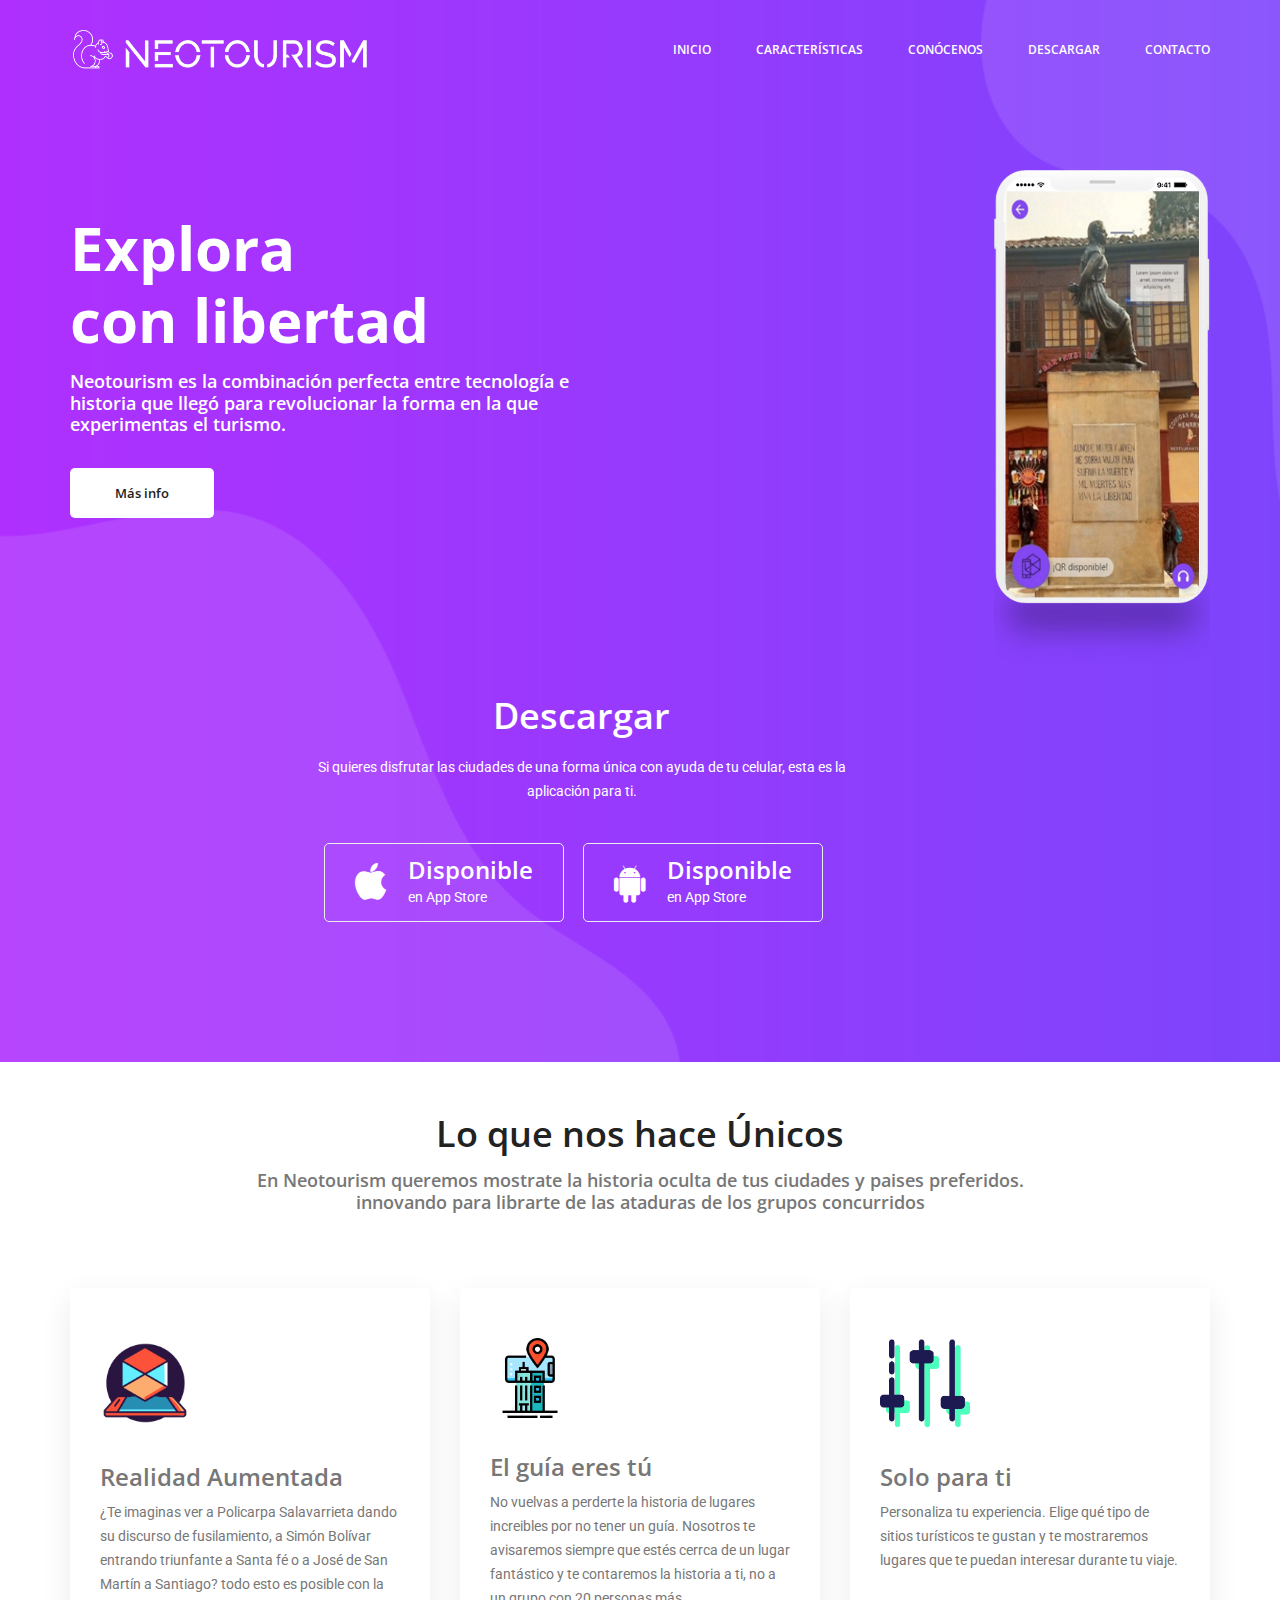
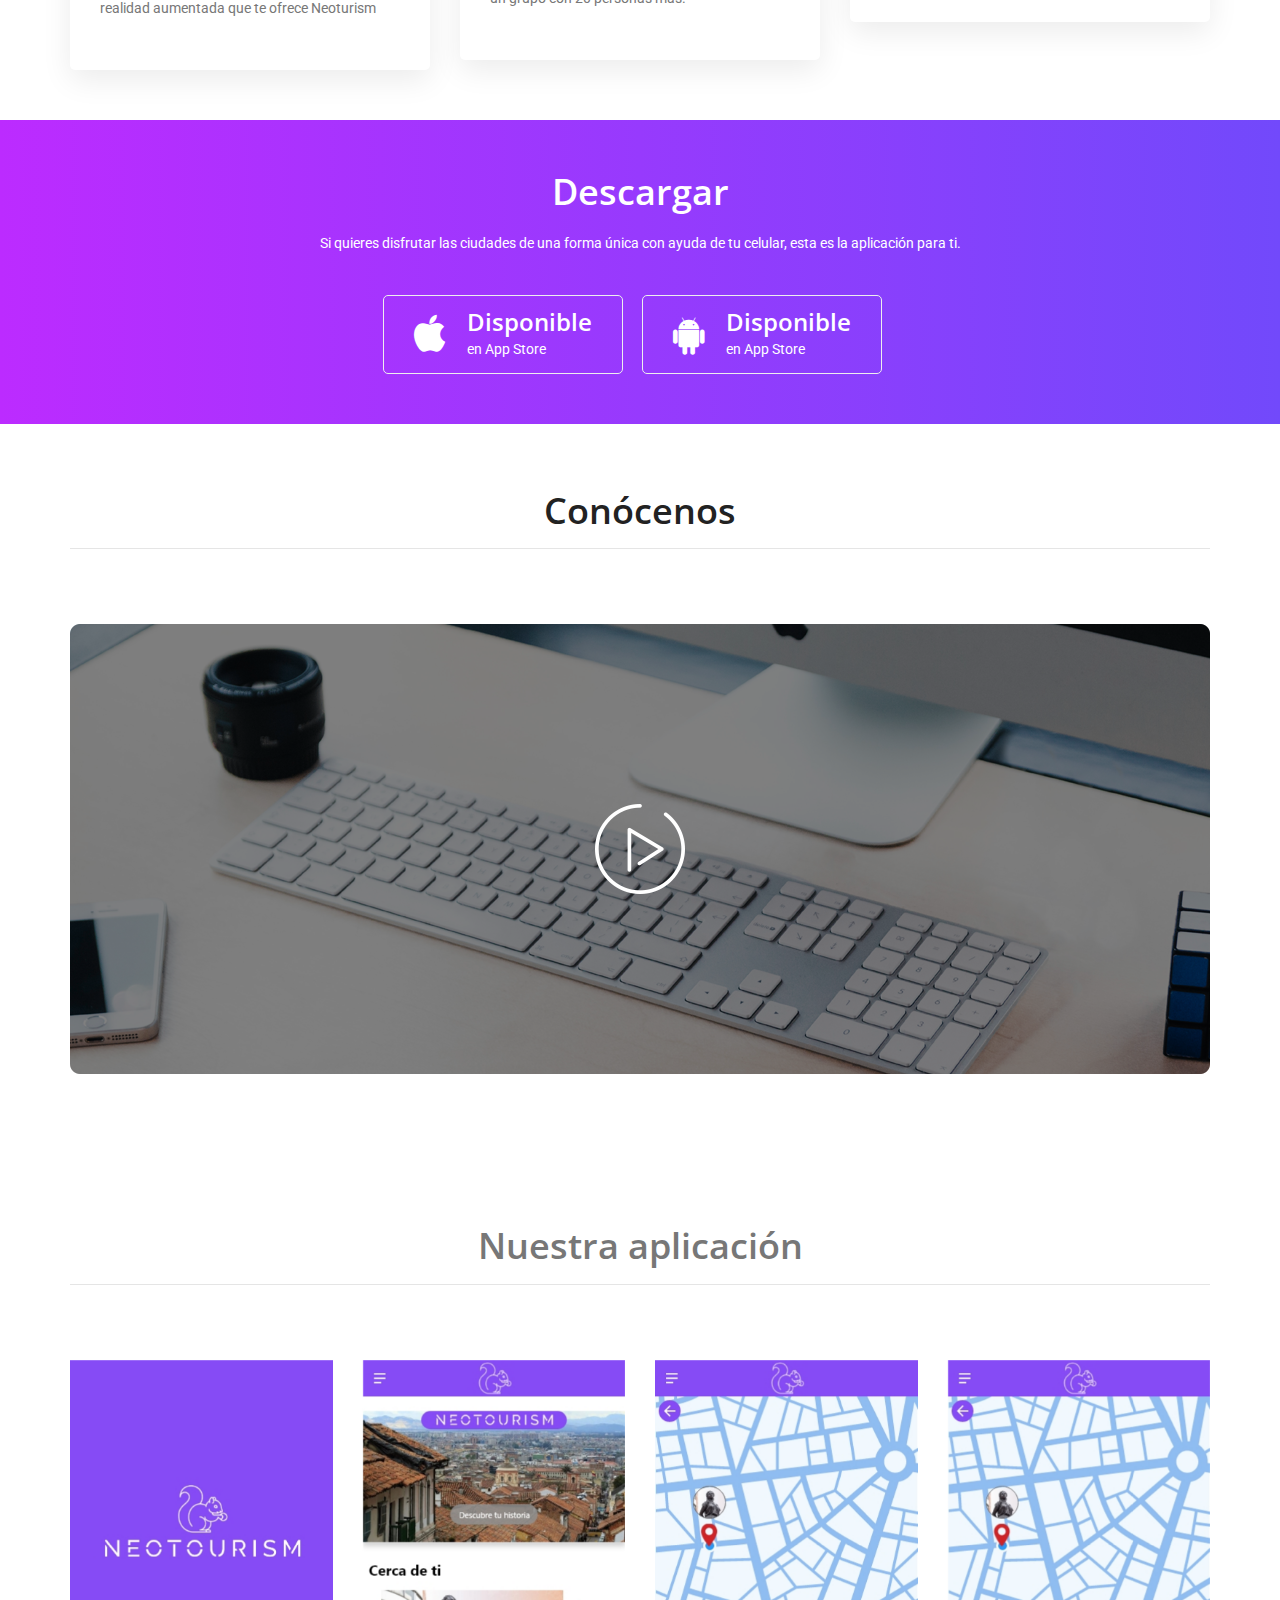
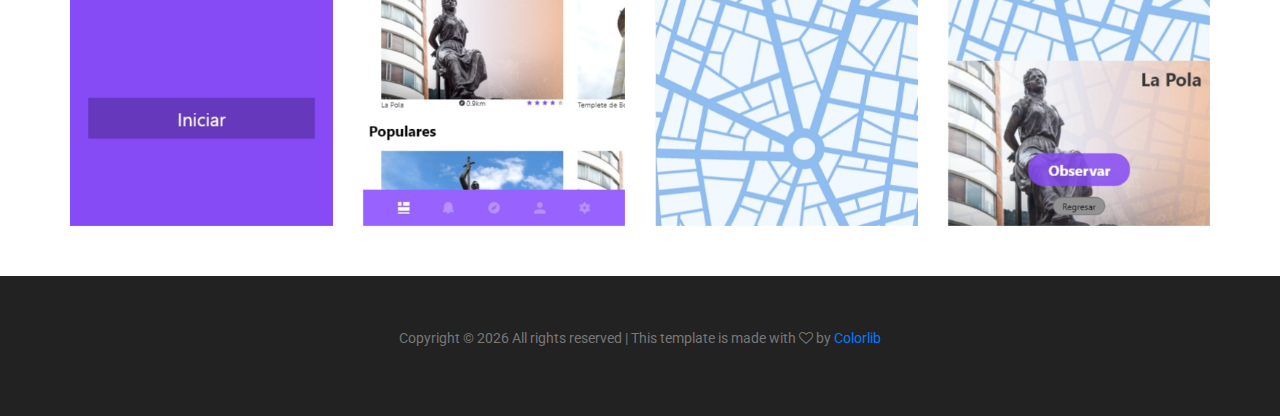
<file: index.html>
<!doctype html>
<html lang="en">

<head>
	<!-- Global site tag (gtag.js) - Google Analytics -->
<script async src="https://www.googletagmanager.com/gtag/js?id=UA-162203321-1"></script>
<script>
  window.dataLayer = window.dataLayer || [];
  function gtag(){dataLayer.push(arguments);}
  gtag('js', new Date());

  gtag('config', 'UA-162203321-1');
</script>

	<!-- Required meta tags -->
	<meta charset="utf-8">
	<meta name="viewport" content="width=device-width, initial-scale=1, shrink-to-fit=no">
	<link rel="icon" href="img/ardillita.png" type="image/png">
	<title>NeoTourism</title>
	<!-- Bootstrap CSS -->
	<link rel="stylesheet" href="css/bootstrap.css">
	<link rel="stylesheet" href="vendors/linericon/style.css">
	<link rel="stylesheet" href="css/font-awesome.min.css">
	<link rel="stylesheet" href="vendors/owl-carousel/owl.carousel.min.css">
	<link rel="stylesheet" href="vendors/lightbox/simpleLightbox.css">
	<link rel="stylesheet" href="vendors/nice-select/css/nice-select.css">
	<link rel="stylesheet" href="vendors/animate-css/animate.css">
	<link rel="stylesheet" href="vendors/popup/magnific-popup.css">
	<!-- main css -->
	<link rel="stylesheet" href="css/style.css">
	<link rel="stylesheet" href="css/responsive.css">
</head>

<body data-spy="scroll" data-target="#mainNav" data-offset="70">

	<!--================Header Menu Area =================-->
	<header class="header_area">
		<div class="main_menu" id="mainNav">
			<nav class="navbar navbar-expand-lg navbar-light">
				<div class="container">
					<!-- Brand and toggle get grouped for better mobile display -->
					<a class="navbar-brand logo_h" href="index.html"><img src="img/sf1.png" alt="" height=40px></a>
					<button class="navbar-toggler" type="button" data-toggle="collapse"
						data-target="#navbarSupportedContent" aria-controls="navbarSupportedContent"
						aria-expanded="false" aria-label="Toggle navigation">
						<span class="icon-bar"></span>
						<span class="icon-bar"></span>
						<span class="icon-bar"></span>
					</button>
					<!-- Collect the nav links, forms, and other content for toggling -->
					<div class="collapse navbar-collapse offset" id="navbarSupportedContent">
						<ul class="nav navbar-nav menu_nav ml-auto">
							<li class="nav-item active"><a class="nav-link" href="#home">INICIO</a></li>
							<li class="nav-item"><a class="nav-link" href="#feature">CARACTERÍSTICAS</a></li>
							<li class="nav-item"><a class="nav-link" href="#video">CONÓCENOS</a>
							<li class="nav-item"><a class="nav-link" href="descargar.html">DESCARGAR</a></li>
							<li class="nav-item"><a class="nav-link" href="contact.html">CONTACTO</a></li>
						</ul>
					</div>
				</div>
			</nav>
		</div>
	</header>
	<!--================Header Menu Area =================-->

	<!--================Home Banner Area =================-->
	<section class="home_banner_area" id="home">
		<div class="banner_inner">
			<div class="container">
				<img id="imagenpola" src="img/pola2.png" alt="" style="max-height: 500px; max-width: auto;">
				<div class="row banner_content">
					<div class="col-lg-6">
						<br><br><br>
						<h2>Explora <br />con libertad</h2>
						<h4>Neotourism es la combinación perfecta entre tecnología e historia que llegó para
							revolucionar la forma en la que experimentas el turismo.</h4>
						<br>
						<a class="banner_btn" href="contact.html">Más info</a>
					</div>
					<div class="col-lg-6">
						<div class="banner_map_img">
							<img class="img-fluid" src="img/pola2.png" alt=""
								style="max-height: 500px; max-width: auto;">
						</div>
					</div>
				</div>
				<div class="app_inner">
					<br>
					<div class="col-md-10">
						<h2>Descargar</h2>
						<p>Si quieres disfrutar las ciudades de una forma única con ayuda de tu celular, esta es la
							aplicación para ti.</p>
						<div class="app_btn_area">
							<div class="app_btn">
								<div class="media">
									<div class="d-flex">
										<i class="fa fa-apple" aria-hidden="true"></i>
									</div>
									<div class="media-body">
										<a href="contactDescargas.html">
											<h4>Disponible</h4>
										</a>
										<p>en App Store</p>
									</div>
								</div>
							</div>
							<div class="app_btn">
								<div class="media">
									<div class="d-flex">
										<i class="fa fa-android" aria-hidden="true"></i>
									</div>
									<div class="media-body">
										<a href="contactDescargas.html">
											<h4>Disponible</h4>
										</a>
										<p>en App Store</p>
									</div>
								</div>
							</div>
						</div>
					</div>
				</div>
			</div>
		</div>
	</section>
	<!--================End Home Banner Area =================-->


	<!--================Feature Area =================-->
	<section class="feature_area p_120" id="feature">
		<div class="container">
			<div class="main_title">
				<h2>Lo que nos hace Únicos</h2>
				<h4>En Neotourism queremos mostrate la historia oculta de tus ciudades y paises preferidos.<br>
					innovando para librarte de las ataduras de los grupos concurridos </h4>
			</div>
			<div class="feature_inner row">
				<div class="col-lg-4 col-md-6">
					<div class="feature_item">
						<img src="img/icon/ARIcon2.png" alt="" style="height: 90px; width: 90px;">
						<h3>Realidad Aumentada</h3>
						<p>¿Te imaginas ver a Policarpa Salavarrieta dando su discurso de fusilamiento, a Simón Bolívar
							entrando triunfante a Santa fé o a José de San Martín a Santiago?
							todo esto es posible con la realidad aumentada que te ofrece Neoturism
						</p>
					</div>
				</div>
				<div class="col-lg-4 col-md-6">
					<div class="feature_item">
						<img src="img/icon/buildingTagIcon.png" alt="" style="height: 80px; width: 80px;color: black;">
						<h3>El guía eres tú</h3>
						<p>No vuelvas a perderte la historia de lugares increibles por no tener un guía.
							Nosotros te avisaremos siempre que estés cerrca de un lugar fantástico y te contaremos la
							historia a ti, no a un grupo con 20 personas más. </p>
					</div>
				</div>
				<div class="col-lg-4 col-md-6">
					<div class="feature_item">
						<img src="img/icon/levels.png" alt="" style="height: 90px; width: 90px;">
						<h3>Solo para ti</h3>
						<p>Personaliza tu experiencia. Elige qué tipo de sitios turísticos te gustan y te mostraremos
							lugares que te puedan interesar durante tu viaje. </p>
					</div>
				</div>
			</div>
		</div>
	</section>
	<!--================End Feature Area =================-->

	<!--================Download App Area =================-->
	<section class="download_app_area p_120">
		<div class="container">
			<div class="app_inner">
				<h2>Descargar</h2>
				<p>Si quieres disfrutar las ciudades de una forma única con ayuda de tu celular, esta es la aplicación
					para ti.</p>
				<div class="app_btn_area">
					<div class="app_btn">
						<div class="media">
							<div class="d-flex">
								<i class="fa fa-apple" aria-hidden="true"></i>
							</div>
							<div class="media-body">
								<a href="contactDescargas.html">
									<h4>Disponible</h4>
								</a>
								<p>en App Store</p>
							</div>
						</div>
					</div>
					<div class="app_btn">
						<div class="media">
							<div class="d-flex">
								<i class="fa fa-android" aria-hidden="true"></i>
							</div>
							<div class="media-body">
								<a href="contactDescargas.html">
									<h4>Disponible</h4>
								</a>
								<p>en App Store</p>
							</div>
						</div>
					</div>
				</div>
			</div>
		</div>
	</section>
	<!--================Interior Area =================-->
	<section class="interior_area interior_two">
		<div class="container">
			<!--================Esto no es util por ahora =================
        		<div class="interior_inner row">
        			<div class="col-lg-5 offset-lg-1">
        				<div class="interior_text">
        					<h4>We Believe that Interior beautifies the Total Architecture</h4>
        					<p>inappropriate behavior is often laughed off as “boys will be boys,” women face higher conduct standards especially in the workplace. That’s why it’s crucial that, as women, our behavior on the job is beyond reproach. inappropriate behavior is often laughed off.</p>
        					<a class="main_btn" href="#">See Details</a>
        				</div>
        			</div>
        			<div class="col-lg-6">
        				<img class="img-fluid" src="img/interior-2.png" alt="">
        			</div>
				</div>
					================End Interior Area =================-->
			<div class="main_title">
				<h2>Conócenos</h2>
				<hr>
			</div>
			<div class="video_area" id="video">
				<img class="img-fluid" src="img/video-1.png" alt="">
				<a class="popup-youtube" href="https://www.youtube.com/watch?v=d9Wrl7rREbs">
					<img src="img/icon/video-icon-1.png" alt="">
				</a>
			</div>
		</div>
	</section>


	<!--================Feature Area =================-->
	<section class="screenshot_area p_120" id="screen">
		<div class="container">
			<div class="main_title">
				<h1>Nuestra aplicación</h1>
				<hr>
			</div>
			<div class="screenshot_inner owl-carousel">
				<div class="item">
					<img src="img/feature/inicio.jpeg" alt="">
				</div>
				<div class="item">
					<img src="img/feature/lugares_cercanos.jpeg" alt="">
				</div>
				<div class="item">
					<img src="img/feature/mapa.jpeg" alt="">
				</div>
				<div class="item">
					<img src="img/feature/observar.jpeg" alt="">
				</div>
				<div class="item">
					<img src="img/feature/ejemplo.jpeg" alt="">
				</div>
			</div>
		</div>
	</section>
	<!--================End Feature Area =================-->

	<!--================ start footer Area  =================-->
	<footer class="footer-area p_120">
		<p class="text-center">
			<!-- Link back to Colorlib can't be removed. Template is licensed under CC BY 3.0. -->
			Copyright &copy;
			<script>document.write(new Date().getFullYear());</script> All rights reserved | This template is made with
			<i class="fa fa-heart-o" aria-hidden="true"></i> by <a href="https://colorlib.com"
				target="_blank">Colorlib</a>
			<!-- Link back to Colorlib can't be removed. Template is licensed under CC BY 3.0. -->
		</p>
	</footer>
	<!--================ End footer Area  =================-->





	<!-- Optional JavaScript -->
	<!-- jQuery first, then Popper.js, then Bootstrap JS -->
	<script src="js/jquery-3.2.1.min.js"></script>
	<script src="js/popper.js"></script>
	<script src="js/bootstrap.min.js"></script>
	<script src="js/stellar.js"></script>
	<script src="vendors/lightbox/simpleLightbox.min.js"></script>
	<script src="vendors/nice-select/js/jquery.nice-select.min.js"></script>
	<script src="vendors/isotope/imagesloaded.pkgd.min.js"></script>
	<script src="vendors/isotope/isotope-min.js"></script>
	<script src="vendors/owl-carousel/owl.carousel.min.js"></script>
	<script src="js/jquery.ajaxchimp.min.js"></script>
	<script src="vendors/counter-up/jquery.waypoints.min.js"></script>
	<script src="vendors/counter-up/jquery.counterup.js"></script>
	<script src="js/mail-script.js"></script>
	<script src="vendors/popup/jquery.magnific-popup.min.js"></script>
	<script src="js/theme.js"></script>
</body>

</html>
</file>
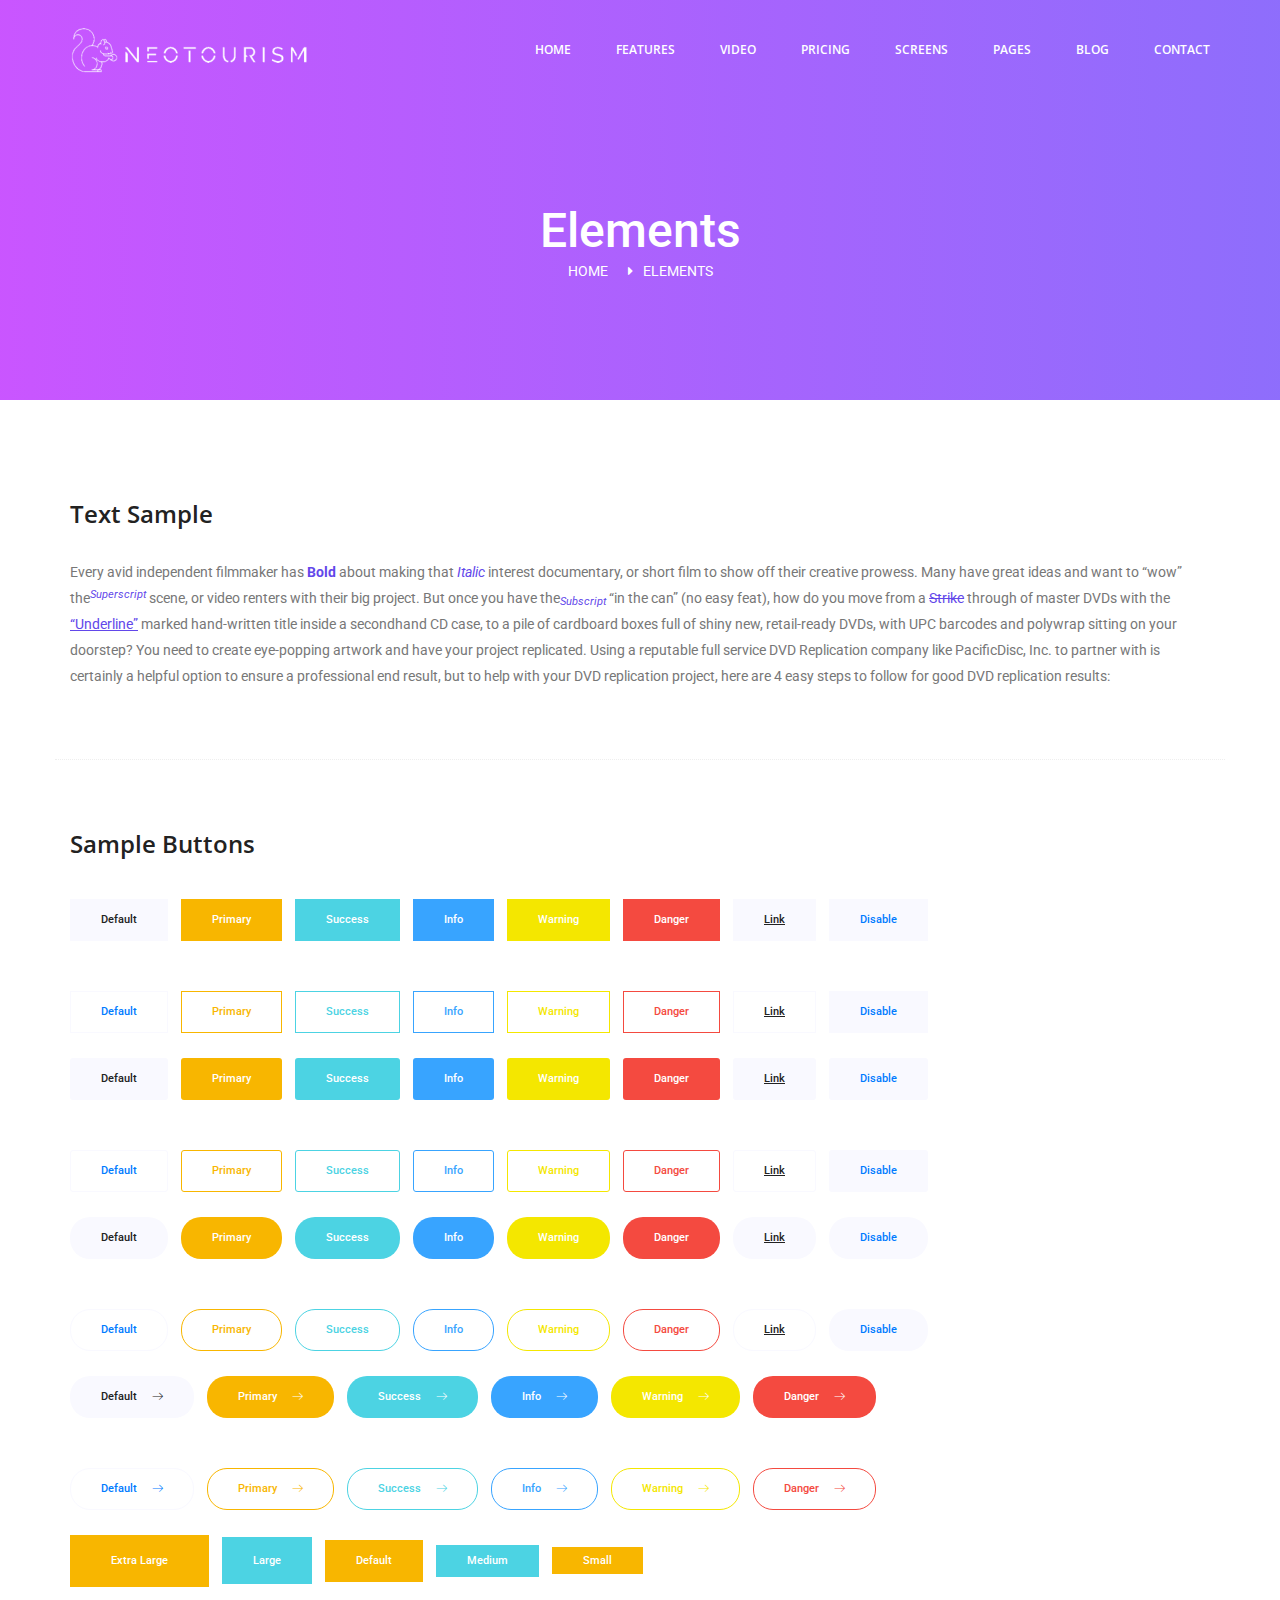
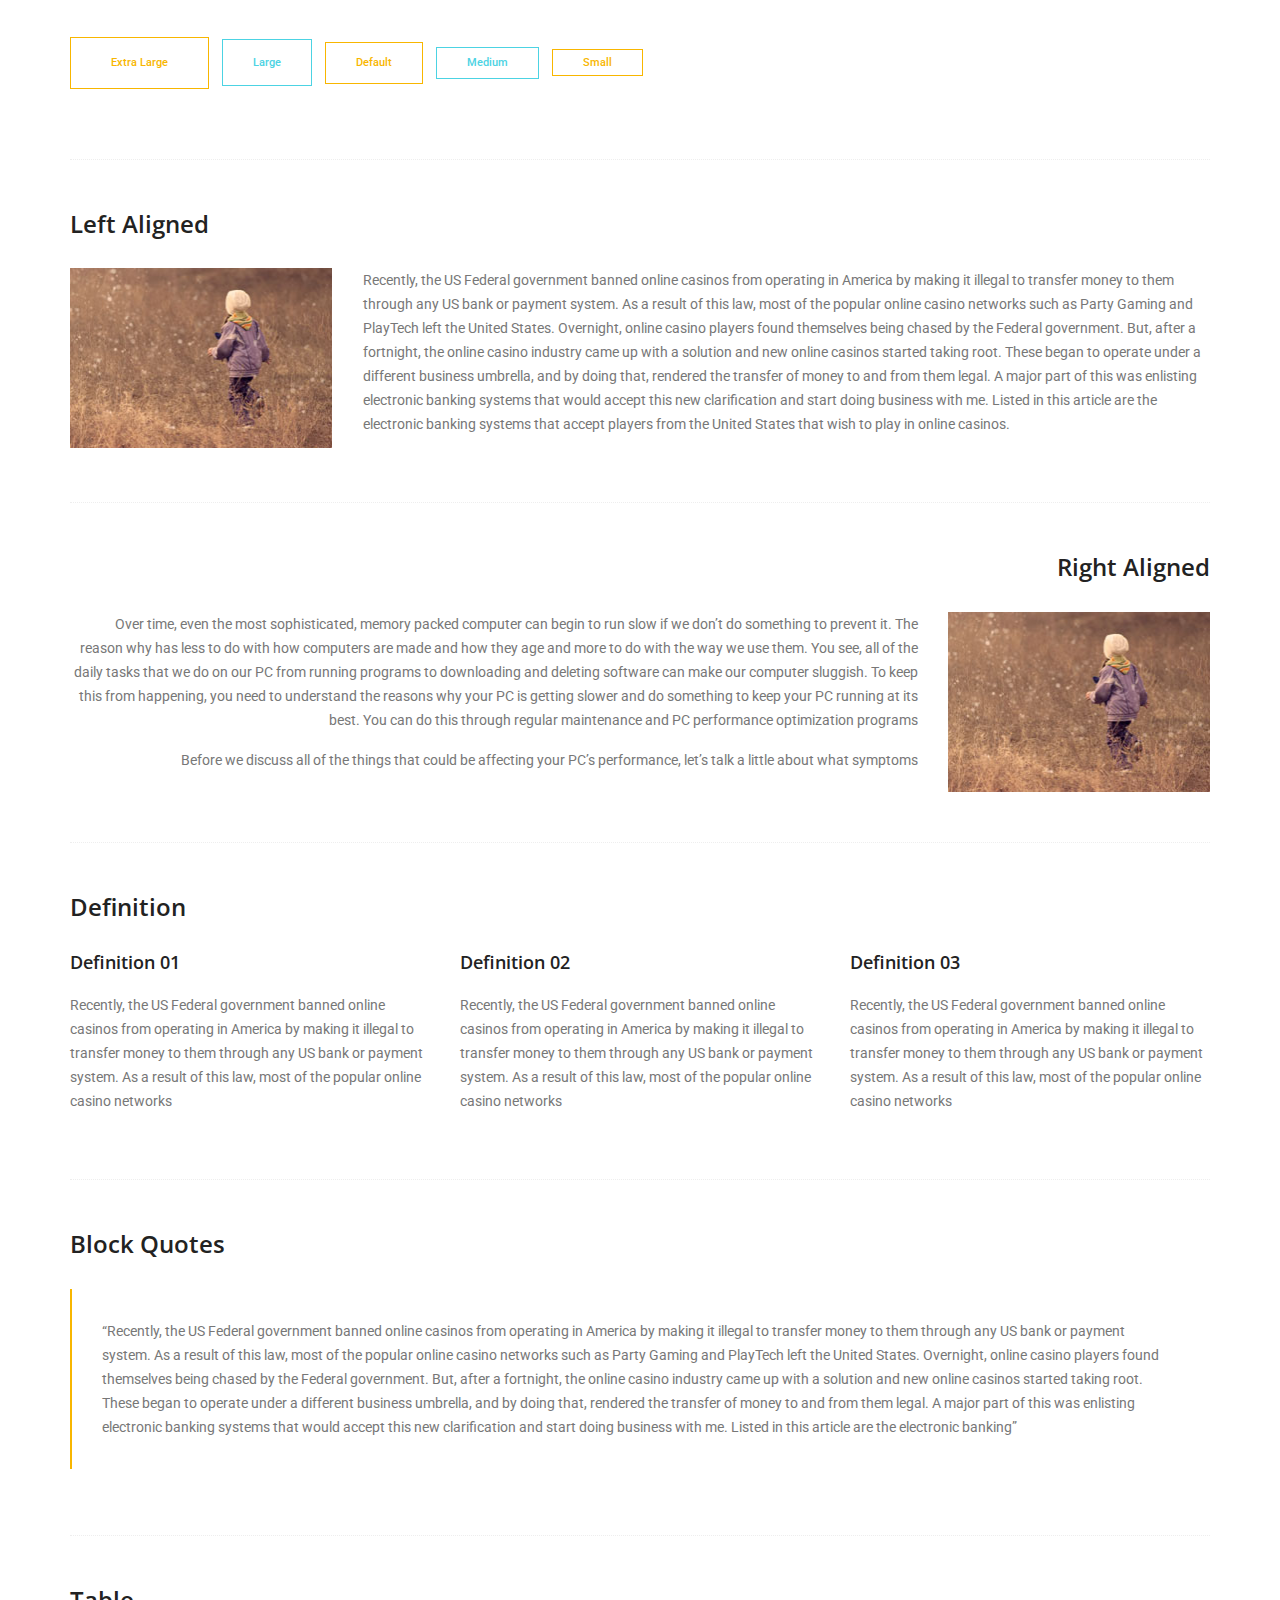
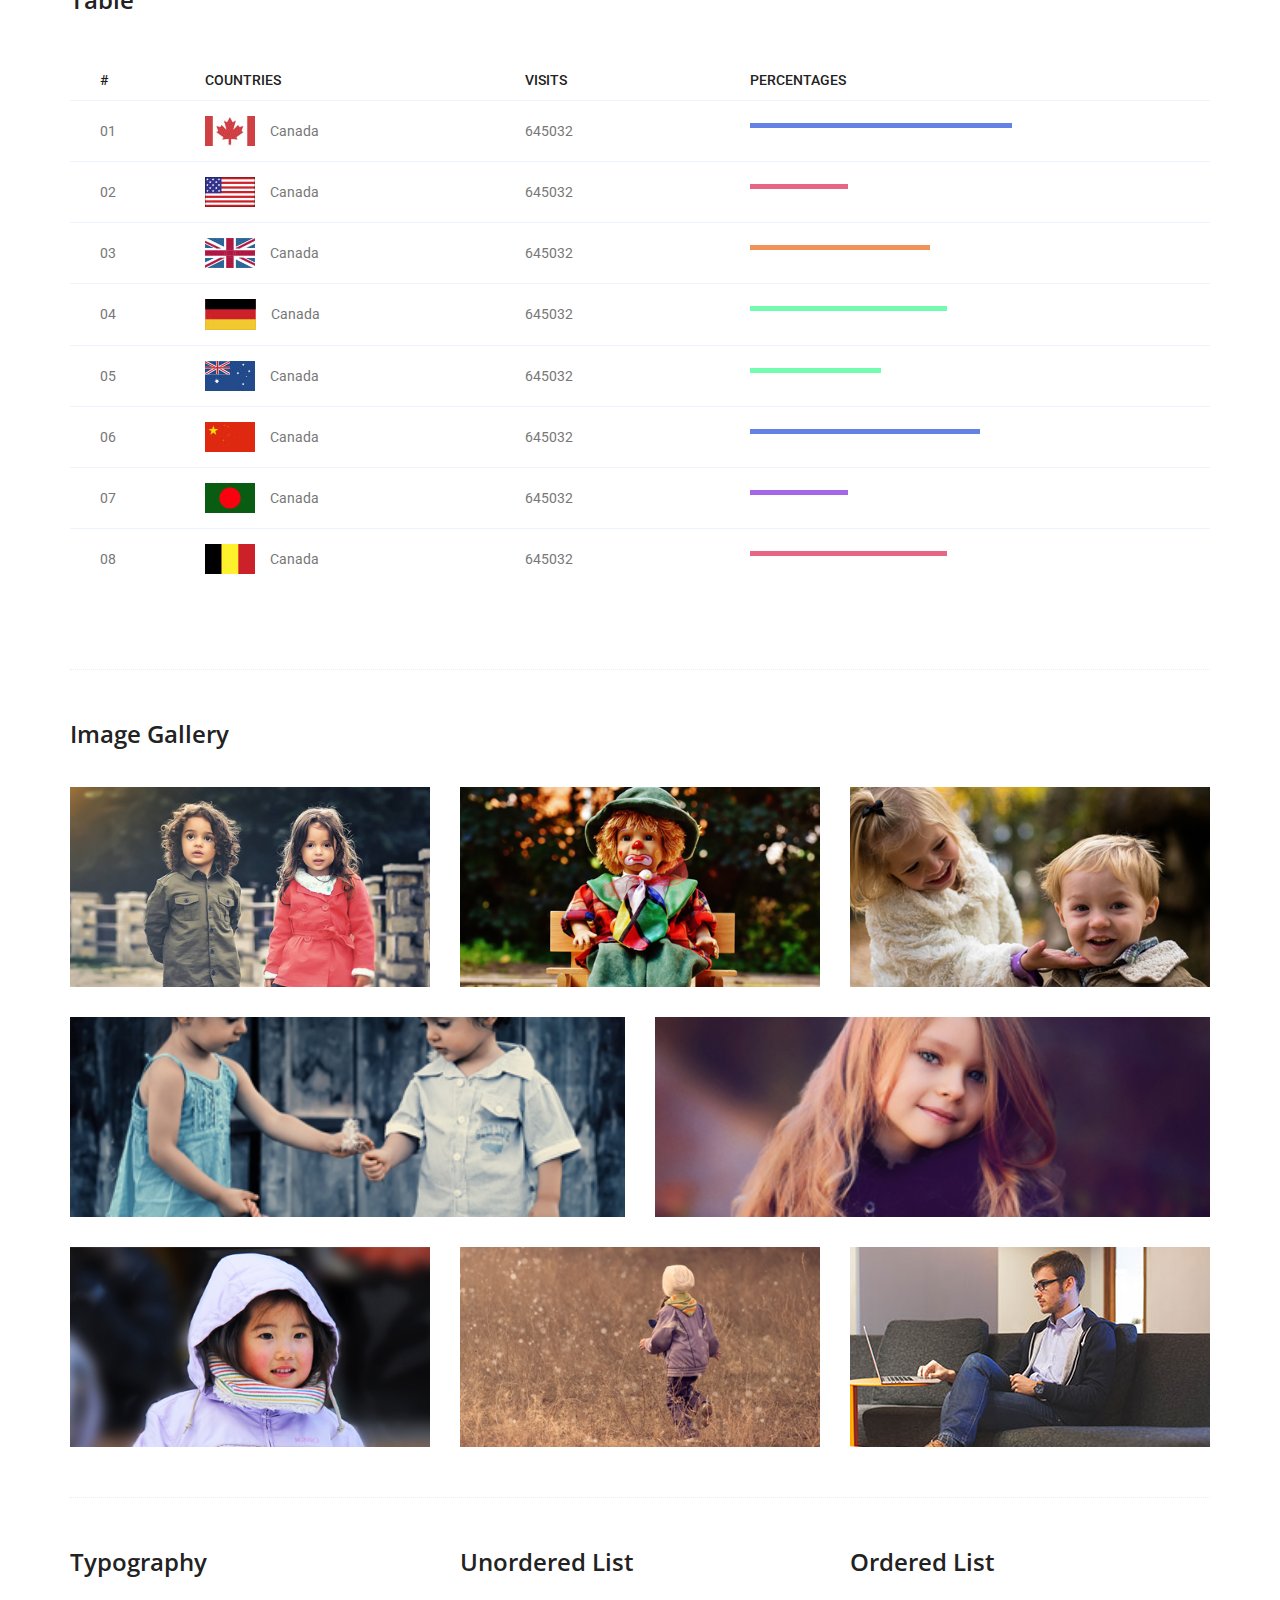
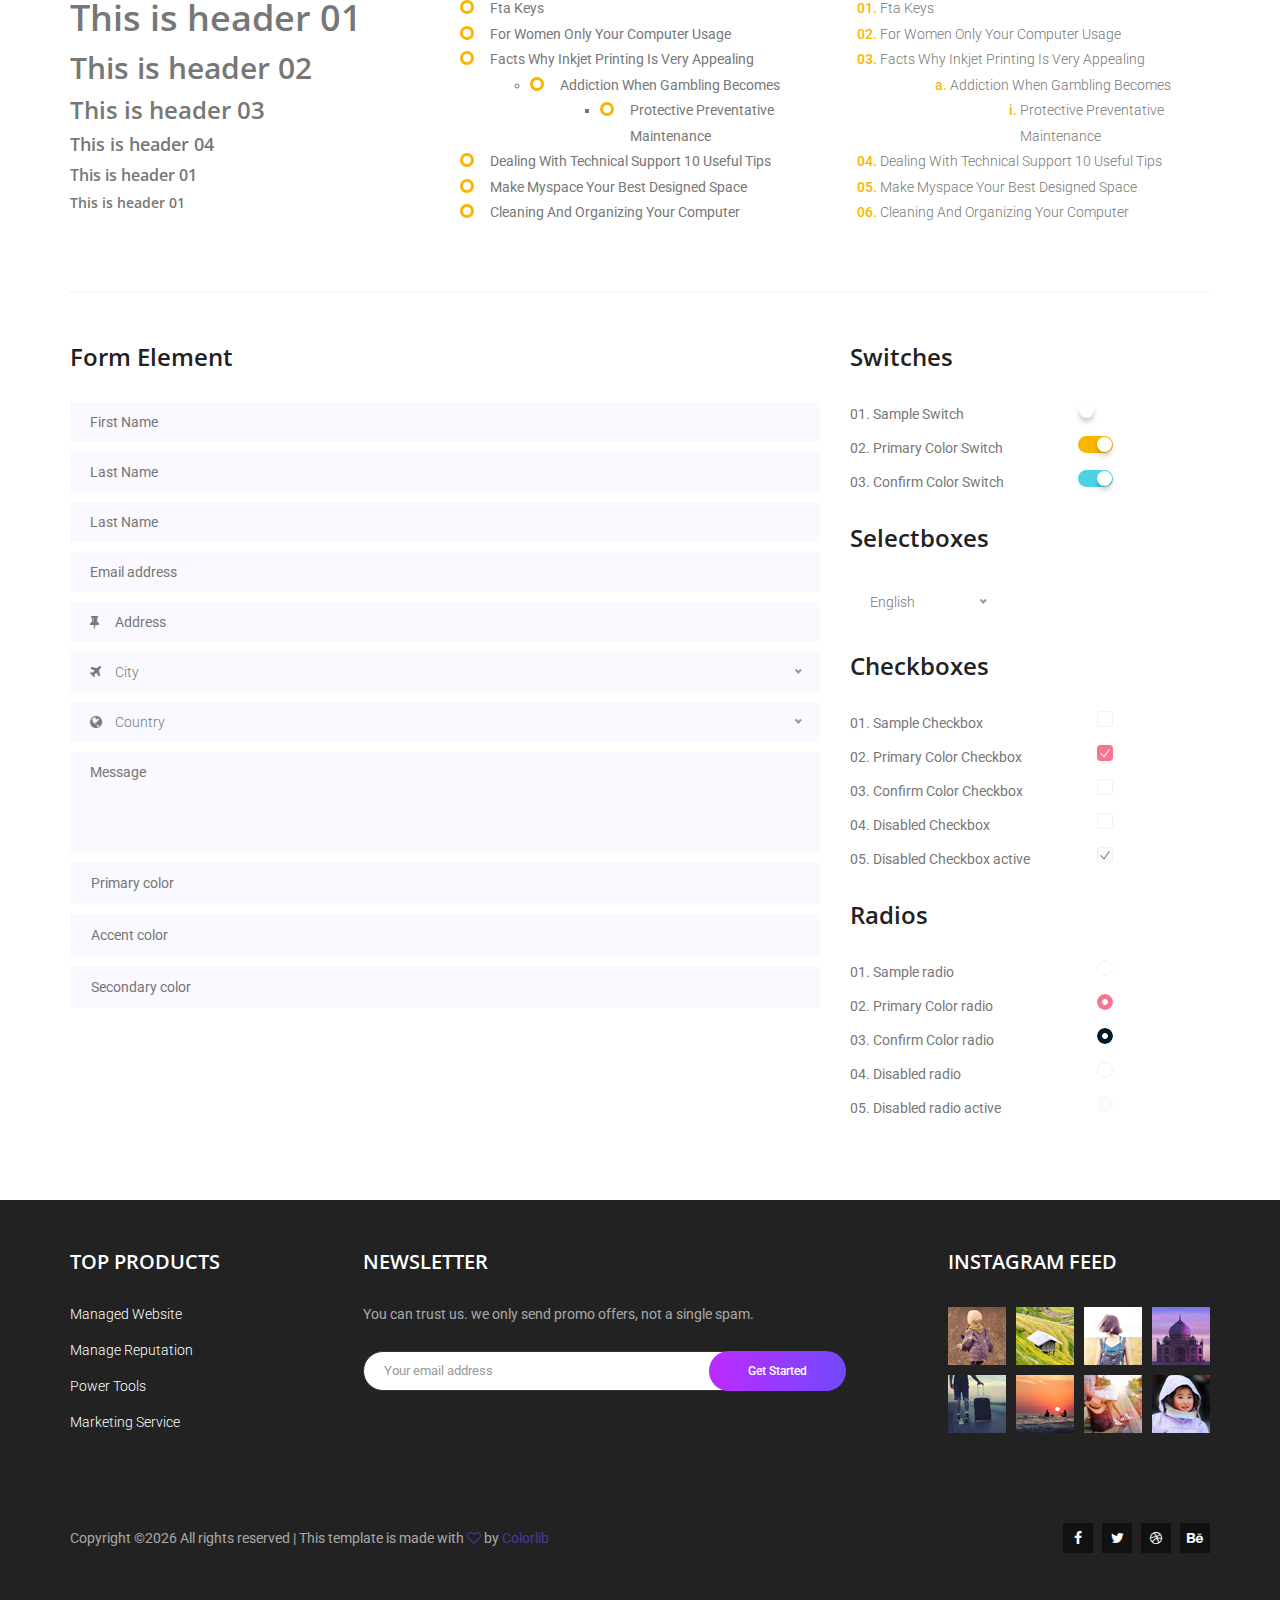
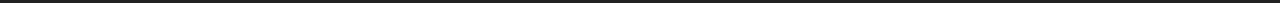
<file: elements.html>
<!doctype html>
<html lang="en">
    <head>
        <!-- Required meta tags -->
        <meta charset="utf-8">
        <meta name="viewport" content="width=device-width, initial-scale=1, shrink-to-fit=no">
        <link rel="icon" href="img/favicon.png" type="image/png">
        <title>BulkApp</title>
        <!-- Bootstrap CSS -->
        <link rel="stylesheet" href="css/bootstrap.css">
        <link rel="stylesheet" href="vendors/linericon/style.css">
        <link rel="stylesheet" href="css/font-awesome.min.css">
        <link rel="stylesheet" href="vendors/owl-carousel/owl.carousel.min.css">
        <link rel="stylesheet" href="vendors/lightbox/simpleLightbox.css">
        <link rel="stylesheet" href="vendors/nice-select/css/nice-select.css">
        <link rel="stylesheet" href="vendors/animate-css/animate.css">
        <!-- main css -->
        <link rel="stylesheet" href="css/style.css">
        <link rel="stylesheet" href="css/responsive.css">
    </head>
    <body>
        
        <!--================Header Menu Area =================-->
        <header class="header_area">
            <div class="main_menu">
            	<nav class="navbar navbar-expand-lg navbar-light">
					<div class="container">
						<!-- Brand and toggle get grouped for better mobile display -->
						<a class="navbar-brand logo_h" href="index.html"><img src="img/logo.png" alt=""></a>
						<button class="navbar-toggler" type="button" data-toggle="collapse" data-target="#navbarSupportedContent" aria-controls="navbarSupportedContent" aria-expanded="false" aria-label="Toggle navigation">
							<span class="icon-bar"></span>
							<span class="icon-bar"></span>
							<span class="icon-bar"></span>
						</button>
						<!-- Collect the nav links, forms, and other content for toggling -->
						<div class="collapse navbar-collapse offset" id="navbarSupportedContent">
							<ul class="nav navbar-nav menu_nav ml-auto">
								<li class="nav-item active"><a class="nav-link" href="index.html">Home</a></li> 
								<li class="nav-item"><a class="nav-link" href="index.html">FEATURES</a></li> 
								<li class="nav-item"><a class="nav-link" href="index.html">VIDEO</a>
								<li class="nav-item"><a class="nav-link" href="index.html">PRICING</a>
								<li class="nav-item"><a class="nav-link" href="index.html">SCREENS</a>
								<li class="nav-item submenu dropdown">
									<a href="#" class="nav-link dropdown-toggle" data-toggle="dropdown" role="button" aria-haspopup="true" aria-expanded="false">Pages</a>
									<ul class="dropdown-menu">
										<li class="nav-item"><a class="nav-link" href="elements.html">Elements</a></li>
									</ul>
								</li> 
								<li class="nav-item submenu dropdown">
									<a href="#" class="nav-link dropdown-toggle" data-toggle="dropdown" role="button" aria-haspopup="true" aria-expanded="false">Blog</a>
									<ul class="dropdown-menu">
										<li class="nav-item"><a class="nav-link" href="blog.html">Blog</a></li>
										<li class="nav-item"><a class="nav-link" href="single-blog.html">Blog Details</a></li>
									</ul>
								</li> 
								<li class="nav-item"><a class="nav-link" href="contact.html">Contact</a></li>
							</ul>
						</div> 
					</div>
            	</nav>
            </div>
        </header>
        <!--================Header Menu Area =================-->
        
        <!--================Home Banner Area =================-->
        <section class="banner_area">
            <div class="banner_inner d-flex align-items-center">
            	<div class="overlay bg-parallax" data-stellar-ratio="0.9" data-stellar-vertical-offset="0" data-background=""></div>
				<div class="container">
					<div class="banner_content text-center">
						<h2>Elements</h2>
						<div class="page_link">
							<a href="index.html">Home</a>
							<a href="elements.html">Elements</a>
						</div>
					</div>
				</div>
            </div>
        </section>
        <!--================End Home Banner Area =================-->
        
        
        <!-- Start Sample Area -->
			<section class="sample-text-area">
				<div class="container">
					<h3 class="text-heading title_color">Text Sample</h3>
					<p class="sample-text">
						Every avid independent filmmaker has <b>Bold</b> about making that <i>Italic</i> interest documentary, or short film to show off their creative prowess. Many have great ideas and want to “wow” the<sup>Superscript</sup> scene, or video renters with their big project.  But once you have the<sub>Subscript</sub> “in the can” (no easy feat), how do you move from a <del>Strike</del> through of master DVDs with the <u>“Underline”</u> marked hand-written title inside a secondhand CD case, to a pile of cardboard boxes full of shiny new, retail-ready DVDs, with UPC barcodes and polywrap sitting on your doorstep?  You need to create eye-popping artwork and have your project replicated. Using a reputable full service DVD Replication company like PacificDisc, Inc. to partner with is certainly a helpful option to ensure a professional end result, but to help with your DVD replication project, here are 4 easy steps to follow for good DVD replication results: 

					</p>
				</div>
			</section>
			<!-- End Sample Area -->
			<!-- Start Button -->
			<section class="button-area">
				<div class="container border-top-generic">
					<h3 class="text-heading title_color">Sample Buttons</h3>
					<div class="button-group-area">
						<a href="#" class="genric-btn default">Default</a>
						<a href="#" class="genric-btn primary">Primary</a>
						<a href="#" class="genric-btn success">Success</a>
						<a href="#" class="genric-btn info">Info</a>
						<a href="#" class="genric-btn warning">Warning</a>
						<a href="#" class="genric-btn danger">Danger</a>
						<a href="#" class="genric-btn link">Link</a>
						<a href="#" class="genric-btn disable">Disable</a>
					</div>
					<div class="button-group-area mt-10">
						<a href="#" class="genric-btn default-border">Default</a>
						<a href="#" class="genric-btn primary-border">Primary</a>
						<a href="#" class="genric-btn success-border">Success</a>
						<a href="#" class="genric-btn info-border">Info</a>
						<a href="#" class="genric-btn warning-border">Warning</a>
						<a href="#" class="genric-btn danger-border">Danger</a>
						<a href="#" class="genric-btn link-border">Link</a>
						<a href="#" class="genric-btn disable">Disable</a>
					</div>
					<div class="button-group-area mt-40">
						<a href="#" class="genric-btn default radius">Default</a>
						<a href="#" class="genric-btn primary radius">Primary</a>
						<a href="#" class="genric-btn success radius">Success</a>
						<a href="#" class="genric-btn info radius">Info</a>
						<a href="#" class="genric-btn warning radius">Warning</a>
						<a href="#" class="genric-btn danger radius">Danger</a>
						<a href="#" class="genric-btn link radius">Link</a>
						<a href="#" class="genric-btn disable radius">Disable</a>
					</div>
					<div class="button-group-area mt-10">
						<a href="#" class="genric-btn default-border radius">Default</a>
						<a href="#" class="genric-btn primary-border radius">Primary</a>
						<a href="#" class="genric-btn success-border radius">Success</a>
						<a href="#" class="genric-btn info-border radius">Info</a>
						<a href="#" class="genric-btn warning-border radius">Warning</a>
						<a href="#" class="genric-btn danger-border radius">Danger</a>
						<a href="#" class="genric-btn link-border radius">Link</a>
						<a href="#" class="genric-btn disable radius">Disable</a>
					</div>
					<div class="button-group-area mt-40">
						<a href="#" class="genric-btn default circle">Default</a>
						<a href="#" class="genric-btn primary circle">Primary</a>
						<a href="#" class="genric-btn success circle">Success</a>
						<a href="#" class="genric-btn info circle">Info</a>
						<a href="#" class="genric-btn warning circle">Warning</a>
						<a href="#" class="genric-btn danger circle">Danger</a>
						<a href="#" class="genric-btn link circle">Link</a>
						<a href="#" class="genric-btn disable circle">Disable</a>
					</div>
					<div class="button-group-area mt-10">
						<a href="#" class="genric-btn default-border circle">Default</a>
						<a href="#" class="genric-btn primary-border circle">Primary</a>
						<a href="#" class="genric-btn success-border circle">Success</a>
						<a href="#" class="genric-btn info-border circle">Info</a>
						<a href="#" class="genric-btn warning-border circle">Warning</a>
						<a href="#" class="genric-btn danger-border circle">Danger</a>
						<a href="#" class="genric-btn link-border circle">Link</a>
						<a href="#" class="genric-btn disable circle">Disable</a>
					</div>
					<div class="button-group-area mt-40">
						<a href="#" class="genric-btn default circle arrow">Default<span class="lnr lnr-arrow-right"></span></a>
						<a href="#" class="genric-btn primary circle arrow">Primary<span class="lnr lnr-arrow-right"></span></a>
						<a href="#" class="genric-btn success circle arrow">Success<span class="lnr lnr-arrow-right"></span></a>
						<a href="#" class="genric-btn info circle arrow">Info<span class="lnr lnr-arrow-right"></span></a>
						<a href="#" class="genric-btn warning circle arrow">Warning<span class="lnr lnr-arrow-right"></span></a>
						<a href="#" class="genric-btn danger circle arrow">Danger<span class="lnr lnr-arrow-right"></span></a>
					</div>
					<div class="button-group-area mt-10">
						<a href="#" class="genric-btn default-border circle arrow">Default<span class="lnr lnr-arrow-right"></span></a>
						<a href="#" class="genric-btn primary-border circle arrow">Primary<span class="lnr lnr-arrow-right"></span></a>
						<a href="#" class="genric-btn success-border circle arrow">Success<span class="lnr lnr-arrow-right"></span></a>
						<a href="#" class="genric-btn info-border circle arrow">Info<span class="lnr lnr-arrow-right"></span></a>
						<a href="#" class="genric-btn warning-border circle arrow">Warning<span class="lnr lnr-arrow-right"></span></a>
						<a href="#" class="genric-btn danger-border circle arrow">Danger<span class="lnr lnr-arrow-right"></span></a>
					</div>
					<div class="button-group-area mt-40">
						<a href="#" class="genric-btn primary e-large">Extra Large</a>
						<a href="#" class="genric-btn success large">Large</a>
						<a href="#" class="genric-btn primary">Default</a>
						<a href="#" class="genric-btn success medium">Medium</a>
						<a href="#" class="genric-btn primary small">Small</a>
					</div>
					<div class="button-group-area mt-10">
						<a href="#" class="genric-btn primary-border e-large">Extra Large</a>
						<a href="#" class="genric-btn success-border large">Large</a>
						<a href="#" class="genric-btn primary-border">Default</a>
						<a href="#" class="genric-btn success-border medium">Medium</a>
						<a href="#" class="genric-btn primary-border small">Small</a>
					</div>
				</div>
			</section>
			<!-- End Button -->
			<!-- Start Align Area -->
			<div class="whole-wrap">
				<div class="container">
					<div class="section-top-border">
						<h3 class="mb-30 title_color">Left Aligned</h3>
						<div class="row">
							<div class="col-md-3">
								<img src="img/elements/d.jpg" alt="" class="img-fluid">
							</div>
							<div class="col-md-9 mt-sm-20 left-align-p">
								<p>Recently, the US Federal government banned online casinos from operating in America by making it illegal to transfer money to them through any US bank or payment system. As a result of this law, most of the popular online casino networks such as Party Gaming and PlayTech left the United States. Overnight, online casino players found themselves being chased by the Federal government. But, after a fortnight, the online casino industry came up with a solution and new online casinos started taking root. These began to operate under a different business umbrella, and by doing that, rendered the transfer of money to and from them legal. A major part of this was enlisting electronic banking systems that would accept this new clarification and start doing business with me. Listed in this article are the electronic banking systems that accept players from the United States that wish to play in online casinos.</p>
							</div>
						</div>
					</div>
					<div class="section-top-border text-right">
						<h3 class="mb-30 title_color">Right Aligned</h3>
						<div class="row">
							<div class="col-md-9">
								<p class="text-right">Over time, even the most sophisticated, memory packed computer can begin to run slow if we don’t do something to prevent it. The reason why has less to do with how computers are made and how they age and more to do with the way we use them. You see, all of the daily tasks that we do on our PC from running programs to downloading and deleting software can make our computer sluggish. To keep this from happening, you need to understand the reasons why your PC is getting slower and do something to keep your PC running at its best. You can do this through regular maintenance and PC performance optimization programs</p>
								<p class="text-right">Before we discuss all of the things that could be affecting your PC’s performance, let’s talk a little about what symptoms</p>
							</div>
							<div class="col-md-3">
								<img src="img/elements/d.jpg" alt="" class="img-fluid">
							</div>
						</div>
					</div>
					<div class="section-top-border">
						<h3 class="mb-30 title_color">Definition</h3>
						<div class="row">
							<div class="col-md-4">
								<div class="single-defination">
									<h4 class="mb-20">Definition 01</h4>
									<p>Recently, the US Federal government banned online casinos from operating in America by making it illegal to transfer money to them through any US bank or payment system. As a result of this law, most of the popular online casino networks</p>
								</div>
							</div>
							<div class="col-md-4">
								<div class="single-defination">
									<h4 class="mb-20">Definition 02</h4>
									<p>Recently, the US Federal government banned online casinos from operating in America by making it illegal to transfer money to them through any US bank or payment system. As a result of this law, most of the popular online casino networks</p>
								</div>
							</div>
							<div class="col-md-4">
								<div class="single-defination">
									<h4 class="mb-20">Definition 03</h4>
									<p>Recently, the US Federal government banned online casinos from operating in America by making it illegal to transfer money to them through any US bank or payment system. As a result of this law, most of the popular online casino networks</p>
								</div>
							</div>
						</div>
					</div>
					<div class="section-top-border">
						<h3 class="mb-30 title_color">Block Quotes</h3>
						<div class="row">
							<div class="col-lg-12">
								<blockquote class="generic-blockquote">
									“Recently, the US Federal government banned online casinos from operating in America by making it illegal to transfer money to them through any US bank or payment system. As a result of this law, most of the popular online casino networks such as Party Gaming and PlayTech left the United States. Overnight, online casino players found themselves being chased by the Federal government. But, after a fortnight, the online casino industry came up with a solution and new online casinos started taking root. These began to operate under a different business umbrella, and by doing that, rendered the transfer of money to and from them legal. A major part of this was enlisting electronic banking systems that would accept this new clarification and start doing business with me. Listed in this article are the electronic banking” 
								</blockquote>
							</div>
						</div>
					</div>
					<div class="section-top-border">
						<h3 class="mb-30 title_color">Table</h3>
						<div class="progress-table-wrap">
							<div class="progress-table">
								<div class="table-head">
									<div class="serial">#</div>
									<div class="country">Countries</div>
									<div class="visit">Visits</div>
									<div class="percentage">Percentages</div>
								</div>
								<div class="table-row">
									<div class="serial">01</div>
									<div class="country"> <img src="img/elements/f1.jpg" alt="flag">Canada</div>
									<div class="visit">645032</div>
									<div class="percentage">
										<div class="progress">
											<div class="progress-bar color-1" role="progressbar" style="width: 80%" aria-valuenow="80" aria-valuemin="0" aria-valuemax="100"></div>
										</div>
									</div>
								</div>
								<div class="table-row">
									<div class="serial">02</div>
									<div class="country"> <img src="img/elements/f2.jpg" alt="flag">Canada</div>
									<div class="visit">645032</div>
									<div class="percentage">
										<div class="progress">
											<div class="progress-bar color-2" role="progressbar" style="width: 30%" aria-valuenow="30" aria-valuemin="0" aria-valuemax="100"></div>
										</div>
									</div>
								</div>
								<div class="table-row">
									<div class="serial">03</div>
									<div class="country"> <img src="img/elements/f3.jpg" alt="flag">Canada</div>
									<div class="visit">645032</div>
									<div class="percentage">
										<div class="progress">
											<div class="progress-bar color-3" role="progressbar" style="width: 55%" aria-valuenow="55" aria-valuemin="0" aria-valuemax="100"></div>
										</div>
									</div>
								</div>
								<div class="table-row">
									<div class="serial">04</div>
									<div class="country"> <img src="img/elements/f4.jpg" alt="flag">Canada</div>
									<div class="visit">645032</div>
									<div class="percentage">
										<div class="progress">
											<div class="progress-bar color-4" role="progressbar" style="width: 60%" aria-valuenow="60" aria-valuemin="0" aria-valuemax="100"></div>
										</div>
									</div>
								</div>
								<div class="table-row">
									<div class="serial">05</div>
									<div class="country"> <img src="img/elements/f5.jpg" alt="flag">Canada</div>
									<div class="visit">645032</div>
									<div class="percentage">
										<div class="progress">
											<div class="progress-bar color-5" role="progressbar" style="width: 40%" aria-valuenow="40" aria-valuemin="0" aria-valuemax="100"></div>
										</div>
									</div>
								</div>
								<div class="table-row">
									<div class="serial">06</div>
									<div class="country"> <img src="img/elements/f6.jpg" alt="flag">Canada</div>
									<div class="visit">645032</div>
									<div class="percentage">
										<div class="progress">
											<div class="progress-bar color-6" role="progressbar" style="width: 70%" aria-valuenow="70" aria-valuemin="0" aria-valuemax="100"></div>
										</div>
									</div>
								</div>
								<div class="table-row">
									<div class="serial">07</div>
									<div class="country"> <img src="img/elements/f7.jpg" alt="flag">Canada</div>
									<div class="visit">645032</div>
									<div class="percentage">
										<div class="progress">
											<div class="progress-bar color-7" role="progressbar" style="width: 30%" aria-valuenow="30" aria-valuemin="0" aria-valuemax="100"></div>
										</div>
									</div>
								</div>
								<div class="table-row">
									<div class="serial">08</div>
									<div class="country"> <img src="img/elements/f8.jpg" alt="flag">Canada</div>
									<div class="visit">645032</div>
									<div class="percentage">
										<div class="progress">
											<div class="progress-bar color-8" role="progressbar" style="width: 60%" aria-valuenow="60" aria-valuemin="0" aria-valuemax="100"></div>
										</div>
									</div>
								</div>
							</div>
						</div>
					</div>
					<div class="section-top-border">
						<h3 class="title_color">Image Gallery</h3>
						<div class="row gallery-item">
							<div class="col-md-4">
								<a href="img/elements/g1.jpg" class="img-gal"><div class="single-gallery-image" style="background: url(img/elements/g1.jpg);"></div></a>
							</div>
							<div class="col-md-4">
								<a href="img/elements/g2.jpg" class="img-gal"><div class="single-gallery-image" style="background: url(img/elements/g2.jpg);"></div></a>
							</div>
							<div class="col-md-4">
								<a href="img/elements/g3.jpg" class="img-gal"><div class="single-gallery-image" style="background: url(img/elements/g3.jpg);"></div></a>
							</div>
							<div class="col-md-6">
								<a href="img/elements/g4.jpg" class="img-gal"><div class="single-gallery-image" style="background: url(img/elements/g4.jpg);"></div></a>
							</div>
							<div class="col-md-6">
								<a href="img/elements/g5.jpg" class="img-gal"><div class="single-gallery-image" style="background: url(img/elements/g5.jpg);"></div></a>
							</div>
							<div class="col-md-4">
								<a href="img/elements/g6.jpg" class="img-gal"><div class="single-gallery-image" style="background: url(img/elements/g6.jpg);"></div></a>
							</div>
							<div class="col-md-4">
								<a href="img/elements/g7.jpg" class="img-gal"><div class="single-gallery-image" style="background: url(img/elements/g7.jpg);"></div></a>
							</div>
							<div class="col-md-4">
								<a href="img/elements/g8.jpg" class="img-gal"><div class="single-gallery-image" style="background: url(img/elements/g8.jpg);"></div></a>
							</div>
						</div>
					</div>
					<div class="section-top-border">
						<div class="row">
							<div class="col-lg-4 col-sm-6 typo-sec">
								<h3 class="mb-20 title_color">Typography</h3>
								<div class="typography">
									<h1 class="typo-list">This is header 01</h1>
									<h2 class="typo-list">This is header 02</h2>
									<h3 class="typo-list">This is header 03</h3>
									<h4 class="typo-list">This is header 04</h4>
									<h5 class="typo-list">This is header 01</h5>
									<h6 class="typo-list">This is header 01</h6>
								</div>
							</div>
							<div class="col-lg-4 col-sm-6 mt-sm-30 typo-sec">
								<h3 class="mb-20 title_color">Unordered List</h3>
								<div class="">
									<ul class="unordered-list">
										<li>Fta Keys</li>
										<li>For Women Only Your Computer Usage</li>
										<li>Facts Why Inkjet Printing Is Very Appealing
											<ul>
												<li>Addiction When Gambling Becomes
													<ul>
														<li>Protective Preventative Maintenance</li>
													</ul>
												</li>
											</ul>
										</li>
										<li>Dealing With Technical Support 10 Useful Tips</li>
										<li>Make Myspace Your Best Designed Space</li>
										<li>Cleaning And Organizing Your Computer</li>
									</ul>
								</div>
							</div>
							<div class="col-lg-4 col-sm-6 mt-sm-30 typo-sec">
								<h3 class="mb-20 title_color">Ordered List</h3>
								<div class="">
									<ol class="ordered-list">
										<li><span>Fta Keys</span></li>
										<li><span>For Women Only Your Computer Usage</span></li>
										<li><span>Facts Why Inkjet Printing Is Very Appealing</span>
											<ol class="ordered-list-alpha">
												<li><span>Addiction When Gambling Becomes</span>
													<ol class="ordered-list-roman">
														<li><span>Protective Preventative Maintenance</span></li>
													</ol>
												</li>
											</ol>
										</li>
										<li><span>Dealing With Technical Support 10 Useful Tips</span></li>
										<li><span>Make Myspace Your Best Designed Space</span></li>
										<li><span>Cleaning And Organizing Your Computer</span></li>
									</ol>
								</div>
							</div>
						</div>
					</div>
					<div class="section-top-border">
						<div class="row">
							<div class="col-lg-8 col-md-8">
								<h3 class="mb-30 title_color">Form Element</h3>
								<form action="#">
									<div class="mt-10">
										<input type="text" name="first_name" placeholder="First Name" onfocus="this.placeholder = ''" onblur="this.placeholder = 'First Name'" required class="single-input">
									</div>
									<div class="mt-10">
										<input type="text" name="last_name" placeholder="Last Name" onfocus="this.placeholder = ''" onblur="this.placeholder = 'Last Name'" required class="single-input">
									</div>
									<div class="mt-10">
										<input type="text" name="last_name" placeholder="Last Name" onfocus="this.placeholder = ''" onblur="this.placeholder = 'Last Name'" required class="single-input">
									</div>
									<div class="mt-10">
										<input type="email" name="EMAIL" placeholder="Email address" onfocus="this.placeholder = ''" onblur="this.placeholder = 'Email address'" required class="single-input">
									</div>
									<div class="input-group-icon mt-10">
										<div class="icon"><i class="fa fa-thumb-tack" aria-hidden="true"></i></div>
										<input type="text" name="address" placeholder="Address" onfocus="this.placeholder = ''" onblur="this.placeholder = 'Address'" required class="single-input">
									</div>
									<div class="input-group-icon mt-10">
										<div class="icon"><i class="fa fa-plane" aria-hidden="true"></i></div>
										<div class="form-select" id="default-select">
											<select>
												<option value="1">City</option>
												<option value="1">Dhaka</option>
												<option value="1">Dilli</option>
												<option value="1">Newyork</option>
												<option value="1">Islamabad</option>
											</select>
										</div>
									</div>
									<div class="input-group-icon mt-10">
										<div class="icon"><i class="fa fa-globe" aria-hidden="true"></i></div>
										<div class="form-select" id="default-select2">
											<select>
												<option value="1">Country</option>
												<option value="1">Bangladesh</option>
												<option value="1">India</option>
												<option value="1">England</option>
												<option value="1">Srilanka</option>
											</select>
										</div>
									</div>
									
									<div class="mt-10">
										<textarea class="single-textarea" placeholder="Message" onfocus="this.placeholder = ''" onblur="this.placeholder = 'Message'" required></textarea>
									</div>
									<div class="mt-10">
										<input type="text" name="first_name" placeholder="Primary color" onfocus="this.placeholder = ''" onblur="this.placeholder = 'Primary color'" required class="single-input-primary">
									</div>
									<div class="mt-10">
										<input type="text" name="first_name" placeholder="Accent color" onfocus="this.placeholder = ''" onblur="this.placeholder = 'Accent color'" required class="single-input-accent">
									</div>
									<div class="mt-10">
										<input type="text" name="first_name" placeholder="Secondary color" onfocus="this.placeholder = ''" onblur="this.placeholder = 'Secondary color'" required class="single-input-secondary">
									</div>
								</form>
							</div>
							<div class="col-lg-3 col-md-4 mt-sm-30 element-wrap">
								<div class="single-element-widget">
									<h3 class="mb-30 title_color">Switches</h3>
									<div class="switch-wrap d-flex justify-content-between">
										<p>01. Sample Switch</p>
										<div class="primary-switch">
											<input type="checkbox" id="default-switch">
											<label for="default-switch"></label>
										</div>
									</div>
									<div class="switch-wrap d-flex justify-content-between">
										<p>02. Primary Color Switch</p>
										<div class="primary-switch">
											<input type="checkbox" id="primary-switch" checked>
											<label for="primary-switch"></label>
										</div>
									</div>
									<div class="switch-wrap d-flex justify-content-between">
										<p>03. Confirm Color Switch</p>
										<div class="confirm-switch">
											<input type="checkbox" id="confirm-switch" checked>
											<label for="confirm-switch"></label>
										</div>
									</div>
								</div>
								<div class="single-element-widget">
									<h3 class="mb-30 title_color">Selectboxes</h3>
									<div class="default-select" id="default-select">
										<select>
											<option value="1">English</option>
											<option value="1">Spanish</option>
											<option value="1">Arabic</option>
											<option value="1">Portuguise</option>
											<option value="1">Bengali</option>
										</select>
									</div>
								</div>
								<div class="single-element-widget">
									<h3 class="mb-30 title_color">Checkboxes</h3>
									<div class="switch-wrap d-flex justify-content-between">
										<p>01. Sample Checkbox</p>
										<div class="primary-checkbox">
											<input type="checkbox" id="default-checkbox">
											<label for="default-checkbox"></label>
										</div>
									</div>
									<div class="switch-wrap d-flex justify-content-between">
										<p>02. Primary Color Checkbox</p>
										<div class="primary-checkbox">
											<input type="checkbox" id="primary-checkbox" checked>
											<label for="primary-checkbox"></label>
										</div>
									</div>
									<div class="switch-wrap d-flex justify-content-between">
										<p>03. Confirm Color Checkbox</p>
										<div class="confirm-checkbox">
											<input type="checkbox" id="confirm-checkbox">
											<label for="confirm-checkbox"></label>
										</div>
									</div>
									<div class="switch-wrap d-flex justify-content-between">
										<p>04. Disabled Checkbox</p>
										<div class="disabled-checkbox">
											<input type="checkbox" id="disabled-checkbox" disabled>
											<label for="disabled-checkbox"></label>
										</div>
									</div>
									<div class="switch-wrap d-flex justify-content-between">
										<p>05. Disabled Checkbox active</p>
										<div class="disabled-checkbox">
											<input type="checkbox" id="disabled-checkbox-active" checked disabled>
											<label for="disabled-checkbox-active"></label>
										</div>
									</div>
								</div>
								<div class="single-element-widget">
									<h3 class="mb-30 title_color">Radios</h3>
									<div class="switch-wrap d-flex justify-content-between">
										<p>01. Sample radio</p>
										<div class="primary-radio">
											<input type="checkbox" id="default-radio">
											<label for="default-radio"></label>
										</div>
									</div>
									<div class="switch-wrap d-flex justify-content-between">
										<p>02. Primary Color radio</p>
										<div class="primary-radio">
											<input type="checkbox" id="primary-radio" checked>
											<label for="primary-radio"></label>
										</div>
									</div>
									<div class="switch-wrap d-flex justify-content-between">
										<p>03. Confirm Color radio</p>
										<div class="confirm-radio">
											<input type="checkbox" id="confirm-radio" checked>
											<label for="confirm-radio"></label>
										</div>
									</div>
									<div class="switch-wrap d-flex justify-content-between">
										<p>04. Disabled radio</p>
										<div class="disabled-radio">
											<input type="checkbox" id="disabled-radio" disabled>
											<label for="disabled-radio"></label>
										</div>
									</div>
									<div class="switch-wrap d-flex justify-content-between">
										<p>05. Disabled radio active</p>
										<div class="disabled-radio">
											<input type="checkbox" id="disabled-radio-active" checked disabled>
											<label for="disabled-radio-active"></label>
										</div>
									</div>
								</div>
							</div>
						</div>
					</div>
				</div>
			</div>
			<!-- End Align Area -->
        
        <!--================ start footer Area  =================-->	
        <footer class="footer-area p_120">
            <div class="container">
                <div class="row">
                    <div class="col-lg-3  col-md-6 col-sm-6">
                        <div class="single-footer-widget tp_widgets">
                           <h6 class="footer_title">Top Products</h6>
                            <ul class="list">
                            	<li><a href="#">Managed Website</a></li>
                            	<li><a href="#">Manage Reputation</a></li>
                            	<li><a href="#">Power Tools</a></li>
                            	<li><a href="#">Marketing Service</a></li>
                            </ul>
                        </div>
                    </div>
                    <div class="col-lg-5 col-md-6 col-sm-6">
                        <div class="single-footer-widget news_widgets">
                            <h6 class="footer_title">Newsletter</h6>
                            <p>You can trust us. we only send promo offers, not a single spam.</p>		
                            <div id="mc_embed_signup">
                                <form target="_blank" action="https://spondonit.us12.list-manage.com/subscribe/post?u=1462626880ade1ac87bd9c93a&amp;id=92a4423d01" method="get" class="subscribe_form relative">
                                    <div class="input-group d-flex flex-row">
                                        <input name="EMAIL" placeholder="Your email address" onfocus="this.placeholder = ''" onblur="this.placeholder = 'Email Address '" required="" type="email">
                                        <button class="btn sub-btn">Get Started</button>		
                                    </div>									
                                    <div class="mt-10 info"></div>
                                </form>
                            </div>
                        </div>
                    </div>
                    <div class="col-lg-3 col-md-6 col-sm-6 offset-lg-1">
                        <div class="single-footer-widget instafeed">
                            <h6 class="footer_title">Instagram Feed</h6>
                            <ul class="list instafeed d-flex flex-wrap">
                                <li><img src="img/instagram/Image-01.jpg" alt=""></li>
                                <li><img src="img/instagram/Image-02.jpg" alt=""></li>
                                <li><img src="img/instagram/Image-03.jpg" alt=""></li>
                                <li><img src="img/instagram/Image-04.jpg" alt=""></li>
                                <li><img src="img/instagram/Image-05.jpg" alt=""></li>
                                <li><img src="img/instagram/Image-06.jpg" alt=""></li>
                                <li><img src="img/instagram/Image-07.jpg" alt=""></li>
                                <li><img src="img/instagram/Image-08.jpg" alt=""></li>
                            </ul>
                        </div>
                    </div>	
                </div>
                <div class="row footer-bottom d-flex justify-content-between align-items-center">
                    <p class="col-lg-8 col-md-8 footer-text m-0"><!-- Link back to Colorlib can't be removed. Template is licensed under CC BY 3.0. -->
Copyright &copy;<script>document.write(new Date().getFullYear());</script> All rights reserved | This template is made with <i class="fa fa-heart-o" aria-hidden="true"></i> by <a href="https://colorlib.com" target="_blank">Colorlib</a>
<!-- Link back to Colorlib can't be removed. Template is licensed under CC BY 3.0. --></p>
                    <div class="col-lg-4 col-md-4 footer-social">
                        <a href="#"><i class="fa fa-facebook"></i></a>
                        <a href="#"><i class="fa fa-twitter"></i></a>
                        <a href="#"><i class="fa fa-dribbble"></i></a>
                        <a href="#"><i class="fa fa-behance"></i></a>
                    </div>
                </div>
            </div>
        </footer>
		<!--================ End footer Area  =================-->
        
        
        
        
        <!-- Optional JavaScript -->
        <!-- jQuery first, then Popper.js, then Bootstrap JS -->
        <script src="js/jquery-3.2.1.min.js"></script>
        <script src="js/popper.js"></script>
        <script src="js/bootstrap.min.js"></script>
        <script src="js/stellar.js"></script>
        <script src="vendors/lightbox/simpleLightbox.min.js"></script>
        <script src="vendors/nice-select/js/jquery.nice-select.min.js"></script>
        <script src="vendors/isotope/imagesloaded.pkgd.min.js"></script>
        <script src="vendors/isotope/isotope-min.js"></script>
        <script src="vendors/owl-carousel/owl.carousel.min.js"></script>
        <script src="vendors/jquery-ui/jquery-ui.js"></script>
        <script src="js/jquery.ajaxchimp.min.js"></script>
        <script src="vendors/counter-up/jquery.waypoints.min.js"></script>
        <script src="vendors/counter-up/jquery.counterup.js"></script>
        <script src="vendors/popup/jquery.magnific-popup.min.js"></script>
        <script src="js/mail-script.js"></script>
        <script src="js/theme.js"></script>
    </body>
</html>
</file>
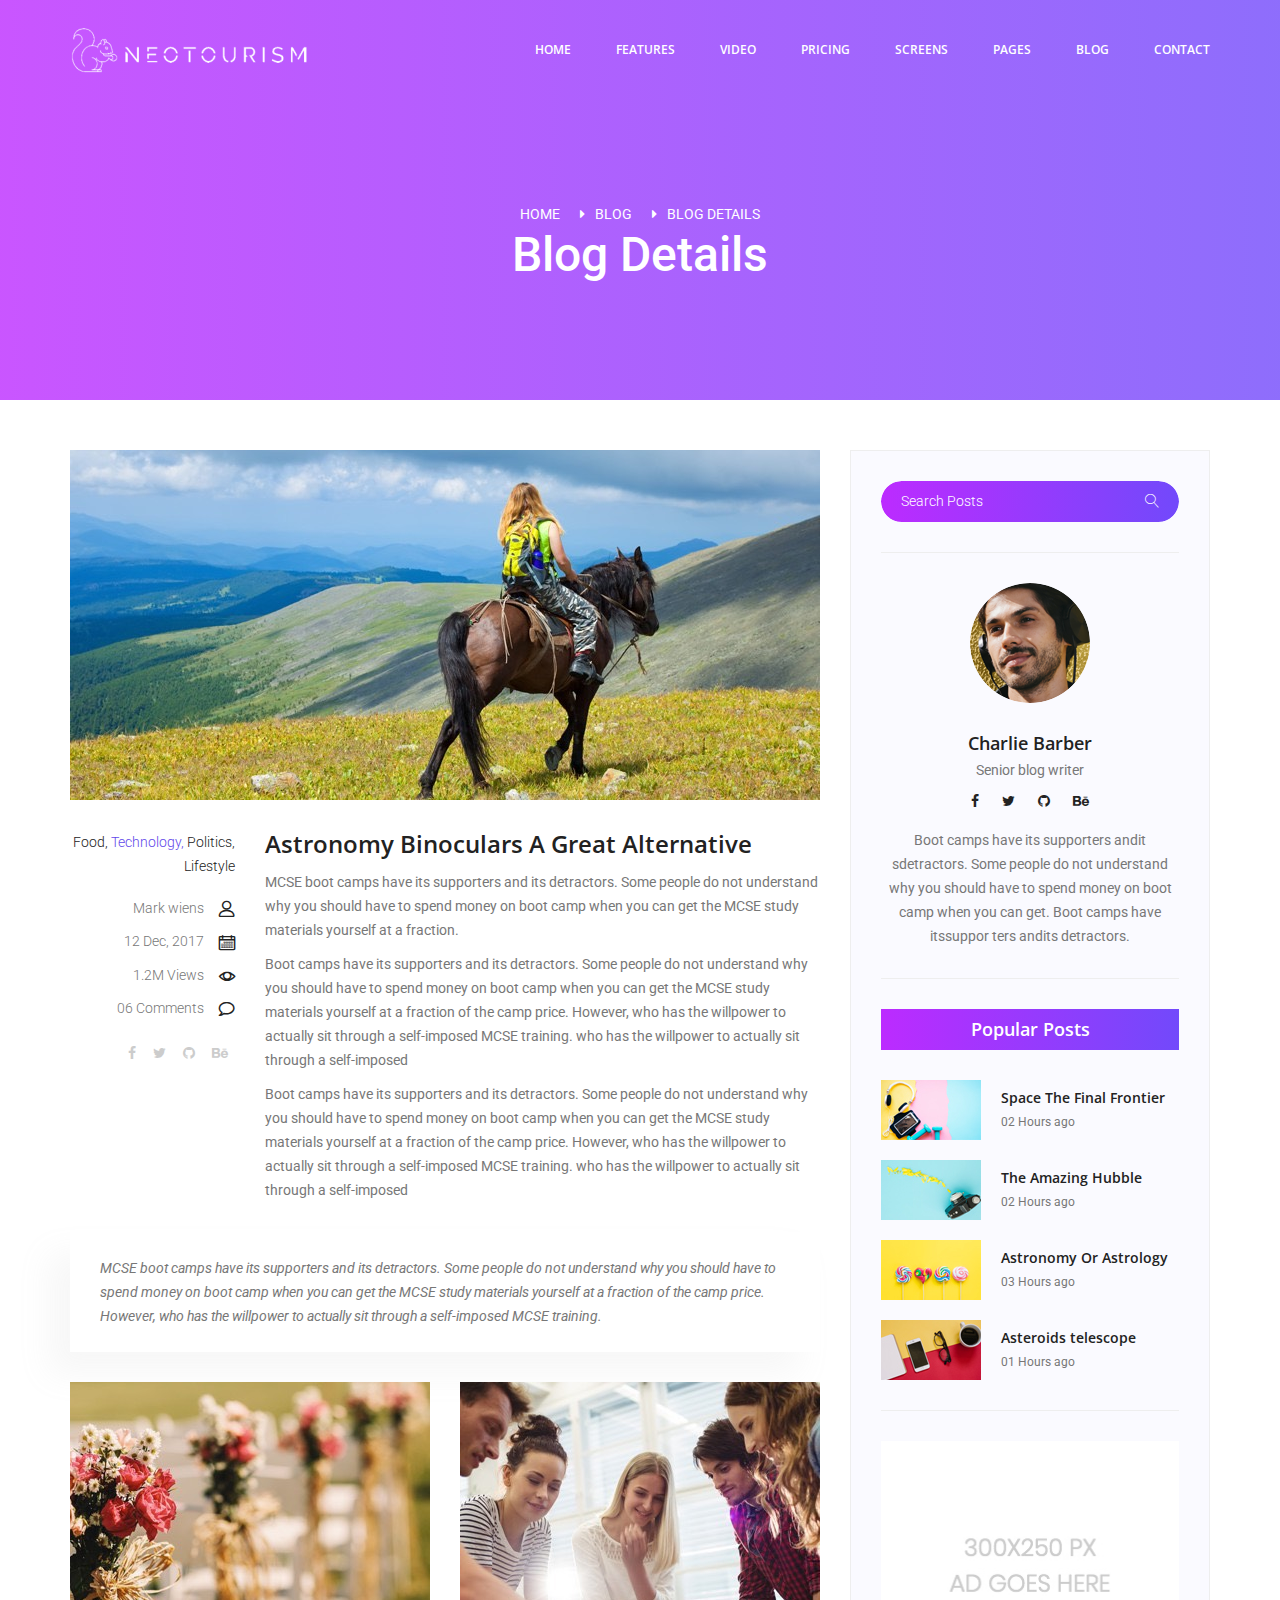
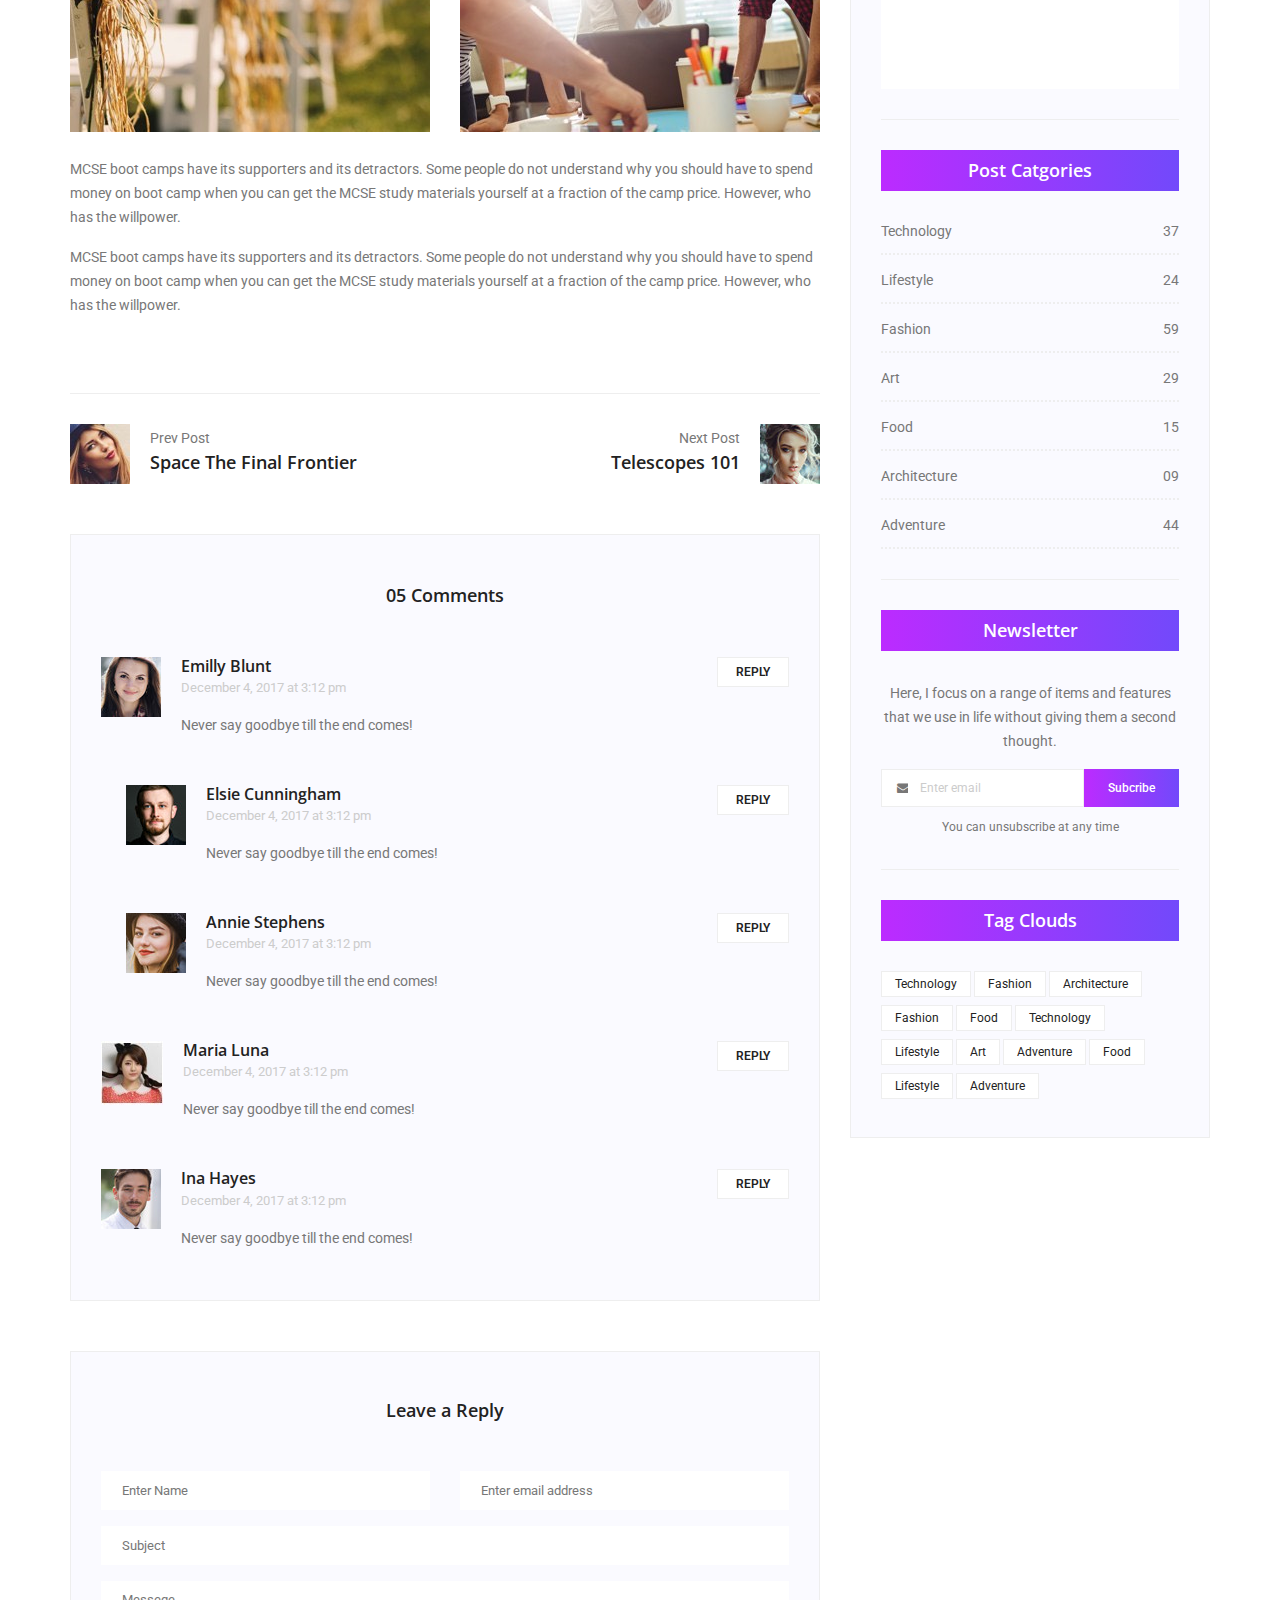
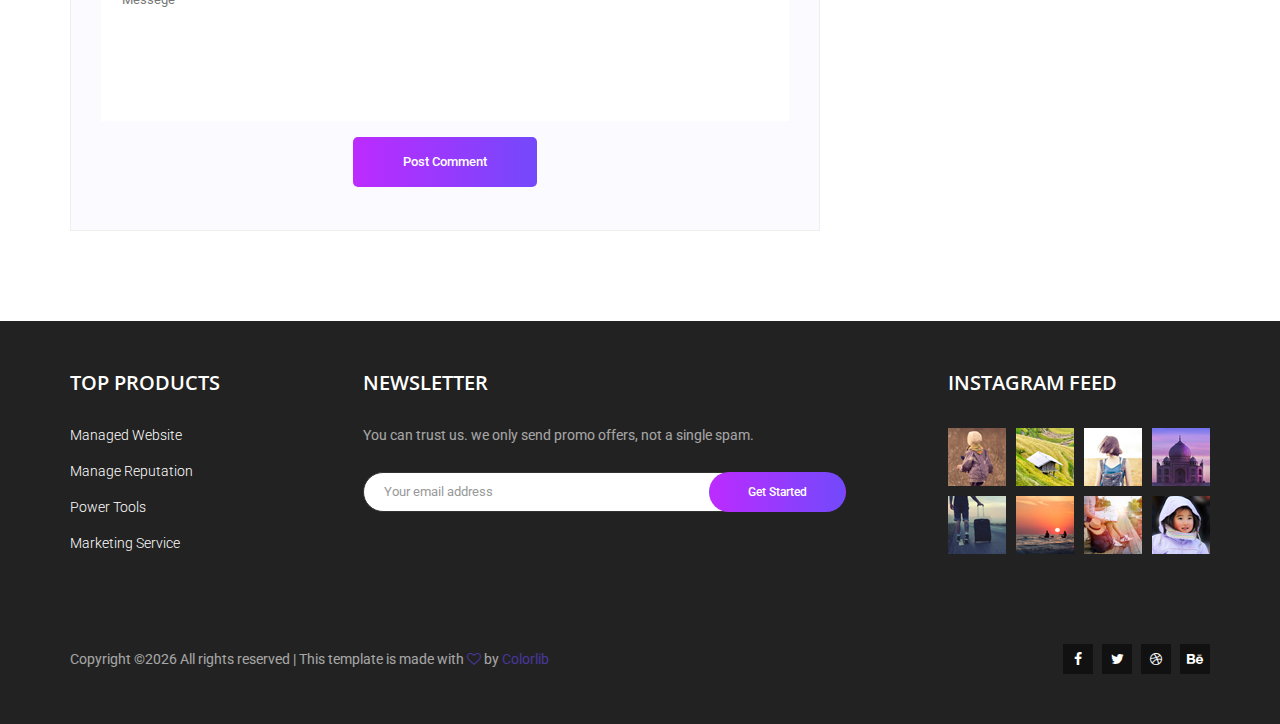
<file: single-blog.html>
<!doctype html>
<html lang="en">
    <head>
        <!-- Required meta tags -->
        <meta charset="utf-8">
        <meta name="viewport" content="width=device-width, initial-scale=1, shrink-to-fit=no">
        <link rel="icon" href="img/favicon.png" type="image/png">
        <title>BulkApp</title>
        <!-- Bootstrap CSS -->
        <link rel="stylesheet" href="css/bootstrap.css">
        <link rel="stylesheet" href="vendors/linericon/style.css">
        <link rel="stylesheet" href="css/font-awesome.min.css">
        <link rel="stylesheet" href="vendors/owl-carousel/owl.carousel.min.css">
        <link rel="stylesheet" href="vendors/lightbox/simpleLightbox.css">
        <link rel="stylesheet" href="vendors/nice-select/css/nice-select.css">
        <link rel="stylesheet" href="vendors/animate-css/animate.css">
        <!-- main css -->
        <link rel="stylesheet" href="css/style.css">
        <link rel="stylesheet" href="css/responsive.css">
    </head>
    <body>
        
        <!--================Header Menu Area =================-->
        <header class="header_area">
            <div class="main_menu">
            	<nav class="navbar navbar-expand-lg navbar-light">
					<div class="container">
						<!-- Brand and toggle get grouped for better mobile display -->
						<a class="navbar-brand logo_h" href="index.html"><img src="img/logo.png" alt=""></a>
						<button class="navbar-toggler" type="button" data-toggle="collapse" data-target="#navbarSupportedContent" aria-controls="navbarSupportedContent" aria-expanded="false" aria-label="Toggle navigation">
							<span class="icon-bar"></span>
							<span class="icon-bar"></span>
							<span class="icon-bar"></span>
						</button>
						<!-- Collect the nav links, forms, and other content for toggling -->
						<div class="collapse navbar-collapse offset" id="navbarSupportedContent">
							<ul class="nav navbar-nav menu_nav ml-auto">
								<li class="nav-item active"><a class="nav-link" href="index.html">Home</a></li> 
								<li class="nav-item"><a class="nav-link" href="index.html">FEATURES</a></li> 
								<li class="nav-item"><a class="nav-link" href="index.html">VIDEO</a>
								<li class="nav-item"><a class="nav-link" href="index.html">PRICING</a>
								<li class="nav-item"><a class="nav-link" href="index.html">SCREENS</a>
								<li class="nav-item submenu dropdown">
									<a href="#" class="nav-link dropdown-toggle" data-toggle="dropdown" role="button" aria-haspopup="true" aria-expanded="false">Pages</a>
									<ul class="dropdown-menu">
										<li class="nav-item"><a class="nav-link" href="elements.html">Elements</a></li>
									</ul>
								</li> 
								<li class="nav-item submenu dropdown">
									<a href="#" class="nav-link dropdown-toggle" data-toggle="dropdown" role="button" aria-haspopup="true" aria-expanded="false">Blog</a>
									<ul class="dropdown-menu">
										<li class="nav-item"><a class="nav-link" href="blog.html">Blog</a></li>
										<li class="nav-item"><a class="nav-link" href="single-blog.html">Blog Details</a></li>
									</ul>
								</li> 
								<li class="nav-item"><a class="nav-link" href="contact.html">Contact</a></li>
							</ul>
						</div> 
					</div>
            	</nav>
            </div>
        </header>
        <!--================Header Menu Area =================-->
        
        <!--================Home Banner Area =================-->
        <section class="banner_area">
            <div class="banner_inner d-flex align-items-center">
				<div class="container">
					<div class="banner_content text-center">
						<div class="page_link">
							<a href="index.html">Home</a>
							<a href="blog.html">Blog</a>
							<a href="single-blog.html">Blog Details</a>
						</div>
						<h2>Blog Details</h2>
					</div>
				</div>
            </div>
        </section>
        <!--================End Home Banner Area =================-->
        
        <!--================Blog Area =================-->
        <section class="blog_area single-post-area p_120">
            <div class="container">
                <div class="row">
                    <div class="col-lg-8 posts-list">
                        <div class="single-post row">
                            <div class="col-lg-12">
                                <div class="feature-img">
                                    <img class="img-fluid" src="img/blog/feature-img1.jpg" alt="">
                                </div>									
                            </div>
                            <div class="col-lg-3  col-md-3">
                                <div class="blog_info text-right">
                                    <div class="post_tag">
                                        <a href="#">Food,</a>
                                        <a class="active" href="#">Technology,</a>
                                        <a href="#">Politics,</a>
                                        <a href="#">Lifestyle</a>
                                    </div>
                                    <ul class="blog_meta list">
                                        <li><a href="#">Mark wiens<i class="lnr lnr-user"></i></a></li>
                                        <li><a href="#">12 Dec, 2017<i class="lnr lnr-calendar-full"></i></a></li>
                                        <li><a href="#">1.2M Views<i class="lnr lnr-eye"></i></a></li>
                                        <li><a href="#">06 Comments<i class="lnr lnr-bubble"></i></a></li>
                                    </ul>
                                    <ul class="social-links">
                                        <li><a href="#"><i class="fa fa-facebook"></i></a></li>
                                        <li><a href="#"><i class="fa fa-twitter"></i></a></li>
                                        <li><a href="#"><i class="fa fa-github"></i></a></li>
                                        <li><a href="#"><i class="fa fa-behance"></i></a></li>
                                    </ul>
                                </div>
                            </div>
                            <div class="col-lg-9 col-md-9 blog_details">
                                <h2>Astronomy Binoculars A Great Alternative</h2>
                                <p class="excert">
                                    MCSE boot camps have its supporters and its detractors. Some people do not understand why you should have to spend money on boot camp when you can get the MCSE study materials yourself at a fraction.
                                </p>
                                <p>
                                    Boot camps have its supporters and its detractors. Some people do not understand why you should have to spend money on boot camp when you can get the MCSE study materials yourself at a fraction of the camp price. However, who has the willpower to actually sit through a self-imposed MCSE training. who has the willpower to actually sit through a self-imposed
                                </p>
                                <p>
                                    Boot camps have its supporters and its detractors. Some people do not understand why you should have to spend money on boot camp when you can get the MCSE study materials yourself at a fraction of the camp price. However, who has the willpower to actually sit through a self-imposed MCSE training. who has the willpower to actually sit through a self-imposed
                                </p>
                            </div>
                            <div class="col-lg-12">
                                <div class="quotes">
                                    MCSE boot camps have its supporters and its detractors. Some people do not understand why you should have to spend money on boot camp when you can get the MCSE study materials yourself at a fraction of the camp price. However, who has the willpower to actually sit through a self-imposed MCSE training.										
                                </div>
                                <div class="row">
                                    <div class="col-6">
                                        <img class="img-fluid" src="img/blog/post-img1.jpg" alt="">
                                    </div>
                                    <div class="col-6">
                                        <img class="img-fluid" src="img/blog/post-img2.jpg" alt="">
                                    </div>	
                                    <div class="col-lg-12 mt-25">
                                        <p>
                                            MCSE boot camps have its supporters and its detractors. Some people do not understand why you should have to spend money on boot camp when you can get the MCSE study materials yourself at a fraction of the camp price. However, who has the willpower.
                                        </p>
                                        <p>
                                            MCSE boot camps have its supporters and its detractors. Some people do not understand why you should have to spend money on boot camp when you can get the MCSE study materials yourself at a fraction of the camp price. However, who has the willpower.
                                        </p>											
                                    </div>									
                                </div>
                            </div>
                        </div>
                        <div class="navigation-area">
                            <div class="row">
                                <div class="col-lg-6 col-md-6 col-12 nav-left flex-row d-flex justify-content-start align-items-center">
                                    <div class="thumb">
                                        <a href="#"><img class="img-fluid" src="img/blog/prev.jpg" alt=""></a>
                                    </div>
                                    <div class="arrow">
                                        <a href="#"><span class="lnr text-white lnr-arrow-left"></span></a>
                                    </div>
                                    <div class="detials">
                                        <p>Prev Post</p>
                                        <a href="#"><h4>Space The Final Frontier</h4></a>
                                    </div>
                                </div>
                                <div class="col-lg-6 col-md-6 col-12 nav-right flex-row d-flex justify-content-end align-items-center">
                                    <div class="detials">
                                        <p>Next Post</p>
                                        <a href="#"><h4>Telescopes 101</h4></a>
                                    </div>
                                    <div class="arrow">
                                        <a href="#"><span class="lnr text-white lnr-arrow-right"></span></a>
                                    </div>
                                    <div class="thumb">
                                        <a href="#"><img class="img-fluid" src="img/blog/next.jpg" alt=""></a>
                                    </div>										
                                </div>									
                            </div>
                        </div>
                        <div class="comments-area">
                            <h4>05 Comments</h4>
                            <div class="comment-list">
                                <div class="single-comment justify-content-between d-flex">
                                    <div class="user justify-content-between d-flex">
                                        <div class="thumb">
                                            <img src="img/blog/c1.jpg" alt="">
                                        </div>
                                        <div class="desc">
                                            <h5><a href="#">Emilly Blunt</a></h5>
                                            <p class="date">December 4, 2017 at 3:12 pm </p>
                                            <p class="comment">
                                                Never say goodbye till the end comes!
                                            </p>
                                        </div>
                                    </div>
                                    <div class="reply-btn">
                                           <a href="" class="btn-reply text-uppercase">reply</a> 
                                    </div>
                                </div>
                            </div>	
                            <div class="comment-list left-padding">
                                <div class="single-comment justify-content-between d-flex">
                                    <div class="user justify-content-between d-flex">
                                        <div class="thumb">
                                            <img src="img/blog/c2.jpg" alt="">
                                        </div>
                                        <div class="desc">
                                            <h5><a href="#">Elsie Cunningham</a></h5>
                                            <p class="date">December 4, 2017 at 3:12 pm </p>
                                            <p class="comment">
                                                Never say goodbye till the end comes!
                                            </p>
                                        </div>
                                    </div>
                                    <div class="reply-btn">
                                           <a href="" class="btn-reply text-uppercase">reply</a> 
                                    </div>
                                </div>
                            </div>	
                            <div class="comment-list left-padding">
                                <div class="single-comment justify-content-between d-flex">
                                    <div class="user justify-content-between d-flex">
                                        <div class="thumb">
                                            <img src="img/blog/c3.jpg" alt="">
                                        </div>
                                        <div class="desc">
                                            <h5><a href="#">Annie Stephens</a></h5>
                                            <p class="date">December 4, 2017 at 3:12 pm </p>
                                            <p class="comment">
                                                Never say goodbye till the end comes!
                                            </p>
                                        </div>
                                    </div>
                                    <div class="reply-btn">
                                           <a href="" class="btn-reply text-uppercase">reply</a> 
                                    </div>
                                </div>
                            </div>	
                            <div class="comment-list">
                                <div class="single-comment justify-content-between d-flex">
                                    <div class="user justify-content-between d-flex">
                                        <div class="thumb">
                                            <img src="img/blog/c4.jpg" alt="">
                                        </div>
                                        <div class="desc">
                                            <h5><a href="#">Maria Luna</a></h5>
                                            <p class="date">December 4, 2017 at 3:12 pm </p>
                                            <p class="comment">
                                                Never say goodbye till the end comes!
                                            </p>
                                        </div>
                                    </div>
                                    <div class="reply-btn">
                                           <a href="" class="btn-reply text-uppercase">reply</a> 
                                    </div>
                                </div>
                            </div>	
                            <div class="comment-list">
                                <div class="single-comment justify-content-between d-flex">
                                    <div class="user justify-content-between d-flex">
                                        <div class="thumb">
                                            <img src="img/blog/c5.jpg" alt="">
                                        </div>
                                        <div class="desc">
                                            <h5><a href="#">Ina Hayes</a></h5>
                                            <p class="date">December 4, 2017 at 3:12 pm </p>
                                            <p class="comment">
                                                Never say goodbye till the end comes!
                                            </p>
                                        </div>
                                    </div>
                                    <div class="reply-btn">
                                           <a href="" class="btn-reply text-uppercase">reply</a> 
                                    </div>
                                </div>
                            </div>	                                             				
                        </div>
                        <div class="comment-form">
                            <h4>Leave a Reply</h4>
                            <form>
                                <div class="form-group form-inline">
                                  <div class="form-group col-lg-6 col-md-6 name">
                                    <input type="text" class="form-control" id="name" placeholder="Enter Name" onfocus="this.placeholder = ''" onblur="this.placeholder = 'Enter Name'">
                                  </div>
                                  <div class="form-group col-lg-6 col-md-6 email">
                                    <input type="email" class="form-control" id="email" placeholder="Enter email address" onfocus="this.placeholder = ''" onblur="this.placeholder = 'Enter email address'">
                                  </div>										
                                </div>
                                <div class="form-group">
                                    <input type="text" class="form-control" id="subject" placeholder="Subject" onfocus="this.placeholder = ''" onblur="this.placeholder = 'Subject'">
                                </div>
                                <div class="form-group">
                                    <textarea class="form-control mb-10" rows="5" name="message" placeholder="Messege" onfocus="this.placeholder = ''" onblur="this.placeholder = 'Messege'" required=""></textarea>
                                </div>
                                <a href="#" class="primary-btn submit_btn">Post Comment</a>	
                            </form>
                        </div>
                    </div>
                    <div class="col-lg-4">
                        <div class="blog_right_sidebar">
                            <aside class="single_sidebar_widget search_widget">
                                <div class="input-group">
                                    <input type="text" class="form-control" placeholder="Search Posts">
                                    <span class="input-group-btn">
                                        <button class="btn btn-default" type="button"><i class="lnr lnr-magnifier"></i></button>
                                    </span>
                                </div><!-- /input-group -->
                                <div class="br"></div>
                            </aside>
                            <aside class="single_sidebar_widget author_widget">
                                <img class="author_img rounded-circle" src="img/blog/author.png" alt="">
                                <h4>Charlie Barber</h4>
                                <p>Senior blog writer</p>
                                <div class="social_icon">
                                    <a href="#"><i class="fa fa-facebook"></i></a>
                                    <a href="#"><i class="fa fa-twitter"></i></a>
                                    <a href="#"><i class="fa fa-github"></i></a>
                                    <a href="#"><i class="fa fa-behance"></i></a>
                                </div>
                                <p>Boot camps have its supporters andit sdetractors. Some people do not understand why you should have to spend money on boot camp when you can get. Boot camps have itssuppor ters andits detractors.</p>
                                <div class="br"></div>
                            </aside>
                            <aside class="single_sidebar_widget popular_post_widget">
                                <h3 class="widget_title">Popular Posts</h3>
                                <div class="media post_item">
                                    <img src="img/blog/popular-post/post1.jpg" alt="post">
                                    <div class="media-body">
                                        <a href="blog-details.html"><h3>Space The Final Frontier</h3></a>
                                        <p>02 Hours ago</p>
                                    </div>
                                </div>
                                <div class="media post_item">
                                    <img src="img/blog/popular-post/post2.jpg" alt="post">
                                    <div class="media-body">
                                        <a href="blog-details.html"><h3>The Amazing Hubble</h3></a>
                                        <p>02 Hours ago</p>
                                    </div>
                                </div>
                                <div class="media post_item">
                                    <img src="img/blog/popular-post/post3.jpg" alt="post">
                                    <div class="media-body">
                                        <a href="blog-details.html"><h3>Astronomy Or Astrology</h3></a>
                                        <p>03 Hours ago</p>
                                    </div>
                                </div>
                                <div class="media post_item">
                                    <img src="img/blog/popular-post/post4.jpg" alt="post">
                                    <div class="media-body">
                                        <a href="blog-details.html"><h3>Asteroids telescope</h3></a>
                                        <p>01 Hours ago</p>
                                    </div>
                                </div>
                                <div class="br"></div>
                            </aside>
                            <aside class="single_sidebar_widget ads_widget">
                                <a href="#"><img class="img-fluid" src="img/blog/add.jpg" alt=""></a>
                                <div class="br"></div>
                            </aside>
                            <aside class="single_sidebar_widget post_category_widget">
                                <h4 class="widget_title">Post Catgories</h4>
                                <ul class="list cat-list">
                                    <li>
                                        <a href="#" class="d-flex justify-content-between">
                                            <p>Technology</p>
                                            <p>37</p>
                                        </a>
                                    </li>
                                    <li>
                                        <a href="#" class="d-flex justify-content-between">
                                            <p>Lifestyle</p>
                                            <p>24</p>
                                        </a>
                                    </li>
                                    <li>
                                        <a href="#" class="d-flex justify-content-between">
                                            <p>Fashion</p>
                                            <p>59</p>
                                        </a>
                                    </li>
                                    <li>
                                        <a href="#" class="d-flex justify-content-between">
                                            <p>Art</p>
                                            <p>29</p>
                                        </a>
                                    </li>
                                    <li>
                                        <a href="#" class="d-flex justify-content-between">
                                            <p>Food</p>
                                            <p>15</p>
                                        </a>
                                    </li>
                                    <li>
                                        <a href="#" class="d-flex justify-content-between">
                                            <p>Architecture</p>
                                            <p>09</p>
                                        </a>
                                    </li>
                                    <li>
                                        <a href="#" class="d-flex justify-content-between">
                                            <p>Adventure</p>
                                            <p>44</p>
                                        </a>
                                    </li>															
                                </ul>
                                <div class="br"></div>
                            </aside>
                            <aside class="single-sidebar-widget newsletter_widget">
                                <h4 class="widget_title">Newsletter</h4>
                                <p>
                                Here, I focus on a range of items and features that we use in life without
                                giving them a second thought.
                                </p>
                                <div class="form-group d-flex flex-row">
                                    <div class="input-group">
                                        <div class="input-group-prepend">
                                            <div class="input-group-text"><i class="fa fa-envelope" aria-hidden="true"></i></div>
                                        </div>
                                        <input type="text" class="form-control" id="inlineFormInputGroup" placeholder="Enter email" onfocus="this.placeholder = ''" onblur="this.placeholder = 'Enter email'">
                                    </div>
                                    <a href="#" class="bbtns">Subcribe</a>
                                </div>	
                                <p class="text-bottom">You can unsubscribe at any time</p>	
                                <div class="br"></div>							
                            </aside>
                            <aside class="single-sidebar-widget tag_cloud_widget">
                                <h4 class="widget_title">Tag Clouds</h4>
                                <ul class="list">
                                    <li><a href="#">Technology</a></li>
                                    <li><a href="#">Fashion</a></li>
                                    <li><a href="#">Architecture</a></li>
                                    <li><a href="#">Fashion</a></li>
                                    <li><a href="#">Food</a></li>
                                    <li><a href="#">Technology</a></li>
                                    <li><a href="#">Lifestyle</a></li>
                                    <li><a href="#">Art</a></li>
                                    <li><a href="#">Adventure</a></li>
                                    <li><a href="#">Food</a></li>
                                    <li><a href="#">Lifestyle</a></li>
                                    <li><a href="#">Adventure</a></li>
                                </ul>
                            </aside>
                        </div>
                    </div>
                </div>
            </div>
        </section>
        <!--================Blog Area =================-->
        
        <!--================ start footer Area  =================-->	
        <footer class="footer-area p_120">
            <div class="container">
                <div class="row">
                    <div class="col-lg-3  col-md-6 col-sm-6">
                        <div class="single-footer-widget tp_widgets">
                           <h6 class="footer_title">Top Products</h6>
                            <ul class="list">
                            	<li><a href="#">Managed Website</a></li>
                            	<li><a href="#">Manage Reputation</a></li>
                            	<li><a href="#">Power Tools</a></li>
                            	<li><a href="#">Marketing Service</a></li>
                            </ul>
                        </div>
                    </div>
                    <div class="col-lg-5 col-md-6 col-sm-6">
                        <div class="single-footer-widget news_widgets">
                            <h6 class="footer_title">Newsletter</h6>
                            <p>You can trust us. we only send promo offers, not a single spam.</p>		
                            <div id="mc_embed_signup">
                                <form target="_blank" action="https://spondonit.us12.list-manage.com/subscribe/post?u=1462626880ade1ac87bd9c93a&amp;id=92a4423d01" method="get" class="subscribe_form relative">
                                    <div class="input-group d-flex flex-row">
                                        <input name="EMAIL" placeholder="Your email address" onfocus="this.placeholder = ''" onblur="this.placeholder = 'Email Address '" required="" type="email">
                                        <button class="btn sub-btn">Get Started</button>		
                                    </div>									
                                    <div class="mt-10 info"></div>
                                </form>
                            </div>
                        </div>
                    </div>
                    <div class="col-lg-3 col-md-6 col-sm-6 offset-lg-1">
                        <div class="single-footer-widget instafeed">
                            <h6 class="footer_title">Instagram Feed</h6>
                            <ul class="list instafeed d-flex flex-wrap">
                                <li><img src="img/instagram/Image-01.jpg" alt=""></li>
                                <li><img src="img/instagram/Image-02.jpg" alt=""></li>
                                <li><img src="img/instagram/Image-03.jpg" alt=""></li>
                                <li><img src="img/instagram/Image-04.jpg" alt=""></li>
                                <li><img src="img/instagram/Image-05.jpg" alt=""></li>
                                <li><img src="img/instagram/Image-06.jpg" alt=""></li>
                                <li><img src="img/instagram/Image-07.jpg" alt=""></li>
                                <li><img src="img/instagram/Image-08.jpg" alt=""></li>
                            </ul>
                        </div>
                    </div>	
                </div>
                <div class="row footer-bottom d-flex justify-content-between align-items-center">
                    <p class="col-lg-8 col-md-8 footer-text m-0"><!-- Link back to Colorlib can't be removed. Template is licensed under CC BY 3.0. -->
Copyright &copy;<script>document.write(new Date().getFullYear());</script> All rights reserved | This template is made with <i class="fa fa-heart-o" aria-hidden="true"></i> by <a href="https://colorlib.com" target="_blank">Colorlib</a>
<!-- Link back to Colorlib can't be removed. Template is licensed under CC BY 3.0. --></p>
                    <div class="col-lg-4 col-md-4 footer-social">
                        <a href="#"><i class="fa fa-facebook"></i></a>
                        <a href="#"><i class="fa fa-twitter"></i></a>
                        <a href="#"><i class="fa fa-dribbble"></i></a>
                        <a href="#"><i class="fa fa-behance"></i></a>
                    </div>
                </div>
            </div>
        </footer>
		<!--================ End footer Area  =================-->
        
        
        
        
        <!-- Optional JavaScript -->
        <!-- jQuery first, then Popper.js, then Bootstrap JS -->
        <script src="js/jquery-3.2.1.min.js"></script>
        <script src="js/popper.js"></script>
        <script src="js/bootstrap.min.js"></script>
        <script src="js/stellar.js"></script>
        <script src="vendors/lightbox/simpleLightbox.min.js"></script>
        <script src="vendors/nice-select/js/jquery.nice-select.min.js"></script>
        <script src="vendors/isotope/imagesloaded.pkgd.min.js"></script>
        <script src="vendors/isotope/isotope-min.js"></script>
        <script src="vendors/owl-carousel/owl.carousel.min.js"></script>
        <script src="vendors/popup/jquery.magnific-popup.min.js"></script>
        <script src="js/jquery.ajaxchimp.min.js"></script>
        <script src="js/mail-script.js"></script>
        <script src="vendors/counter-up/jquery.waypoints.min.js"></script>
        <script src="vendors/counter-up/jquery.counterup.js"></script>
        <script src="js/theme.js"></script>
    </body>
</html>
</file>
<file: vendors/linericon/style.css>
@font-face {
	font-family: 'Linearicons-Free';
	src:url('fonts/Linearicons-Free.eot?w118d');
	src:url('fonts/Linearicons-Free.eot?#iefixw118d') format('embedded-opentype'),
		url('fonts/Linearicons-Free.woff2?w118d') format('woff2'),
		url('fonts/Linearicons-Free.woff?w118d') format('woff'),
		url('fonts/Linearicons-Free.ttf?w118d') format('truetype'),
		url('fonts/Linearicons-Free.svg?w118d#Linearicons-Free') format('svg');
	font-weight: normal;
	font-style: normal;
}

.lnr {
	font-family: 'Linearicons-Free';
	speak: none;
	font-style: normal;
	font-weight: normal;
	font-variant: normal;
	text-transform: none;
	line-height: 1;

	/* Better Font Rendering =========== */
	-webkit-font-smoothing: antialiased;
	-moz-osx-font-smoothing: grayscale;
}

.lnr-home:before {
	content: "\e800";
}
.lnr-apartment:before {
	content: "\e801";
}
.lnr-pencil:before {
	content: "\e802";
}
.lnr-magic-wand:before {
	content: "\e803";
}
.lnr-drop:before {
	content: "\e804";
}
.lnr-lighter:before {
	content: "\e805";
}
.lnr-poop:before {
	content: "\e806";
}
.lnr-sun:before {
	content: "\e807";
}
.lnr-moon:before {
	content: "\e808";
}
.lnr-cloud:before {
	content: "\e809";
}
.lnr-cloud-upload:before {
	content: "\e80a";
}
.lnr-cloud-download:before {
	content: "\e80b";
}
.lnr-cloud-sync:before {
	content: "\e80c";
}
.lnr-cloud-check:before {
	content: "\e80d";
}
.lnr-database:before {
	content: "\e80e";
}
.lnr-lock:before {
	content: "\e80f";
}
.lnr-cog:before {
	content: "\e810";
}
.lnr-trash:before {
	content: "\e811";
}
.lnr-dice:before {
	content: "\e812";
}
.lnr-heart:before {
	content: "\e813";
}
.lnr-star:before {
	content: "\e814";
}
.lnr-star-half:before {
	content: "\e815";
}
.lnr-star-empty:before {
	content: "\e816";
}
.lnr-flag:before {
	content: "\e817";
}
.lnr-envelope:before {
	content: "\e818";
}
.lnr-paperclip:before {
	content: "\e819";
}
.lnr-inbox:before {
	content: "\e81a";
}
.lnr-eye:before {
	content: "\e81b";
}
.lnr-printer:before {
	content: "\e81c";
}
.lnr-file-empty:before {
	content: "\e81d";
}
.lnr-file-add:before {
	content: "\e81e";
}
.lnr-enter:before {
	content: "\e81f";
}
.lnr-exit:before {
	content: "\e820";
}
.lnr-graduation-hat:before {
	content: "\e821";
}
.lnr-license:before {
	content: "\e822";
}
.lnr-music-note:before {
	content: "\e823";
}
.lnr-film-play:before {
	content: "\e824";
}
.lnr-camera-video:before {
	content: "\e825";
}
.lnr-camera:before {
	content: "\e826";
}
.lnr-picture:before {
	content: "\e827";
}
.lnr-book:before {
	content: "\e828";
}
.lnr-bookmark:before {
	content: "\e829";
}
.lnr-user:before {
	content: "\e82a";
}
.lnr-users:before {
	content: "\e82b";
}
.lnr-shirt:before {
	content: "\e82c";
}
.lnr-store:before {
	content: "\e82d";
}
.lnr-cart:before {
	content: "\e82e";
}
.lnr-tag:before {
	content: "\e82f";
}
.lnr-phone-handset:before {
	content: "\e830";
}
.lnr-phone:before {
	content: "\e831";
}
.lnr-pushpin:before {
	content: "\e832";
}
.lnr-map-marker:before {
	content: "\e833";
}
.lnr-map:before {
	content: "\e834";
}
.lnr-location:before {
	content: "\e835";
}
.lnr-calendar-full:before {
	content: "\e836";
}
.lnr-keyboard:before {
	content: "\e837";
}
.lnr-spell-check:before {
	content: "\e838";
}
.lnr-screen:before {
	content: "\e839";
}
.lnr-smartphone:before {
	content: "\e83a";
}
.lnr-tablet:before {
	content: "\e83b";
}
.lnr-laptop:before {
	content: "\e83c";
}
.lnr-laptop-phone:before {
	content: "\e83d";
}
.lnr-power-switch:before {
	content: "\e83e";
}
.lnr-bubble:before {
	content: "\e83f";
}
.lnr-heart-pulse:before {
	content: "\e840";
}
.lnr-construction:before {
	content: "\e841";
}
.lnr-pie-chart:before {
	content: "\e842";
}
.lnr-chart-bars:before {
	content: "\e843";
}
.lnr-gift:before {
	content: "\e844";
}
.lnr-diamond:before {
	content: "\e845";
}
.lnr-linearicons:before {
	content: "\e846";
}
.lnr-dinner:before {
	content: "\e847";
}
.lnr-coffee-cup:before {
	content: "\e848";
}
.lnr-leaf:before {
	content: "\e849";
}
.lnr-paw:before {
	content: "\e84a";
}
.lnr-rocket:before {
	content: "\e84b";
}
.lnr-briefcase:before {
	content: "\e84c";
}
.lnr-bus:before {
	content: "\e84d";
}
.lnr-car:before {
	content: "\e84e";
}
.lnr-train:before {
	content: "\e84f";
}
.lnr-bicycle:before {
	content: "\e850";
}
.lnr-wheelchair:before {
	content: "\e851";
}
.lnr-select:before {
	content: "\e852";
}
.lnr-earth:before {
	content: "\e853";
}
.lnr-smile:before {
	content: "\e854";
}
.lnr-sad:before {
	content: "\e855";
}
.lnr-neutral:before {
	content: "\e856";
}
.lnr-mustache:before {
	content: "\e857";
}
.lnr-alarm:before {
	content: "\e858";
}
.lnr-bullhorn:before {
	content: "\e859";
}
.lnr-volume-high:before {
	content: "\e85a";
}
.lnr-volume-medium:before {
	content: "\e85b";
}
.lnr-volume-low:before {
	content: "\e85c";
}
.lnr-volume:before {
	content: "\e85d";
}
.lnr-mic:before {
	content: "\e85e";
}
.lnr-hourglass:before {
	content: "\e85f";
}
.lnr-undo:before {
	content: "\e860";
}
.lnr-redo:before {
	content: "\e861";
}
.lnr-sync:before {
	content: "\e862";
}
.lnr-history:before {
	content: "\e863";
}
.lnr-clock:before {
	content: "\e864";
}
.lnr-download:before {
	content: "\e865";
}
.lnr-upload:before {
	content: "\e866";
}
.lnr-enter-down:before {
	content: "\e867";
}
.lnr-exit-up:before {
	content: "\e868";
}
.lnr-bug:before {
	content: "\e869";
}
.lnr-code:before {
	content: "\e86a";
}
.lnr-link:before {
	content: "\e86b";
}
.lnr-unlink:before {
	content: "\e86c";
}
.lnr-thumbs-up:before {
	content: "\e86d";
}
.lnr-thumbs-down:before {
	content: "\e86e";
}
.lnr-magnifier:before {
	content: "\e86f";
}
.lnr-cross:before {
	content: "\e870";
}
.lnr-menu:before {
	content: "\e871";
}
.lnr-list:before {
	content: "\e872";
}
.lnr-chevron-up:before {
	content: "\e873";
}
.lnr-chevron-down:before {
	content: "\e874";
}
.lnr-chevron-left:before {
	content: "\e875";
}
.lnr-chevron-right:before {
	content: "\e876";
}
.lnr-arrow-up:before {
	content: "\e877";
}
.lnr-arrow-down:before {
	content: "\e878";
}
.lnr-arrow-left:before {
	content: "\e879";
}
.lnr-arrow-right:before {
	content: "\e87a";
}
.lnr-move:before {
	content: "\e87b";
}
.lnr-warning:before {
	content: "\e87c";
}
.lnr-question-circle:before {
	content: "\e87d";
}
.lnr-menu-circle:before {
	content: "\e87e";
}
.lnr-checkmark-circle:before {
	content: "\e87f";
}
.lnr-cross-circle:before {
	content: "\e880";
}
.lnr-plus-circle:before {
	content: "\e881";
}
.lnr-circle-minus:before {
	content: "\e882";
}
.lnr-arrow-up-circle:before {
	content: "\e883";
}
.lnr-arrow-down-circle:before {
	content: "\e884";
}
.lnr-arrow-left-circle:before {
	content: "\e885";
}
.lnr-arrow-right-circle:before {
	content: "\e886";
}
.lnr-chevron-up-circle:before {
	content: "\e887";
}
.lnr-chevron-down-circle:before {
	content: "\e888";
}
.lnr-chevron-left-circle:before {
	content: "\e889";
}
.lnr-chevron-right-circle:before {
	content: "\e88a";
}
.lnr-crop:before {
	content: "\e88b";
}
.lnr-frame-expand:before {
	content: "\e88c";
}
.lnr-frame-contract:before {
	content: "\e88d";
}
.lnr-layers:before {
	content: "\e88e";
}
.lnr-funnel:before {
	content: "\e88f";
}
.lnr-text-format:before {
	content: "\e890";
}
.lnr-text-format-remove:before {
	content: "\e891";
}
.lnr-text-size:before {
	content: "\e892";
}
.lnr-bold:before {
	content: "\e893";
}
.lnr-italic:before {
	content: "\e894";
}
.lnr-underline:before {
	content: "\e895";
}
.lnr-strikethrough:before {
	content: "\e896";
}
.lnr-highlight:before {
	content: "\e897";
}
.lnr-text-align-left:before {
	content: "\e898";
}
.lnr-text-align-center:before {
	content: "\e899";
}
.lnr-text-align-right:before {
	content: "\e89a";
}
.lnr-text-align-justify:before {
	content: "\e89b";
}
.lnr-line-spacing:before {
	content: "\e89c";
}
.lnr-indent-increase:before {
	content: "\e89d";
}
.lnr-indent-decrease:before {
	content: "\e89e";
}
.lnr-pilcrow:before {
	content: "\e89f";
}
.lnr-direction-ltr:before {
	content: "\e8a0";
}
.lnr-direction-rtl:before {
	content: "\e8a1";
}
.lnr-page-break:before {
	content: "\e8a2";
}
.lnr-sort-alpha-asc:before {
	content: "\e8a3";
}
.lnr-sort-amount-asc:before {
	content: "\e8a4";
}
.lnr-hand:before {
	content: "\e8a5";
}
.lnr-pointer-up:before {
	content: "\e8a6";
}
.lnr-pointer-right:before {
	content: "\e8a7";
}
.lnr-pointer-down:before {
	content: "\e8a8";
}
.lnr-pointer-left:before {
	content: "\e8a9";
}
</file>
<file: vendors/nice-select/css/nice-select.css>
.nice-select {
  -webkit-tap-highlight-color: transparent;
  background-color: #fff;
  border-radius: 5px;
  border: solid 1px #e8e8e8;
  box-sizing: border-box;
  clear: both;
  cursor: pointer;
  display: block;
  float: left;
  font-family: inherit;
  font-size: 14px;
  font-weight: normal;
  height: 42px;
  line-height: 40px;
  outline: none;
  padding-left: 18px;
  padding-right: 30px;
  position: relative;
  text-align: left !important;
  -webkit-transition: all 0.2s ease-in-out;
  transition: all 0.2s ease-in-out;
  -webkit-user-select: none;
     -moz-user-select: none;
      -ms-user-select: none;
          user-select: none;
  white-space: nowrap;
  width: auto; }
  .nice-select:hover {
    border-color: #dbdbdb; }
  .nice-select:active, .nice-select.open, .nice-select:focus {
    border-color: #999; }
  .nice-select:after {
    border-bottom: 2px solid #999;
    border-right: 2px solid #999;
    content: '';
    display: block;
    height: 5px;
    margin-top: -4px;
    pointer-events: none;
    position: absolute;
    right: 12px;
    top: 50%;
    -webkit-transform-origin: 66% 66%;
        -ms-transform-origin: 66% 66%;
            transform-origin: 66% 66%;
    -webkit-transform: rotate(45deg);
        -ms-transform: rotate(45deg);
            transform: rotate(45deg);
    -webkit-transition: all 0.15s ease-in-out;
    transition: all 0.15s ease-in-out;
    width: 5px; }
  .nice-select.open:after {
    -webkit-transform: rotate(-135deg);
        -ms-transform: rotate(-135deg);
            transform: rotate(-135deg); }
  .nice-select.open .list {
    opacity: 1;
    pointer-events: auto;
    -webkit-transform: scale(1) translateY(0);
        -ms-transform: scale(1) translateY(0);
            transform: scale(1) translateY(0); }
  .nice-select.disabled {
    border-color: #ededed;
    color: #999;
    pointer-events: none; }
    .nice-select.disabled:after {
      border-color: #cccccc; }
  .nice-select.wide {
    width: 100%; }
    .nice-select.wide .list {
      left: 0 !important;
      right: 0 !important; }
  .nice-select.right {
    float: right; }
    .nice-select.right .list {
      left: auto;
      right: 0; }
  .nice-select.small {
    font-size: 12px;
    height: 36px;
    line-height: 34px; }
    .nice-select.small:after {
      height: 4px;
      width: 4px; }
    .nice-select.small .option {
      line-height: 34px;
      min-height: 34px; }
  .nice-select .list {
    background-color: #fff;
    border-radius: 5px;
    box-shadow: 0 0 0 1px rgba(68, 68, 68, 0.11);
    box-sizing: border-box;
    margin-top: 4px;
    opacity: 0;
    overflow: hidden;
    padding: 0;
    pointer-events: none;
    position: absolute;
    top: 100%;
    left: 0;
    -webkit-transform-origin: 50% 0;
        -ms-transform-origin: 50% 0;
            transform-origin: 50% 0;
    -webkit-transform: scale(0.75) translateY(-21px);
        -ms-transform: scale(0.75) translateY(-21px);
            transform: scale(0.75) translateY(-21px);
    -webkit-transition: all 0.2s cubic-bezier(0.5, 0, 0, 1.25), opacity 0.15s ease-out;
    transition: all 0.2s cubic-bezier(0.5, 0, 0, 1.25), opacity 0.15s ease-out;
    z-index: 9; }
    .nice-select .list:hover .option:not(:hover) {
      background-color: transparent !important; }
  .nice-select .option {
    cursor: pointer;
    font-weight: 400;
    line-height: 40px;
    list-style: none;
    min-height: 40px;
    outline: none;
    padding-left: 18px;
    padding-right: 29px;
    text-align: left;
    -webkit-transition: all 0.2s;
    transition: all 0.2s; }
    .nice-select .option:hover, .nice-select .option.focus, .nice-select .option.selected.focus {
      background-color: #f6f6f6; }
    .nice-select .option.selected {
      font-weight: bold; }
    .nice-select .option.disabled {
      background-color: transparent;
      color: #999;
      cursor: default; }

.no-csspointerevents .nice-select .list {
  display: none; }

.no-csspointerevents .nice-select.open .list {
  display: block; }
</file>
<file: css/style.css>
/*----------------------------------------------------
@File: Default Styles
@Author: Rocky Ahmed
@URL: http://wethemez.com
Author E-mail: rockybd1995@gmail.com

This file contains the styling for the actual theme, this
is the file you need to edit to change the look of the
theme.
---------------------------------------------------- */
/*=====================================================================
@Template Name: HostHub Construction 
@Author: Rocky Ahmed
@Developed By: Rocky Ahmed
@Developer URL: http://rocky.wethemez.com
Author E-mail: rockybd1995@gmail.com

@Default Styles

Table of Content:
01/ Variables
02/ predefin
03/ header
04/ button
05/ banner
06/ breadcrumb
07/ about
08/ team
09/ project 
10/ price 
11/ team 
12/ blog 
13/ video  
14/ features  
15/ career  
16/ contact 
17/ footer

=====================================================================*/
/*----------------------------------------------------*/
/*font Variables*/
/*Color Variables*/
/*=================== fonts ====================*/
@import url("https://fonts.googleapis.com/css?family=Open+Sans:400,600,700|Roboto:300,300i,400,500,700");
/*---------------------------------------------------- */
/*----------------------------------------------------*/
.list {
  list-style: none;
  margin: 0px;
  padding: 0px;
}

a {
  text-decoration: none;
  -webkit-transition: all 0.3s ease-in-out;
  -o-transition: all 0.3s ease-in-out;
  transition: all 0.3s ease-in-out;
}

a:hover, a:focus {
  text-decoration: none;
  outline: none;
}

.row.m0 {
  margin: 0px;
}

body {
  line-height: 24px;
  font-size: 14px;
  font-family: "Roboto", sans-serif;
  font-weight: normal;
  color: #777777;
}

h1, h2, h3, h4, h5, h6 {
  font-family: "Open Sans", sans-serif;
  font-weight: 600;
}

button:focus {
  outline: none;
  -webkit-box-shadow: none;
  box-shadow: none;
}

.p_120 {
  padding-top: 50px;
  padding-bottom: 50px;
}

.pad_top {
  padding-top: 120px;
}

.mt-25 {
  margin-top: 25px;
}

.p0 {
  padding-left: 0px;
  padding-right: 0px;
}

@media (min-width: 1200px) {
  .container {
    max-width: 1170px;
  }
}

@media (min-width: 1620px) {
  .box_1620 {
    max-width: 1650px;
    margin: auto;
  }
}

/* Main Title Area css
============================================================================================ */
.main_title {
  text-align: center;
  margin-bottom: 75px;
}

.main_title h2 {
  font-family: "Open Sans", sans-serif;
  font-size: 36px;
  color: #222222;
  font-weight: 600;
  margin-bottom: 15px;
}

.main_title p {
  font-size: 14px;
  font-family: "Roboto", sans-serif;
  line-height: 24px;
  color: #777777;
  margin-bottom: 0px;
  max-width: 570px;
  font-weight: normal;
  margin: auto;
}

.main_title.white h2 {
  color: #fff;
}

.main_title.white p {
  color: #fff;
  opacity: .6;
}

/* End Main Title Area css
============================================================================================ */
/*---------------------------------------------------- */
/*----------------------------------------------------*/
.header_area {
  position: absolute;
  width: 100%;
  top: 0;
  left: 0;
  z-index: 99;
  -webkit-transition: background 0.4s, all 0.3s linear;
  -o-transition: background 0.4s, all 0.3s linear;
  transition: background 0.4s, all 0.3s linear;
}

.header_area .navbar {
  background: transparent;
  padding: 0px;
  border: 0px;
  border-radius: 0px;
}

.header_area .navbar .nav .nav-item {
  margin-right: 45px;
}

.header_area .navbar .nav .nav-item .nav-link {
  font: 600 12px/100px "Open Sans", sans-serif;
  text-transform: uppercase;
  color: #fff;
  padding: 0px;
  display: inline-block;
}

.header_area .navbar .nav .nav-item .nav-link:after {
  display: none;
}

.header_area .navbar .nav .nav-item.submenu {
  position: relative;
}

.header_area .navbar .nav .nav-item.submenu ul {
  border: none;
  padding: 0px;
  border-radius: 0px;
  -webkit-box-shadow: none;
  box-shadow: none;
  margin: 0px;
  background: #fff;
}

@media (min-width: 992px) {
  .header_area .navbar .nav .nav-item.submenu ul {
    position: absolute;
    top: 120%;
    left: 0px;
    min-width: 200px;
    text-align: left;
    opacity: 0;
    -webkit-transition: all 300ms ease-in;
    -o-transition: all 300ms ease-in;
    transition: all 300ms ease-in;
    visibility: hidden;
    display: block;
    border: none;
    padding: 0px;
    border-radius: 0px;
    -webkit-box-shadow: 0px 10px 30px 0px rgba(115, 73, 251, 0.3);
    box-shadow: 0px 10px 30px 0px rgba(115, 73, 251, 0.3);
  }
}

.header_area .navbar .nav .nav-item.submenu ul:before {
  content: "";
  width: 0;
  height: 0;
  border-style: solid;
  border-width: 10px 10px 0 10px;
  border-color: #eeeeee transparent transparent transparent;
  position: absolute;
  right: 24px;
  top: 45px;
  z-index: 3;
  opacity: 0;
  -webkit-transition: all 400ms linear;
  -o-transition: all 400ms linear;
  transition: all 400ms linear;
}

.header_area .navbar .nav .nav-item.submenu ul .nav-item {
  display: block;
  float: none;
  margin-right: 0px;
  border-bottom: 1px solid #ededed;
  margin-left: 0px;
  -webkit-transition: all 0.4s linear;
  -o-transition: all 0.4s linear;
  transition: all 0.4s linear;
}

.header_area .navbar .nav .nav-item.submenu ul .nav-item .nav-link {
  line-height: 45px;
  color: #222222;
  padding: 0px 30px;
  -webkit-transition: all 150ms linear;
  -o-transition: all 150ms linear;
  transition: all 150ms linear;
  display: block;
  margin-right: 0px;
}

.header_area .navbar .nav .nav-item.submenu ul .nav-item:last-child {
  border-bottom: none;
}

.header_area .navbar .nav .nav-item.submenu ul .nav-item:hover .nav-link {
  background-image: -moz-linear-gradient(0deg, #bc2bff 0%, #7249fb 100%);
  background-image: -webkit-linear-gradient(0deg, #bc2bff 0%, #7249fb 100%);
  background-image: -ms-linear-gradient(0deg, #bc2bff 0%, #7249fb 100%);
  color: #fff;
}

@media (min-width: 992px) {
  .header_area .navbar .nav .nav-item.submenu:hover ul {
    visibility: visible;
    opacity: 1;
    top: 100%;
  }
}

.header_area .navbar .nav .nav-item.submenu:hover ul .nav-item {
  margin-top: 0px;
}

.header_area .navbar .nav .nav-item:last-child {
  margin-right: 0px;
}

.header_area .navbar .search {
  font-size: 12px;
  line-height: 60px;
  display: inline-block;
  color: #222222;
  margin-left: 80px;
}

.header_area .navbar .search i {
  font-weight: 600;
}

.header_area.navbar_fixed .main_menu {
  position: fixed;
  width: 100%;
  top: -70px;
  left: 0;
  right: 0;
  background-image: -moz-linear-gradient(0deg, #bc2bff 0%, #7249fb 100%);
  background-image: -webkit-linear-gradient(0deg, #bc2bff 0%, #7249fb 100%);
  background-image: -ms-linear-gradient(0deg, #bc2bff 0%, #7249fb 100%);
  -webkit-transform: translateY(70px);
  -ms-transform: translateY(70px);
  transform: translateY(70px);
  -webkit-transition: background 500ms ease, -webkit-transform 500ms ease;
  transition: background 500ms ease, -webkit-transform 500ms ease;
  -o-transition: transform 500ms ease, background 500ms ease;
  transition: transform 500ms ease, background 500ms ease;
  transition: transform 500ms ease, background 500ms ease, -webkit-transform 500ms ease;
  -webkit-transition: transform 500ms ease, background 500ms ease;
  -webkit-box-shadow: 0px 3px 16px 0px rgba(0, 0, 0, 0.1);
  box-shadow: 0px 3px 16px 0px rgba(0, 0, 0, 0.1);
}

.header_area.navbar_fixed .main_menu .navbar .nav .nav-item .nav-link {
  line-height: 70px;
}

.top_menu {
  background: #ec9d5f;
}

.top_menu .float-left a {
  line-height: 40px;
  display: inline-block;
  color: #fff;
  font-family: "Roboto", sans-serif;
  text-transform: uppercase;
  font-size: 12px;
  margin-right: 50px;
  -webkit-transition: all 300ms linear 0s;
  -o-transition: all 300ms linear 0s;
  transition: all 300ms linear 0s;
}

.top_menu .float-left a:last-child {
  margin-right: 0px;
}

.top_menu .float-left a:hover {
  color: #6247ea;
}

.top_menu .float-right .pur_btn {
  background: #6247ea;
  color: #fff;
  font-family: "Roboto", sans-serif;
  line-height: 40px;
  display: block;
  padding: 0px 40px;
  font-weight: 500;
  font-size: 12px;
}

/*---------------------------------------------------- */
/*----------------------------------------------------*/
/* Home Banner Area css
============================================================================================ */
.home_banner_area {
  z-index: 1;
  background: url(../img/banner/home-banner.jpg) no-repeat scroll center center;
  background-size: cover;
}

.home_banner_area .banner_inner {
  overflow: hidden;
  width: 100%;
  padding: 170px 0px 140px 0px;
}

.home_banner_area .banner_inner .banner_content {
  color: #fff;
}

.home_banner_area .banner_inner .banner_content .col-lg-9 {
  vertical-align: middle;
  -ms-flex-item-align: center;
  align-self: center;
}

.home_banner_area .banner_inner .banner_content h2 {
  font-size: 60px;
  font-weight: bold;
  font-family: "Open Sans", sans-serif;
  margin-bottom: 15px;
  margin-top: -30px;
}

.home_banner_area .banner_inner .banner_content p {
  color: #fff;
  font-family: "Roboto", sans-serif;
  font-weight: 300;
  max-width: 450px;
  margin-bottom: 40px;
  font-size: 14px;
}

.home_banner_area .banner_inner .banner_content .banner_map_img {
  text-align: right;
}

.blog_banner {
  min-height: 780px;
  position: relative;
  z-index: 1;
  overflow: hidden;
  margin-bottom: 0px;
}

.blog_banner .banner_inner {
  background: #04091e;
  position: relative;
  overflow: hidden;
  width: 100%;
  min-height: 780px;
  z-index: 1;
}

.blog_banner .banner_inner .overlay {
  background: url(../img/banner/banner-2.jpg) no-repeat scroll center center;
  opacity: .5;
  height: 125%;
  position: absolute;
  left: 0px;
  top: 0px;
  width: 100%;
  z-index: -1;
}

.blog_banner .banner_inner .blog_b_text {
  max-width: 700px;
  margin: auto;
  color: #fff;
  margin-top: 40px;
}

.blog_banner .banner_inner .blog_b_text h2 {
  font-size: 60px;
  font-weight: 500;
  font-family: "Roboto", sans-serif;
  line-height: 66px;
  margin-bottom: 15px;
}

.blog_banner .banner_inner .blog_b_text p {
  font-size: 16px;
  margin-bottom: 35px;
}

.blog_banner .banner_inner .blog_b_text .white_bg_btn {
  line-height: 42px;
  padding: 0px 45px;
}

.banner_box {
  max-width: 1620px;
  margin: auto;
}

.banner_area {
  position: relative;
  z-index: 1;
  min-height: 400px;
  background-image: -moz-linear-gradient(0deg, rgba(188, 43, 255, 0.8) 0%, rgba(114, 73, 251, 0.8) 100%);
  background-image: -webkit-linear-gradient(0deg, rgba(188, 43, 255, 0.8) 0%, rgba(114, 73, 251, 0.8) 100%);
  background-image: -ms-linear-gradient(0deg, rgba(188, 43, 255, 0.8) 0%, rgba(114, 73, 251, 0.8) 100%);
}

.banner_area .banner_inner {
  position: relative;
  overflow: hidden;
  width: 100%;
  min-height: 400px;
  z-index: 1;
}

.banner_area .banner_inner .banner_content {
  margin-top: 85px;
}

.banner_area .banner_inner .banner_content h2 {
  color: #fff;
  font-size: 48px;
  font-family: "Roboto", sans-serif;
  margin-bottom: 0px;
  font-weight: 500;
}

.banner_area .banner_inner .banner_content .page_link a {
  font-size: 14px;
  color: #fff;
  font-family: "Roboto", sans-serif;
  margin-right: 32px;
  position: relative;
  text-transform: uppercase;
}

.banner_area .banner_inner .banner_content .page_link a:before {
  content: "\f0da";
  font: normal normal normal 14px/1 FontAwesome;
  position: absolute;
  right: -25px;
  top: 50%;
  -webkit-transform: translateY(-50%);
  -ms-transform: translateY(-50%);
  transform: translateY(-50%);
}

.banner_area .banner_inner .banner_content .page_link a:last-child {
  margin-right: 0px;
}

.banner_area .banner_inner .banner_content .page_link a:last-child:before {
  display: none;
}

/* End Home Banner Area css
============================================================================================ */
/*---------------------------------------------------- */
/*----------------------------------------------------*/
/* Home latest Blog Area css
============================================================================================ */
.l_news_item {
  background: #f9f9ff;
  padding: 60px 30px;
  border-radius: 5px;
  -webkit-transition: all 300ms linear 0s;
  -o-transition: all 300ms linear 0s;
  transition: all 300ms linear 0s;
}

.l_news_item .date {
  background: #ffffff;
  color: #777777;
  border: 1px solid #dddddd;
  padding: 0px 18px;
  display: inline-block;
  line-height: 28px;
  border-radius: 3px;
  margin-bottom: 22px;
}

.l_news_item h4 {
  font-size: 20px;
  font-family: "Open Sans", sans-serif;
  font-weight: 600;
  text-transform: uppercase;
  color: #222222;
  line-height: 30px;
  margin-bottom: 15px;
}

.l_news_item p {
  margin-bottom: 22px;
}

.l_news_item .post_view a {
  font-size: 14px;
  font-family: "Roboto", sans-serif;
  font-weight: normal;
  color: #aaaaaa;
  margin-right: 20px;
}

.l_news_item .post_view a i {
  padding-right: 6px;
}

.l_news_item:hover {
  background: #fff;
  -webkit-box-shadow: 0px 10px 30px 0px rgba(0, 0, 0, 0.08);
  box-shadow: 0px 10px 30px 0px rgba(0, 0, 0, 0.08);
}

.l_news_item:hover .date {
  background-image: -moz-linear-gradient(0deg, #bc2bff 0%, #7249fb 100%);
  background-image: -webkit-linear-gradient(0deg, #bc2bff 0%, #7249fb 100%);
  background-image: -ms-linear-gradient(0deg, #bc2bff 0%, #7249fb 100%);
  color: #fff;
  border-color: #f9f9ff;
}

.l_news_item:hover h4 {
  background-image: -webkit-gradient(linear, left top, right top, color-stop(0, #bc2bff), color-stop(0.15, #bc2bff), color-stop(0.3, #7249fb), color-stop(0.45, #7249fb), color-stop(0.6, #7249fb), color-stop(0.75, #7249fb), color-stop(0.9, #7249fb), color-stop(1, #7249fb));
  background-image: gradient(linear, left top, right top, color-stop(0, #bc2bff), color-stop(0.15, #bc2bff), color-stop(0.3, #7249fb), color-stop(0.45, #7249fb), color-stop(0.6, #7249fb), color-stop(0.75, #7249fb), color-stop(0.9, #7249fb), color-stop(1, #7249fb));
  color: transparent;
  -webkit-background-clip: text;
  background-clip: text;
}

/* End Home latest Blog Area css
============================================================================================ */
/* Causes Area css
============================================================================================ */
.causes_slider .owl-dots {
  text-align: center;
  margin-top: 80px;
}

.causes_slider .owl-dots .owl-dot {
  height: 14px;
  width: 14px;
  background: #eeeeee;
  display: inline-block;
  margin-right: 7px;
}

.causes_slider .owl-dots .owl-dot:last-child {
  margin-right: 0px;
}

.causes_slider .owl-dots .owl-dot.active {
  background: #6247ea;
}

.causes_item {
  background: #fff;
}

.causes_item .causes_img {
  position: relative;
}

.causes_item .causes_img .c_parcent {
  position: absolute;
  bottom: 0px;
  width: 100%;
  left: 0px;
  height: 3px;
  background: rgba(255, 255, 255, 0.5);
}

.causes_item .causes_img .c_parcent span {
  width: 70%;
  height: 3px;
  background: #6247ea;
  position: absolute;
  left: 0px;
  bottom: 0px;
}

.causes_item .causes_img .c_parcent span:before {
  content: "75%";
  position: absolute;
  right: -10px;
  bottom: 0px;
  background: #6247ea;
  color: #fff;
  padding: 0px 5px;
}

.causes_item .causes_text {
  padding: 30px 35px 40px 30px;
}

.causes_item .causes_text h4 {
  color: #222222;
  font-family: "Roboto", sans-serif;
  font-size: 18px;
  font-weight: 600;
  margin-bottom: 15px;
  cursor: pointer;
}

.causes_item .causes_text h4:hover {
  color: #6247ea;
}

.causes_item .causes_text p {
  font-size: 14px;
  line-height: 24px;
  color: #777777;
  font-weight: 300;
  margin-bottom: 0px;
}

.causes_item .causes_bottom a {
  width: 50%;
  border: 1px solid #6247ea;
  text-align: center;
  float: left;
  line-height: 50px;
  background: #6247ea;
  color: #fff;
  font-family: "Roboto", sans-serif;
  font-size: 14px;
  font-weight: 500;
}

.causes_item .causes_bottom a + a {
  border-color: #eeeeee;
  background: #fff;
  font-size: 14px;
  color: #222222;
}

/* End Causes Area css
============================================================================================ */
/*================= latest_blog_area css =============*/
.latest_blog_area {
  background: #f9f9ff;
}

.single-recent-blog-post {
  margin-bottom: 30px;
}

.single-recent-blog-post .thumb {
  overflow: hidden;
}

.single-recent-blog-post .thumb img {
  -webkit-transition: all 0.7s linear;
  -o-transition: all 0.7s linear;
  transition: all 0.7s linear;
}

.single-recent-blog-post .details {
  padding-top: 30px;
}

.single-recent-blog-post .details .sec_h4 {
  line-height: 24px;
  padding: 10px 0px 13px;
  -webkit-transition: all 0.3s linear;
  -o-transition: all 0.3s linear;
  transition: all 0.3s linear;
}

.single-recent-blog-post .details .sec_h4:hover {
  color: #777777;
}

.single-recent-blog-post .date {
  font-size: 14px;
  line-height: 24px;
  font-weight: 400;
}

.single-recent-blog-post:hover img {
  -webkit-transform: scale(1.23) rotate(10deg);
  -ms-transform: scale(1.23) rotate(10deg);
  transform: scale(1.23) rotate(10deg);
}

.tags .tag_btn {
  font-size: 12px;
  font-weight: 500;
  line-height: 20px;
  border: 1px solid #eeeeee;
  display: inline-block;
  padding: 1px 18px;
  text-align: center;
  color: #222222;
}

.tags .tag_btn:before {
  background: #6247ea;
}

.tags .tag_btn + .tag_btn {
  margin-left: 2px;
}

/*========= blog_categorie_area css ===========*/
.blog_categorie_area {
  padding-top: 80px;
  padding-bottom: 80px;
}

.categories_post {
  position: relative;
  text-align: center;
  cursor: pointer;
}

.categories_post img {
  max-width: 100%;
}

.categories_post .categories_details {
  position: absolute;
  top: 20px;
  left: 20px;
  right: 20px;
  bottom: 20px;
  background: rgba(34, 34, 34, 0.8);
  color: #fff;
  -webkit-transition: all 0.3s linear;
  -o-transition: all 0.3s linear;
  transition: all 0.3s linear;
  display: -webkit-box;
  display: -ms-flexbox;
  display: flex;
  -webkit-box-align: center;
  -ms-flex-align: center;
  align-items: center;
  -webkit-box-pack: center;
  -ms-flex-pack: center;
  justify-content: center;
}

.categories_post .categories_details h5 {
  margin-bottom: 0px;
  font-size: 18px;
  line-height: 26px;
  text-transform: uppercase;
  color: #fff;
  position: relative;
}

.categories_post .categories_details p {
  font-weight: 300;
  font-size: 14px;
  line-height: 26px;
  margin-bottom: 0px;
}

.categories_post .categories_details .border_line {
  margin: 10px 0px;
  background: #fff;
  width: 100%;
  height: 1px;
}

.categories_post:hover .categories_details {
  background-image: -moz-linear-gradient(0deg, rgba(188, 43, 255, 0.8) 0%, rgba(114, 73, 251, 0.8) 100%);
  background-image: -webkit-linear-gradient(0deg, rgba(188, 43, 255, 0.8) 0%, rgba(114, 73, 251, 0.8) 100%);
  background-image: -ms-linear-gradient(0deg, rgba(188, 43, 255, 0.8) 0%, rgba(114, 73, 251, 0.8) 100%);
  background-color: transparent;
}

/*============ blog_left_sidebar css ==============*/
.blog_item {
  margin-bottom: 40px;
}

.blog_info {
  padding-top: 30px;
}

.blog_info .post_tag {
  padding-bottom: 20px;
}

.blog_info .post_tag a {
  font: 300 14px/21px "Roboto", sans-serif;
  color: #222222;
}

.blog_info .post_tag a:hover {
  color: #777777;
}

.blog_info .post_tag a.active {
  color: #6247ea;
}

.blog_info .blog_meta li a {
  font: 300 14px/20px "Roboto", sans-serif;
  color: #777777;
  vertical-align: middle;
  padding-bottom: 12px;
  display: inline-block;
}

.blog_info .blog_meta li a i {
  color: #222222;
  font-size: 16px;
  font-weight: 600;
  padding-left: 15px;
  line-height: 20px;
  vertical-align: middle;
}

.blog_info .blog_meta li a:hover {
  color: #6247ea;
}

.blog_post img {
  max-width: 100%;
}

.blog_details {
  padding-top: 20px;
}

.blog_details h2 {
  font-size: 24px;
  line-height: 36px;
  color: #222222;
  font-weight: 600;
  -webkit-transition: all 0.3s linear;
  -o-transition: all 0.3s linear;
  transition: all 0.3s linear;
}

.blog_details h2:hover {
  color: #6247ea;
}

.blog_details p {
  margin-bottom: 26px;
}

.view_btn {
  font-size: 14px;
  line-height: 36px;
  display: inline-block;
  color: #222222;
  font-weight: 500;
  padding: 0px 30px;
  background: #fff;
}

.blog_right_sidebar {
  border: 1px solid #eeeeee;
  background: #fafaff;
  padding: 30px;
}

.blog_right_sidebar .widget_title {
  font-size: 18px;
  line-height: 25px;
  background-image: -moz-linear-gradient(0deg, #bc2bff 0%, #7249fb 100%);
  background-image: -webkit-linear-gradient(0deg, #bc2bff 0%, #7249fb 100%);
  background-image: -ms-linear-gradient(0deg, #bc2bff 0%, #7249fb 100%);
  text-align: center;
  color: #fff;
  padding: 8px 0px;
  margin-bottom: 30px;
}

.blog_right_sidebar .search_widget .input-group .form-control {
  font-size: 14px;
  line-height: 29px;
  border: 0px;
  width: 100%;
  font-weight: 300;
  color: #fff;
  padding-left: 20px;
  border-radius: 45px;
  z-index: 0;
  background-image: -moz-linear-gradient(0deg, #bc2bff 0%, #7249fb 100%);
  background-image: -webkit-linear-gradient(0deg, #bc2bff 0%, #7249fb 100%);
  background-image: -ms-linear-gradient(0deg, #bc2bff 0%, #7249fb 100%);
}

.blog_right_sidebar .search_widget .input-group .form-control.placeholder {
  color: #fff;
}

.blog_right_sidebar .search_widget .input-group .form-control:-moz-placeholder {
  color: #fff;
}

.blog_right_sidebar .search_widget .input-group .form-control::-moz-placeholder {
  color: #fff;
}

.blog_right_sidebar .search_widget .input-group .form-control::-webkit-input-placeholder {
  color: #fff;
}

.blog_right_sidebar .search_widget .input-group .form-control:focus {
  -webkit-box-shadow: none;
  box-shadow: none;
}

.blog_right_sidebar .search_widget .input-group .btn-default {
  position: absolute;
  right: 20px;
  background: transparent;
  border: 0px;
  -webkit-box-shadow: none;
  box-shadow: none;
  font-size: 14px;
  color: #fff;
  padding: 0px;
  top: 50%;
  -webkit-transform: translateY(-50%);
  -ms-transform: translateY(-50%);
  transform: translateY(-50%);
  z-index: 1;
}

.blog_right_sidebar .author_widget {
  text-align: center;
}

.blog_right_sidebar .author_widget h4 {
  font-size: 18px;
  line-height: 20px;
  color: #222222;
  margin-bottom: 5px;
  margin-top: 30px;
}

.blog_right_sidebar .author_widget p {
  margin-bottom: 0px;
}

.blog_right_sidebar .author_widget .social_icon {
  padding: 7px 0px 15px;
}

.blog_right_sidebar .author_widget .social_icon a {
  font-size: 14px;
  color: #222222;
  -webkit-transition: all 0.2s linear;
  -o-transition: all 0.2s linear;
  transition: all 0.2s linear;
}

.blog_right_sidebar .author_widget .social_icon a + a {
  margin-left: 20px;
}

.blog_right_sidebar .author_widget .social_icon a:hover {
  color: #6247ea;
}

.blog_right_sidebar .popular_post_widget .post_item .media-body {
  -webkit-box-pack: center;
  -ms-flex-pack: center;
  justify-content: center;
  -ms-flex-item-align: center;
  align-self: center;
  padding-left: 20px;
}

.blog_right_sidebar .popular_post_widget .post_item .media-body h3 {
  font-size: 14px;
  line-height: 20px;
  color: #222222;
  margin-bottom: 4px;
  -webkit-transition: all 0.3s linear;
  -o-transition: all 0.3s linear;
  transition: all 0.3s linear;
}

.blog_right_sidebar .popular_post_widget .post_item .media-body h3:hover {
  color: #6247ea;
}

.blog_right_sidebar .popular_post_widget .post_item .media-body p {
  font-size: 12px;
  line-height: 21px;
  margin-bottom: 0px;
}

.blog_right_sidebar .popular_post_widget .post_item + .post_item {
  margin-top: 20px;
}

.blog_right_sidebar .post_category_widget .cat-list li {
  border-bottom: 2px dotted #eee;
  -webkit-transition: all 0.3s ease 0s;
  -o-transition: all 0.3s ease 0s;
  transition: all 0.3s ease 0s;
  padding-bottom: 12px;
}

.blog_right_sidebar .post_category_widget .cat-list li a {
  font-size: 14px;
  line-height: 20px;
  color: #777;
}

.blog_right_sidebar .post_category_widget .cat-list li a p {
  margin-bottom: 0px;
}

.blog_right_sidebar .post_category_widget .cat-list li + li {
  padding-top: 15px;
}

.blog_right_sidebar .post_category_widget .cat-list li:hover {
  border-color: #6247ea;
}

.blog_right_sidebar .post_category_widget .cat-list li:hover a {
  color: #6247ea;
}

.blog_right_sidebar .newsletter_widget {
  text-align: center;
}

.blog_right_sidebar .newsletter_widget .form-group {
  margin-bottom: 8px;
}

.blog_right_sidebar .newsletter_widget .input-group-prepend {
  margin-right: -1px;
}

.blog_right_sidebar .newsletter_widget .input-group-text {
  background: #fff;
  border-radius: 0px;
  vertical-align: top;
  font-size: 12px;
  line-height: 36px;
  padding: 0px 0px 0px 15px;
  border: 1px solid #eeeeee;
  border-right: 0px;
}

.blog_right_sidebar .newsletter_widget .form-control {
  font-size: 12px;
  line-height: 24px;
  color: #cccccc;
  border: 1px solid #eeeeee;
  border-left: 0px;
  border-radius: 0px;
}

.blog_right_sidebar .newsletter_widget .form-control.placeholder {
  color: #cccccc;
}

.blog_right_sidebar .newsletter_widget .form-control:-moz-placeholder {
  color: #cccccc;
}

.blog_right_sidebar .newsletter_widget .form-control::-moz-placeholder {
  color: #cccccc;
}

.blog_right_sidebar .newsletter_widget .form-control::-webkit-input-placeholder {
  color: #cccccc;
}

.blog_right_sidebar .newsletter_widget .form-control:focus {
  outline: none;
  -webkit-box-shadow: none;
  box-shadow: none;
}

.blog_right_sidebar .newsletter_widget .bbtns {
  background-image: -moz-linear-gradient(0deg, #bc2bff 0%, #7249fb 100%);
  background-image: -webkit-linear-gradient(0deg, #bc2bff 0%, #7249fb 100%);
  background-image: -ms-linear-gradient(0deg, #bc2bff 0%, #7249fb 100%);
  color: #fff;
  font-size: 12px;
  line-height: 38px;
  display: inline-block;
  font-weight: 500;
  padding: 0px 24px 0px 24px;
  border-radius: 0;
}

.blog_right_sidebar .newsletter_widget .text-bottom {
  font-size: 12px;
}

.blog_right_sidebar .tag_cloud_widget ul li {
  display: inline-block;
}

.blog_right_sidebar .tag_cloud_widget ul li a {
  display: inline-block;
  border: 1px solid #eee;
  background: #fff;
  padding: 0px 13px;
  margin-bottom: 8px;
  -webkit-transition: all 0.3s ease 0s;
  -o-transition: all 0.3s ease 0s;
  transition: all 0.3s ease 0s;
  color: #222222;
  font-size: 12px;
}

.blog_right_sidebar .tag_cloud_widget ul li a:hover {
  background-image: -moz-linear-gradient(0deg, rgba(188, 43, 255, 0.8) 0%, rgba(114, 73, 251, 0.8) 100%);
  background-image: -webkit-linear-gradient(0deg, rgba(188, 43, 255, 0.8) 0%, rgba(114, 73, 251, 0.8) 100%);
  background-image: -ms-linear-gradient(0deg, rgba(188, 43, 255, 0.8) 0%, rgba(114, 73, 251, 0.8) 100%);
  color: #fff;
}

.blog_right_sidebar .br {
  width: 100%;
  height: 1px;
  background: #eeeeee;
  margin: 30px 0px;
}

.blog-pagination {
  padding-top: 25px;
  padding-bottom: 95px;
}

.blog-pagination .page-link {
  border-radius: 0;
}

.blog-pagination .page-item {
  border: none;
}

.page-link {
  background: transparent;
  font-weight: 400;
}

.blog-pagination .page-item.active .page-link {
  background-color: #6247ea;
  border-color: transparent;
  color: #fff;
}

.blog-pagination .page-link {
  position: relative;
  display: block;
  padding: 0.5rem 0.75rem;
  margin-left: -1px;
  line-height: 1.25;
  color: #8a8a8a;
  border: none;
}

.blog-pagination .page-link .lnr {
  font-weight: 600;
}

.blog-pagination .page-item:last-child .page-link,
.blog-pagination .page-item:first-child .page-link {
  border-radius: 0;
}

.blog-pagination .page-link:hover {
  color: #fff;
  text-decoration: none;
  background-color: #6247ea;
  border-color: #eee;
}

/*============ Start Blog Single Styles  =============*/
.single-post-area .social-links {
  padding-top: 10px;
}

.single-post-area .social-links li {
  display: inline-block;
  margin-bottom: 10px;
}

.single-post-area .social-links li a {
  color: #cccccc;
  padding: 7px;
  font-size: 14px;
  -webkit-transition: all 0.2s linear;
  -o-transition: all 0.2s linear;
  transition: all 0.2s linear;
}

.single-post-area .social-links li a:hover {
  color: #222222;
}

.single-post-area .blog_details {
  padding-top: 26px;
}

.single-post-area .blog_details p {
  margin-bottom: 10px;
}

.single-post-area .quotes {
  margin-top: 20px;
  margin-bottom: 30px;
  padding: 24px 35px 24px 30px;
  background-color: white;
  -webkit-box-shadow: -20.84px 21.58px 30px 0px rgba(176, 176, 176, 0.1);
  box-shadow: -20.84px 21.58px 30px 0px rgba(176, 176, 176, 0.1);
  font-size: 14px;
  line-height: 24px;
  color: #777;
  font-style: italic;
}

.single-post-area .arrow {
  position: absolute;
}

.single-post-area .arrow .lnr {
  font-size: 20px;
  font-weight: 600;
}

.single-post-area .thumb .overlay-bg {
  background: rgba(0, 0, 0, 0.8);
}

.single-post-area .navigation-area {
  border-top: 1px solid #eee;
  padding-top: 30px;
  margin-top: 60px;
}

.single-post-area .navigation-area p {
  margin-bottom: 0px;
}

.single-post-area .navigation-area h4 {
  font-size: 18px;
  line-height: 25px;
  color: #222222;
}

.single-post-area .navigation-area .nav-left {
  text-align: left;
}

.single-post-area .navigation-area .nav-left .thumb {
  margin-right: 20px;
  background: #000;
}

.single-post-area .navigation-area .nav-left .thumb img {
  -webkit-transition: all 300ms linear 0s;
  -o-transition: all 300ms linear 0s;
  transition: all 300ms linear 0s;
}

.single-post-area .navigation-area .nav-left .lnr {
  margin-left: 20px;
  opacity: 0;
  -webkit-transition: all 300ms linear 0s;
  -o-transition: all 300ms linear 0s;
  transition: all 300ms linear 0s;
}

.single-post-area .navigation-area .nav-left:hover .lnr {
  opacity: 1;
}

.single-post-area .navigation-area .nav-left:hover .thumb img {
  opacity: .5;
}

@media (max-width: 767px) {
  .single-post-area .navigation-area .nav-left {
    margin-bottom: 30px;
  }
}

.single-post-area .navigation-area .nav-right {
  text-align: right;
}

.single-post-area .navigation-area .nav-right .thumb {
  margin-left: 20px;
  background: #000;
}

.single-post-area .navigation-area .nav-right .thumb img {
  -webkit-transition: all 300ms linear 0s;
  -o-transition: all 300ms linear 0s;
  transition: all 300ms linear 0s;
}

.single-post-area .navigation-area .nav-right .lnr {
  margin-right: 20px;
  opacity: 0;
  -webkit-transition: all 300ms linear 0s;
  -o-transition: all 300ms linear 0s;
  transition: all 300ms linear 0s;
}

.single-post-area .navigation-area .nav-right:hover .lnr {
  opacity: 1;
}

.single-post-area .navigation-area .nav-right:hover .thumb img {
  opacity: .5;
}

@media (max-width: 991px) {
  .single-post-area .sidebar-widgets {
    padding-bottom: 0px;
  }
}

.comments-area {
  background: #fafaff;
  border: 1px solid #eee;
  padding: 50px 30px;
  margin-top: 50px;
}

@media (max-width: 414px) {
  .comments-area {
    padding: 50px 8px;
  }
}

.comments-area h4 {
  text-align: center;
  margin-bottom: 50px;
  color: #222222;
  font-size: 18px;
}

.comments-area h5 {
  font-size: 16px;
  margin-bottom: 0px;
}

.comments-area a {
  color: #222222;
}

.comments-area .comment-list {
  padding-bottom: 48px;
}

.comments-area .comment-list:last-child {
  padding-bottom: 0px;
}

.comments-area .comment-list.left-padding {
  padding-left: 25px;
}

@media (max-width: 413px) {
  .comments-area .comment-list .single-comment h5 {
    font-size: 12px;
  }
  .comments-area .comment-list .single-comment .date {
    font-size: 11px;
  }
  .comments-area .comment-list .single-comment .comment {
    font-size: 10px;
  }
}

.comments-area .thumb {
  margin-right: 20px;
}

.comments-area .date {
  font-size: 13px;
  color: #cccccc;
  margin-bottom: 13px;
}

.comments-area .comment {
  color: #777777;
  margin-bottom: 0px;
}

.comments-area .btn-reply {
  background-color: #fff;
  color: #222222;
  border: 1px solid #eee;
  padding: 2px 18px;
  font-size: 12px;
  display: block;
  font-weight: 600;
  -webkit-transition: all 300ms linear 0s;
  -o-transition: all 300ms linear 0s;
  transition: all 300ms linear 0s;
}

.comments-area .btn-reply:hover {
  background-color: #6247ea;
  color: #fff;
}

.comment-form {
  background: #fafaff;
  text-align: center;
  border: 1px solid #eee;
  padding: 47px 30px 43px;
  margin-top: 50px;
  margin-bottom: 40px;
}

.comment-form h4 {
  text-align: center;
  margin-bottom: 50px;
  font-size: 18px;
  line-height: 22px;
  color: #222222;
}

.comment-form .name {
  padding-left: 0px;
}

@media (max-width: 767px) {
  .comment-form .name {
    padding-right: 0px;
    margin-bottom: 1rem;
  }
}

.comment-form .email {
  padding-right: 0px;
}

@media (max-width: 991px) {
  .comment-form .email {
    padding-left: 0px;
  }
}

.comment-form .form-control {
  padding: 8px 20px;
  background: #fff;
  border: none;
  border-radius: 0px;
  width: 100%;
  font-size: 14px;
  color: #777777;
  border: 1px solid transparent;
}

.comment-form .form-control:focus {
  -webkit-box-shadow: none;
  box-shadow: none;
  border: 1px solid #eee;
}

.comment-form textarea.form-control {
  height: 140px;
  resize: none;
}

.comment-form ::-webkit-input-placeholder {
  /* Chrome/Opera/Safari */
  font-size: 13px;
  color: #777;
}

.comment-form ::-moz-placeholder {
  /* Firefox 19+ */
  font-size: 13px;
  color: #777;
}

.comment-form :-ms-input-placeholder {
  /* IE 10+ */
  font-size: 13px;
  color: #777;
}

.comment-form :-moz-placeholder {
  /* Firefox 18- */
  font-size: 13px;
  color: #777;
}

/*============ End Blog Single Styles  =============*/
/*---------------------------------------------------- */
/*----------------------------------------------------*/
/* Reservation Form Area css
============================================================================================ */
.reservation_form_area .res_form_inner {
  max-width: 555px;
  margin: auto;
  -webkit-box-shadow: 0px 10px 30px 0px rgba(153, 153, 153, 0.1);
  box-shadow: 0px 10px 30px 0px rgba(153, 153, 153, 0.1);
  padding: 75px 50px;
  position: relative;
}

.reservation_form_area .res_form_inner:before {
  content: "";
  background: url(../img/contact-shap-1.png);
  position: absolute;
  left: -125px;
  height: 421px;
  width: 98px;
  top: 50%;
  -webkit-transform: translateY(-50%);
  -ms-transform: translateY(-50%);
  transform: translateY(-50%);
}

.reservation_form_area .res_form_inner:after {
  content: "";
  background: url(../img/contact-shap-2.png);
  position: absolute;
  right: -125px;
  height: 421px;
  width: 98px;
  top: 50%;
  -webkit-transform: translateY(-50%);
  -ms-transform: translateY(-50%);
  transform: translateY(-50%);
}

.reservation_form .form-group input {
  height: 40px;
  border-radius: 0px;
  border: 1px solid #eeeeee;
  outline: none;
  -webkit-box-shadow: none;
  box-shadow: none;
  padding: 0px 15px;
  font-size: 13px;
  font-family: "Roboto", sans-serif;
  font-weight: 300;
  color: #999999;
}

.reservation_form .form-group input.placeholder {
  font-size: 13px;
  font-family: "Roboto", sans-serif;
  font-weight: 300;
  color: #999999;
}

.reservation_form .form-group input:-moz-placeholder {
  font-size: 13px;
  font-family: "Roboto", sans-serif;
  font-weight: 300;
  color: #999999;
}

.reservation_form .form-group input::-moz-placeholder {
  font-size: 13px;
  font-family: "Roboto", sans-serif;
  font-weight: 300;
  color: #999999;
}

.reservation_form .form-group input::-webkit-input-placeholder {
  font-size: 13px;
  font-family: "Roboto", sans-serif;
  font-weight: 300;
  color: #999999;
}

.reservation_form .form-group .res_select {
  height: 40px;
  border: 1px solid #eeeeee;
  border-radius: 0px;
  width: 100%;
  padding: 0px 15px;
  line-height: 36px;
}

.reservation_form .form-group .res_select .current {
  font-size: 13px;
  font-family: "Roboto", sans-serif;
  font-weight: 300;
  color: #999999;
}

.reservation_form .form-group .res_select:after {
  content: "\e874";
  font-family: 'Linearicons-Free';
  color: #cccccc;
  -webkit-transform: rotate(0deg);
  -ms-transform: rotate(0deg);
  transform: rotate(0deg);
  border: none;
  margin-top: -17px;
  font-size: 13px;
  right: 22px;
}

.reservation_form .form-group:last-child {
  text-align: center;
}

/* End Reservation Form Area css
============================================================================================ */
/*============== contact_area css ================*/
.mapBox {
  height: 420px;
  margin-bottom: 80px;
}

.contact_info .info_item {
  position: relative;
  padding-left: 45px;
}

.contact_info .info_item i {
  position: absolute;
  left: 0;
  top: 0;
  font-size: 20px;
  line-height: 24px;
  color: #6247ea;
  font-weight: 600;
}

.contact_info .info_item h6 {
  font-size: 16px;
  line-height: 24px;
  color: "Roboto", sans-serif;
  font-weight: bold;
  margin-bottom: 0px;
  color: #222222;
}

.contact_info .info_item h6 a {
  color: #222222;
}

.contact_info .info_item p {
  font-size: 14px;
  line-height: 24px;
  padding: 2px 0px;
}

.contact_form .form-group {
  margin-bottom: 10px;
}

.contact_form .form-group .form-control {
  font-size: 13px;
  line-height: 26px;
  color: #999;
  border: 1px solid #eeeeee;
  font-family: "Roboto", sans-serif;
  border-radius: 0px;
  padding-left: 20px;
}

.contact_form .form-group .form-control:focus {
  -webkit-box-shadow: none;
  box-shadow: none;
  outline: none;
}

.contact_form .form-group .form-control.placeholder {
  color: #999;
}

.contact_form .form-group .form-control:-moz-placeholder {
  color: #999;
}

.contact_form .form-group .form-control::-moz-placeholder {
  color: #999;
}

.contact_form .form-group .form-control::-webkit-input-placeholder {
  color: #999;
}

.contact_form .form-group textarea {
  resize: none;
}

.contact_form .form-group textarea.form-control {
  height: 140px;
}

.contact_form .submit_btn {
  margin-top: 20px;
  cursor: pointer;
}

/* Contact Success and error Area css
============================================================================================ */
.modal-message .modal-dialog {
  position: absolute;
  top: 36%;
  left: 50%;
  -webkit-transform: translateX(-50%) translateY(-50%) !important;
  -ms-transform: translateX(-50%) translateY(-50%) !important;
  transform: translateX(-50%) translateY(-50%) !important;
  margin: 0px;
  max-width: 500px;
  width: 100%;
}

.modal-message .modal-dialog .modal-content .modal-header {
  text-align: center;
  display: block;
  border-bottom: none;
  padding-top: 50px;
  padding-bottom: 50px;
}

.modal-message .modal-dialog .modal-content .modal-header .close {
  position: absolute;
  right: -15px;
  top: -15px;
  padding: 0px;
  color: #fff;
  opacity: 1;
  cursor: pointer;
}

.modal-message .modal-dialog .modal-content .modal-header h2 {
  display: block;
  text-align: center;
  color: #6247ea;
  padding-bottom: 10px;
  font-family: "Roboto", sans-serif;
}

.modal-message .modal-dialog .modal-content .modal-header p {
  display: block;
}

/* End Contact Success and error Area css
============================================================================================ */
/*---------------------------------------------------- */
/*----------------------------------------------------*/
/*============== Elements Area css ================*/
.mb-20 {
  margin-bottom: 20px;
}

.mb-30 {
  margin-bottom: 30px;
}

.sample-text-area {
  padding: 100px 0px;
}

.sample-text-area .title_color {
  margin-bottom: 30px;
}

.sample-text-area p {
  line-height: 26px;
}

.sample-text-area p b {
  font-weight: bold;
  color: #6247ea;
}

.sample-text-area p i {
  color: #6247ea;
  font-style: italic;
}

.sample-text-area p sup {
  color: #6247ea;
  font-style: italic;
}

.sample-text-area p sub {
  color: #6247ea;
  font-style: italic;
}

.sample-text-area p del {
  color: #6247ea;
}

.sample-text-area p u {
  color: #6247ea;
}

/*============== End Elements Area css ================*/
/*==============Elements Button Area css ================*/
.elements_button .title_color {
  margin-bottom: 30px;
  color: #222222;
}

.title_color {
  color: #222222;
}

.button-group-area {
  margin-top: 15px;
}

.button-group-area:nth-child(odd) {
  margin-top: 40px;
}

.button-group-area:first-child {
  margin-top: 0px;
}

.button-group-area .theme_btn {
  margin-right: 10px;
}

.button-group-area .white_btn {
  margin-right: 10px;
}

.button-group-area .link {
  text-decoration: underline;
  color: #222222;
  background: transparent;
}

.button-group-area .link:hover {
  color: #fff;
}

.button-group-area .disable {
  background: transparent;
  color: #007bff;
  cursor: not-allowed;
}

.button-group-area .disable:before {
  display: none;
}

.primary {
  background: #52c5fd;
}

.primary:before {
  background: #2faae6;
}

.success {
  background: #4cd3e3;
}

.success:before {
  background: #2ebccd;
}

.info {
  background: #38a4ff;
}

.info:before {
  background: #298cdf;
}

.warning {
  background: #f4e700;
}

.warning:before {
  background: #e1d608;
}

.danger {
  background: #f54940;
}

.danger:before {
  background: #e13b33;
}

.primary-border {
  background: transparent;
  border: 1px solid #52c5fd;
  color: #52c5fd;
}

.primary-border:before {
  background: #52c5fd;
}

.success-border {
  background: transparent;
  border: 1px solid #4cd3e3;
  color: #4cd3e3;
}

.success-border:before {
  background: #4cd3e3;
}

.info-border {
  background: transparent;
  border: 1px solid #38a4ff;
  color: #38a4ff;
}

.info-border:before {
  background: #38a4ff;
}

.warning-border {
  background: #fff;
  border: 1px solid #f4e700;
  color: #f4e700;
}

.warning-border:before {
  background: #f4e700;
}

.danger-border {
  background: transparent;
  border: 1px solid #f54940;
  color: #f54940;
}

.danger-border:before {
  background: #f54940;
}

.link-border {
  background: transparent;
  border: 1px solid #6247ea;
  color: #6247ea;
}

.link-border:before {
  background: #6247ea;
}

.radius {
  border-radius: 3px;
}

.circle {
  border-radius: 20px;
}

.arrow span {
  padding-left: 5px;
}

.e-large {
  line-height: 50px;
  padding-top: 0px;
  padding-bottom: 0px;
}

.large {
  line-height: 45px;
  padding-top: 0px;
  padding-bottom: 0px;
}

.medium {
  line-height: 30px;
  padding-top: 0px;
  padding-bottom: 0px;
}

.small {
  line-height: 25px;
  padding-top: 0px;
  padding-bottom: 0px;
}

.general {
  line-height: 38px;
  padding-top: 0px;
  padding-bottom: 0px;
}

/*==============End Elements Button Area css ================*/
/* =================================== */
/*  Elements Page Styles
/* =================================== */
/*---------- Start Elements Page -------------*/
.generic-banner {
  margin-top: 60px;
  text-align: center;
}

.generic-banner .height {
  height: 600px;
}

@media (max-width: 767.98px) {
  .generic-banner .height {
    height: 400px;
  }
}

.generic-banner .generic-banner-content h2 {
  line-height: 1.2em;
  margin-bottom: 20px;
}

@media (max-width: 991.98px) {
  .generic-banner .generic-banner-content h2 br {
    display: none;
  }
}

.generic-banner .generic-banner-content p {
  text-align: center;
  font-size: 16px;
}

@media (max-width: 991.98px) {
  .generic-banner .generic-banner-content p br {
    display: none;
  }
}

.generic-content h1 {
  font-weight: 600;
}

.about-generic-area {
  background: #fff;
}

.about-generic-area p {
  margin-bottom: 20px;
}

.white-bg {
  background: #fff;
}

.section-top-border {
  padding: 50px 0;
  border-top: 1px dotted #eee;
}

.switch-wrap {
  margin-bottom: 10px;
}

.switch-wrap p {
  margin: 0;
}

/*---------- End Elements Page -------------*/
.sample-text-area {
  padding: 100px 0 70px 0;
}

.sample-text {
  margin-bottom: 0;
}

.text-heading {
  margin-bottom: 30px;
  font-size: 24px;
}

.typo-list {
  margin-bottom: 10px;
}

@media (max-width: 767px) {
  .typo-sec {
    margin-bottom: 30px;
  }
}

@media (max-width: 767px) {
  .element-wrap {
    margin-top: 30px;
  }
}

b, sup, sub, u, del {
  color: #f8b600;
}

h1 {
  font-size: 36px;
}

h2 {
  font-size: 30px;
}

h3 {
  font-size: 24px;
}

h4 {
  font-size: 18px;
}

h5 {
  font-size: 16px;
}

h6 {
  font-size: 14px;
}

.typography h1, .typography h2, .typography h3, .typography h4, .typography h5, .typography h6 {
  color: #777777;
}

.button-area .border-top-generic {
  padding: 70px 15px;
  border-top: 1px dotted #eee;
}

.button-group-area .genric-btn {
  margin-right: 10px;
  margin-top: 10px;
}

.button-group-area .genric-btn:last-child {
  margin-right: 0;
}

.circle {
  border-radius: 20px;
}

.genric-btn {
  display: inline-block;
  outline: none;
  line-height: 40px;
  padding: 0 30px;
  font-size: .8em;
  text-align: center;
  text-decoration: none;
  font-weight: 500;
  cursor: pointer;
  -webkit-transition: all 0.3s ease 0s;
  -moz-transition: all 0.3s ease 0s;
  -o-transition: all 0.3s ease 0s;
  transition: all 0.3s ease 0s;
}

.genric-btn:focus {
  outline: none;
}

.genric-btn.e-large {
  padding: 0 40px;
  line-height: 50px;
}

.genric-btn.large {
  line-height: 45px;
}

.genric-btn.medium {
  line-height: 30px;
}

.genric-btn.small {
  line-height: 25px;
}

.genric-btn.radius {
  border-radius: 3px;
}

.genric-btn.circle {
  border-radius: 20px;
}

.genric-btn.arrow {
  display: -webkit-inline-box;
  display: -ms-inline-flexbox;
  display: inline-flex;
  -webkit-box-align: center;
  -ms-flex-align: center;
  align-items: center;
}

.genric-btn.arrow span {
  margin-left: 10px;
}

.genric-btn.default {
  color: #222222;
  background: #f9f9ff;
  border: 1px solid transparent;
}

.genric-btn.default:hover {
  border: 1px solid #f9f9ff;
  background: #fff;
}

.genric-btn.default-border {
  border: 1px solid #f9f9ff;
  background: #fff;
}

.genric-btn.default-border:hover {
  color: #222222;
  background: #f9f9ff;
  border: 1px solid transparent;
}

.genric-btn.primary {
  color: #fff;
  background: #f8b600;
  border: 1px solid transparent;
}

.genric-btn.primary:hover {
  color: #f8b600;
  border: 1px solid #f8b600;
  background: #fff;
}

.genric-btn.primary-border {
  color: #f8b600;
  border: 1px solid #f8b600;
  background: #fff;
}

.genric-btn.primary-border:hover {
  color: #fff;
  background: #f8b600;
  border: 1px solid transparent;
}

.genric-btn.success {
  color: #fff;
  background: #4cd3e3;
  border: 1px solid transparent;
}

.genric-btn.success:hover {
  color: #4cd3e3;
  border: 1px solid #4cd3e3;
  background: #fff;
}

.genric-btn.success-border {
  color: #4cd3e3;
  border: 1px solid #4cd3e3;
  background: #fff;
}

.genric-btn.success-border:hover {
  color: #fff;
  background: #4cd3e3;
  border: 1px solid transparent;
}

.genric-btn.info {
  color: #fff;
  background: #38a4ff;
  border: 1px solid transparent;
}

.genric-btn.info:hover {
  color: #38a4ff;
  border: 1px solid #38a4ff;
  background: #fff;
}

.genric-btn.info-border {
  color: #38a4ff;
  border: 1px solid #38a4ff;
  background: #fff;
}

.genric-btn.info-border:hover {
  color: #fff;
  background: #38a4ff;
  border: 1px solid transparent;
}

.genric-btn.warning {
  color: #fff;
  background: #f4e700;
  border: 1px solid transparent;
}

.genric-btn.warning:hover {
  color: #f4e700;
  border: 1px solid #f4e700;
  background: #fff;
}

.genric-btn.warning-border {
  color: #f4e700;
  border: 1px solid #f4e700;
  background: #fff;
}

.genric-btn.warning-border:hover {
  color: #fff;
  background: #f4e700;
  border: 1px solid transparent;
}

.genric-btn.danger {
  color: #fff;
  background: #f44a40;
  border: 1px solid transparent;
}

.genric-btn.danger:hover {
  color: #f44a40;
  border: 1px solid #f44a40;
  background: #fff;
}

.genric-btn.danger-border {
  color: #f44a40;
  border: 1px solid #f44a40;
  background: #fff;
}

.genric-btn.danger-border:hover {
  color: #fff;
  background: #f44a40;
  border: 1px solid transparent;
}

.genric-btn.link {
  color: #222222;
  background: #f9f9ff;
  text-decoration: underline;
  border: 1px solid transparent;
}

.genric-btn.link:hover {
  color: #222222;
  border: 1px solid #f9f9ff;
  background: #fff;
}

.genric-btn.link-border {
  color: #222222;
  border: 1px solid #f9f9ff;
  background: #fff;
  text-decoration: underline;
}

.genric-btn.link-border:hover {
  color: #222222;
  background: #f9f9ff;
  border: 1px solid transparent;
}

.genric-btn.disable {
  color: #222222, 0.3;
  background: #f9f9ff;
  border: 1px solid transparent;
  cursor: not-allowed;
}

.generic-blockquote {
  padding: 30px 50px 30px 30px;
  background: #fff;
  border-left: 2px solid #f8b600;
}

@media (max-width: 991px) {
  .progress-table-wrap {
    overflow-x: scroll;
  }
}

.progress-table {
  background: #fff;
  padding: 15px 0px 30px 0px;
  min-width: 800px;
}

.progress-table .serial {
  width: 11.83%;
  padding-left: 30px;
}

.progress-table .country {
  width: 28.07%;
}

.progress-table .visit {
  width: 19.74%;
}

.progress-table .percentage {
  width: 40.36%;
  padding-right: 50px;
}

.progress-table .table-head {
  display: -webkit-box;
  display: -ms-flexbox;
  display: flex;
}

.progress-table .table-head .serial, .progress-table .table-head .country, .progress-table .table-head .visit, .progress-table .table-head .percentage {
  color: #222222;
  line-height: 40px;
  text-transform: uppercase;
  font-weight: 500;
}

.progress-table .table-row {
  padding: 15px 0;
  border-top: 1px solid #edf3fd;
  display: -webkit-box;
  display: -ms-flexbox;
  display: flex;
}

.progress-table .table-row .serial, .progress-table .table-row .country, .progress-table .table-row .visit, .progress-table .table-row .percentage {
  display: -webkit-box;
  display: -ms-flexbox;
  display: flex;
  -webkit-box-align: center;
  -ms-flex-align: center;
  align-items: center;
}

.progress-table .table-row .country img {
  margin-right: 15px;
}

.progress-table .table-row .percentage .progress {
  width: 80%;
  border-radius: 0px;
  background: transparent;
}

.progress-table .table-row .percentage .progress .progress-bar {
  height: 5px;
  line-height: 5px;
}

.progress-table .table-row .percentage .progress .progress-bar.color-1 {
  background-color: #6382e6;
}

.progress-table .table-row .percentage .progress .progress-bar.color-2 {
  background-color: #e66686;
}

.progress-table .table-row .percentage .progress .progress-bar.color-3 {
  background-color: #f09359;
}

.progress-table .table-row .percentage .progress .progress-bar.color-4 {
  background-color: #73fbaf;
}

.progress-table .table-row .percentage .progress .progress-bar.color-5 {
  background-color: #73fbaf;
}

.progress-table .table-row .percentage .progress .progress-bar.color-6 {
  background-color: #6382e6;
}

.progress-table .table-row .percentage .progress .progress-bar.color-7 {
  background-color: #a367e7;
}

.progress-table .table-row .percentage .progress .progress-bar.color-8 {
  background-color: #e66686;
}

.single-gallery-image {
  margin-top: 30px;
  background-repeat: no-repeat !important;
  background-position: center center !important;
  background-size: cover !important;
  height: 200px;
  -webkit-transition: all 0.3s ease 0s;
  -moz-transition: all 0.3s ease 0s;
  -o-transition: all 0.3s ease 0s;
  transition: all 0.3s ease 0s;
}

.single-gallery-image:hover {
  opacity: .8;
}

.list-style {
  width: 14px;
  height: 14px;
}

.unordered-list li {
  position: relative;
  padding-left: 30px;
  line-height: 1.82em !important;
}

.unordered-list li:before {
  content: "";
  position: absolute;
  width: 14px;
  height: 14px;
  border: 3px solid #f8b600;
  background: #fff;
  top: 4px;
  left: 0;
  border-radius: 50%;
}

.ordered-list {
  margin-left: 30px;
}

.ordered-list li {
  list-style-type: decimal-leading-zero;
  color: #f8b600;
  font-weight: 500;
  line-height: 1.82em !important;
}

.ordered-list li span {
  font-weight: 300;
  color: #777777;
}

.ordered-list-alpha li {
  margin-left: 30px;
  list-style-type: lower-alpha;
  color: #f8b600;
  font-weight: 500;
  line-height: 1.82em !important;
}

.ordered-list-alpha li span {
  font-weight: 300;
  color: #777777;
}

.ordered-list-roman li {
  margin-left: 30px;
  list-style-type: lower-roman;
  color: #f8b600;
  font-weight: 500;
  line-height: 1.82em !important;
}

.ordered-list-roman li span {
  font-weight: 300;
  color: #777777;
}

.single-input {
  display: block;
  width: 100%;
  line-height: 40px;
  border: none;
  outline: none;
  background: #f9f9ff;
  padding: 0 20px;
}

.single-input:focus {
  outline: none;
}

.input-group-icon {
  position: relative;
}

.input-group-icon .icon {
  position: absolute;
  left: 20px;
  top: 0;
  line-height: 40px;
  z-index: 3;
}

.input-group-icon .icon i {
  color: #797979;
}

.input-group-icon .single-input {
  padding-left: 45px;
}

.single-textarea {
  display: block;
  width: 100%;
  line-height: 40px;
  border: none;
  outline: none;
  background: #f9f9ff;
  padding: 0 20px;
  height: 100px;
  resize: none;
}

.single-textarea:focus {
  outline: none;
}

.single-input-primary {
  display: block;
  width: 100%;
  line-height: 40px;
  border: 1px solid transparent;
  outline: none;
  background: #f9f9ff;
  padding: 0 20px;
}

.single-input-primary:focus {
  outline: none;
  border: 1px solid #f8b600;
}

.single-input-accent {
  display: block;
  width: 100%;
  line-height: 40px;
  border: 1px solid transparent;
  outline: none;
  background: #f9f9ff;
  padding: 0 20px;
}

.single-input-accent:focus {
  outline: none;
  border: 1px solid #eb6b55;
}

.single-input-secondary {
  display: block;
  width: 100%;
  line-height: 40px;
  border: 1px solid transparent;
  outline: none;
  background: #f9f9ff;
  padding: 0 20px;
}

.single-input-secondary:focus {
  outline: none;
  border: 1px solid #f09359;
}

.default-switch {
  width: 35px;
  height: 17px;
  border-radius: 8.5px;
  background: #fff;
  position: relative;
  cursor: pointer;
}

.default-switch input {
  position: absolute;
  left: 0;
  top: 0;
  right: 0;
  bottom: 0;
  width: 100%;
  height: 100%;
  opacity: 0;
  cursor: pointer;
}

.default-switch input + label {
  position: absolute;
  top: 1px;
  left: 1px;
  width: 15px;
  height: 15px;
  border-radius: 50%;
  background: #f8b600;
  -webkit-transition: all 0.2s;
  -moz-transition: all 0.2s;
  -o-transition: all 0.2s;
  transition: all 0.2s;
  -webkit-box-shadow: 0px 4px 5px 0px rgba(0, 0, 0, 0.2);
  box-shadow: 0px 4px 5px 0px rgba(0, 0, 0, 0.2);
  cursor: pointer;
}

.default-switch input:checked + label {
  left: 19px;
}

.single-element-widget {
  margin-bottom: 30px;
}

.primary-switch {
  width: 35px;
  height: 17px;
  border-radius: 8.5px;
  background: #fff;
  position: relative;
  cursor: pointer;
}

.primary-switch input {
  position: absolute;
  left: 0;
  top: 0;
  right: 0;
  bottom: 0;
  width: 100%;
  height: 100%;
  opacity: 0;
}

.primary-switch input + label {
  position: absolute;
  left: 0;
  top: 0;
  right: 0;
  bottom: 0;
  width: 100%;
  height: 100%;
}

.primary-switch input + label:before {
  content: "";
  position: absolute;
  left: 0;
  top: 0;
  right: 0;
  bottom: 0;
  width: 100%;
  height: 100%;
  background: transparent;
  border-radius: 8.5px;
  cursor: pointer;
  -webkit-transition: all 0.2s;
  -moz-transition: all 0.2s;
  -o-transition: all 0.2s;
  transition: all 0.2s;
}

.primary-switch input + label:after {
  content: "";
  position: absolute;
  top: 1px;
  left: 1px;
  width: 15px;
  height: 15px;
  border-radius: 50%;
  background: #fff;
  -webkit-transition: all 0.2s;
  -moz-transition: all 0.2s;
  -o-transition: all 0.2s;
  transition: all 0.2s;
  -webkit-box-shadow: 0px 4px 5px 0px rgba(0, 0, 0, 0.2);
  box-shadow: 0px 4px 5px 0px rgba(0, 0, 0, 0.2);
  cursor: pointer;
}

.primary-switch input:checked + label:after {
  left: 19px;
}

.primary-switch input:checked + label:before {
  background: #f8b600;
}

.confirm-switch {
  width: 35px;
  height: 17px;
  border-radius: 8.5px;
  background: #fff;
  position: relative;
  cursor: pointer;
}

.confirm-switch input {
  position: absolute;
  left: 0;
  top: 0;
  right: 0;
  bottom: 0;
  width: 100%;
  height: 100%;
  opacity: 0;
}

.confirm-switch input + label {
  position: absolute;
  left: 0;
  top: 0;
  right: 0;
  bottom: 0;
  width: 100%;
  height: 100%;
}

.confirm-switch input + label:before {
  content: "";
  position: absolute;
  left: 0;
  top: 0;
  right: 0;
  bottom: 0;
  width: 100%;
  height: 100%;
  background: transparent;
  border-radius: 8.5px;
  -webkit-transition: all 0.2s;
  -moz-transition: all 0.2s;
  -o-transition: all 0.2s;
  transition: all 0.2s;
  cursor: pointer;
}

.confirm-switch input + label:after {
  content: "";
  position: absolute;
  top: 1px;
  left: 1px;
  width: 15px;
  height: 15px;
  border-radius: 50%;
  background: #fff;
  -webkit-transition: all 0.2s;
  -moz-transition: all 0.2s;
  -o-transition: all 0.2s;
  transition: all 0.2s;
  -webkit-box-shadow: 0px 4px 5px 0px rgba(0, 0, 0, 0.2);
  box-shadow: 0px 4px 5px 0px rgba(0, 0, 0, 0.2);
  cursor: pointer;
}

.confirm-switch input:checked + label:after {
  left: 19px;
}

.confirm-switch input:checked + label:before {
  background: #4cd3e3;
}

.primary-checkbox {
  width: 16px;
  height: 16px;
  border-radius: 3px;
  background: #fff;
  position: relative;
  cursor: pointer;
}

.primary-checkbox input {
  position: absolute;
  left: 0;
  top: 0;
  right: 0;
  bottom: 0;
  width: 100%;
  height: 100%;
  opacity: 0;
}

.primary-checkbox input + label {
  position: absolute;
  left: 0;
  top: 0;
  right: 0;
  bottom: 0;
  width: 100%;
  height: 100%;
  border-radius: 3px;
  cursor: pointer;
  border: 1px solid #f1f1f1;
}

.single-defination h4 {
  color: #222222;
}

.primary-checkbox input:checked + label {
  background: url(../img/elements/primary-check.png) no-repeat center center/cover;
  border: none;
}

.confirm-checkbox {
  width: 16px;
  height: 16px;
  border-radius: 3px;
  background: #fff;
  position: relative;
  cursor: pointer;
}

.confirm-checkbox input {
  position: absolute;
  left: 0;
  top: 0;
  right: 0;
  bottom: 0;
  width: 100%;
  height: 100%;
  opacity: 0;
}

.confirm-checkbox input + label {
  position: absolute;
  left: 0;
  top: 0;
  right: 0;
  bottom: 0;
  width: 100%;
  height: 100%;
  border-radius: 3px;
  cursor: pointer;
  border: 1px solid #f1f1f1;
}

.confirm-checkbox input:checked + label {
  background: url(../img/elements/success-check.png) no-repeat center center/cover;
  border: none;
}

.disabled-checkbox {
  width: 16px;
  height: 16px;
  border-radius: 3px;
  background: #fff;
  position: relative;
  cursor: pointer;
}

.disabled-checkbox input {
  position: absolute;
  left: 0;
  top: 0;
  right: 0;
  bottom: 0;
  width: 100%;
  height: 100%;
  opacity: 0;
}

.disabled-checkbox input + label {
  position: absolute;
  left: 0;
  top: 0;
  right: 0;
  bottom: 0;
  width: 100%;
  height: 100%;
  border-radius: 3px;
  cursor: pointer;
  border: 1px solid #f1f1f1;
}

.disabled-checkbox input:disabled {
  cursor: not-allowed;
  z-index: 3;
}

.disabled-checkbox input:checked + label {
  background: url(../img/elements/disabled-check.png) no-repeat center center/cover;
  border: none;
}

.primary-radio {
  width: 16px;
  height: 16px;
  border-radius: 8px;
  background: #fff;
  position: relative;
  cursor: pointer;
}

.primary-radio input {
  position: absolute;
  left: 0;
  top: 0;
  right: 0;
  bottom: 0;
  width: 100%;
  height: 100%;
  opacity: 0;
}

.primary-radio input + label {
  position: absolute;
  left: 0;
  top: 0;
  right: 0;
  bottom: 0;
  width: 100%;
  height: 100%;
  border-radius: 8px;
  cursor: pointer;
  border: 1px solid #f1f1f1;
}

.primary-radio input:checked + label {
  background: url(../img/elements/primary-radio.png) no-repeat center center/cover;
  border: none;
}

.confirm-radio {
  width: 16px;
  height: 16px;
  border-radius: 8px;
  background: #fff;
  position: relative;
  cursor: pointer;
}

.confirm-radio input {
  position: absolute;
  left: 0;
  top: 0;
  right: 0;
  bottom: 0;
  width: 100%;
  height: 100%;
  opacity: 0;
}

.confirm-radio input + label {
  position: absolute;
  left: 0;
  top: 0;
  right: 0;
  bottom: 0;
  width: 100%;
  height: 100%;
  border-radius: 8px;
  cursor: pointer;
  border: 1px solid #f1f1f1;
}

.confirm-radio input:checked + label {
  background: url(../img/elements/success-radio.png) no-repeat center center/cover;
  border: none;
}

.disabled-radio {
  width: 16px;
  height: 16px;
  border-radius: 8px;
  background: #fff;
  position: relative;
  cursor: pointer;
}

.disabled-radio input {
  position: absolute;
  left: 0;
  top: 0;
  right: 0;
  bottom: 0;
  width: 100%;
  height: 100%;
  opacity: 0;
}

.disabled-radio input + label {
  position: absolute;
  left: 0;
  top: 0;
  right: 0;
  bottom: 0;
  width: 100%;
  height: 100%;
  border-radius: 8px;
  cursor: pointer;
  border: 1px solid #f1f1f1;
}

.disabled-radio input:disabled {
  cursor: not-allowed;
  z-index: 3;
}

.unordered-list {
  list-style: none;
  padding: 0px;
  margin: 0px;
}

.ordered-list {
  list-style: none;
  padding: 0px;
}

.disabled-radio input:checked + label {
  background: url(../img/elements/disabled-radio.png) no-repeat center center/cover;
  border: none;
}

.default-select {
  height: 40px;
}

.default-select .nice-select {
  border: none;
  border-radius: 0px;
  height: 40px;
  background: #fff;
  padding-left: 20px;
  padding-right: 40px;
}

.default-select .nice-select .list {
  margin-top: 0;
  border: none;
  border-radius: 0px;
  -webkit-box-shadow: none;
  box-shadow: none;
  width: 100%;
  padding: 10px 0 10px 0px;
}

.default-select .nice-select .list .option {
  font-weight: 300;
  -webkit-transition: all 0.3s ease 0s;
  -moz-transition: all 0.3s ease 0s;
  -o-transition: all 0.3s ease 0s;
  transition: all 0.3s ease 0s;
  line-height: 28px;
  min-height: 28px;
  font-size: 12px;
  padding-left: 20px;
}

.default-select .nice-select .list .option.selected {
  color: #f8b600;
  background: transparent;
}

.default-select .nice-select .list .option:hover {
  color: #f8b600;
  background: transparent;
}

.default-select .current {
  margin-right: 50px;
  font-weight: 300;
}

.default-select .nice-select::after {
  right: 20px;
}

@media (max-width: 991px) {
  .left-align-p p {
    margin-top: 20px;
  }
}

.form-select {
  height: 40px;
  width: 100%;
}

.form-select .nice-select {
  border: none;
  border-radius: 0px;
  height: 40px;
  background: #f9f9ff !important;
  padding-left: 45px;
  padding-right: 40px;
  width: 100%;
}

.form-select .nice-select .list {
  margin-top: 0;
  border: none;
  border-radius: 0px;
  -webkit-box-shadow: none;
  box-shadow: none;
  width: 100%;
  padding: 10px 0 10px 0px;
}

.mt-10 {
  margin-top: 10px;
}

.form-select .nice-select .list .option {
  font-weight: 300;
  -webkit-transition: all 0.3s ease 0s;
  -moz-transition: all 0.3s ease 0s;
  -o-transition: all 0.3s ease 0s;
  transition: all 0.3s ease 0s;
  line-height: 28px;
  min-height: 28px;
  font-size: 12px;
  padding-left: 45px;
}

.form-select .nice-select .list .option.selected {
  color: #f8b600;
  background: transparent;
}

.form-select .nice-select .list .option:hover {
  color: #f8b600;
  background: transparent;
}

.form-select .current {
  margin-right: 50px;
  font-weight: 300;
}

.form-select .nice-select::after {
  right: 20px;
}

/*---------------------------------------------------- */
/*----------------------------------------------------*/
/* Main Button Area css
============================================================================================ */
.main_btn {
  padding: 0px 45px;
  background-image: -webkit-gradient(linear, left top, right top, from(#bc2bff), color-stop(51%, #7249fb), to(#bc2bff));
  background-image: -webkit-linear-gradient(left, #bc2bff 0%, #7249fb 51%, #bc2bff 100%);
  background-image: -o-linear-gradient(left, #bc2bff 0%, #7249fb 51%, #bc2bff 100%);
  background-image: linear-gradient(to right, #bc2bff 0%, #7249fb 51%, #bc2bff 100%);
  background-size: 200% auto;
  z-index: 2;
  display: inline-block;
  -webkit-transition: all 400ms linear;
  -o-transition: all 400ms linear;
  transition: all 400ms linear;
  text-align: center;
  color: #fff;
  font-size: 13px;
  font-weight: 600;
  font-family: "Open Sans", sans-serif;
  line-height: 50px;
  border-radius: 5px;
  -webkit-box-shadow: 0px 10px 30px 0px rgba(115, 73, 251, 0.3);
  box-shadow: 0px 10px 30px 0px rgba(115, 73, 251, 0.3);
}

.main_btn:hover {
  background-position: right center;
  color: #fff;
}

.main_btn2 {
  display: inline-block;
  background: #f9f9ff;
  padding: 0px 45px;
  color: #222222;
  font-family: "Open Sans", sans-serif;
  font-size: 13px;
  font-weight: 600;
  line-height: 48px;
  border-radius: 5px;
  outline: none !important;
  -webkit-box-shadow: none !important;
  box-shadow: none !important;
  text-align: center;
  border: 1px solid #dddddd;
  cursor: pointer;
  -webkit-transition: color 0ms linear;
  -o-transition: color 0ms linear;
  transition: color 0ms linear;
}

.main_btn2:hover {
  background-image: -moz-linear-gradient(0deg, #bc2bff 0%, #7249fb 100%);
  background-image: -webkit-linear-gradient(0deg, #bc2bff 0%, #7249fb 100%);
  background-image: -ms-linear-gradient(0deg, #bc2bff 0%, #7249fb 100%);
  -webkit-box-shadow: 0px 10px 30px 0px rgba(115, 73, 251, 0.3);
  box-shadow: 0px 10px 30px 0px rgba(115, 73, 251, 0.3);
  color: #fff;
}

.submit_btn {
  width: auto;
  display: inline-block;
  background-image: -webkit-gradient(linear, left top, right top, from(#bc2bff), color-stop(51%, #7249fb), to(#bc2bff));
  background-image: -webkit-linear-gradient(left, #bc2bff 0%, #7249fb 51%, #bc2bff 100%);
  background-image: -o-linear-gradient(left, #bc2bff 0%, #7249fb 51%, #bc2bff 100%);
  background-image: linear-gradient(to right, #bc2bff 0%, #7249fb 51%, #bc2bff 100%);
  background-size: 200% auto;
  padding: 0px 50px;
  color: #fff;
  font-family: "Roboto", sans-serif;
  font-size: 13px;
  font-weight: 500;
  line-height: 50px;
  border-radius: 5px;
  outline: none !important;
  -webkit-box-shadow: none !important;
  box-shadow: none !important;
  text-align: center;
  cursor: pointer;
  -webkit-transition: all 300ms linear 0s;
  -o-transition: all 300ms linear 0s;
  transition: all 300ms linear 0s;
}

.submit_btn:hover {
  background-position: right center;
  color: #fff;
}

.white_btn {
  display: inline-block;
  background: #f9f9ff;
  padding: 0px 50px;
  color: #222222;
  font-family: "Roboto", sans-serif;
  font-size: 12px;
  font-weight: 500;
  line-height: 50px;
  border-radius: 0px;
  outline: none !important;
  -webkit-box-shadow: none !important;
  box-shadow: none !important;
  text-align: center;
  cursor: pointer;
  -webkit-transition: all 300ms linear 0s;
  -o-transition: all 300ms linear 0s;
  transition: all 300ms linear 0s;
}

.white_btn:hover {
  background: #6247ea;
  color: #fff;
}

.banner_btn {
  padding: 0px 45px;
  line-height: 50px;
  background: #fff;
  color: #222222;
  display: inline-block;
  border-radius: 5px;
  font-size: 13px;
  font-family: "Open Sans", sans-serif;
  font-weight: 600;
  -webkit-transition: all 300ms linear 0s;
  -o-transition: all 300ms linear 0s;
  transition: all 300ms linear 0s;
}

.banner_btn:hover {
  color: #222222;
  -webkit-box-shadow: 0px 20px 20px 0px rgba(0, 0, 0, 0.1);
  box-shadow: 0px 20px 20px 0px rgba(0, 0, 0, 0.1);
}

.white_bg_btn {
  background: #fff;
  display: inline-block;
  color: #222222;
  line-height: 40px;
  padding: 0px 28px;
  font-size: 14px;
  font-family: "Roboto", sans-serif;
  font-weight: 500;
  text-transform: uppercase;
  -webkit-transition: all 300ms linear 0s;
  -o-transition: all 300ms linear 0s;
  transition: all 300ms linear 0s;
  border: none;
}

.white_bg_btn:hover {
  background: #6247ea;
  color: #fff;
}

.blog_btn {
  border: 1px solid #eeeeee;
  background: #f9f9ff;
  padding: 0px 32px;
  font-size: 13px;
  font-weight: 500;
  font-family: "Roboto", sans-serif;
  border-radius: 5px;
  color: #222222;
  line-height: 34px;
  display: inline-block;
}

.blog_btn:hover {
  background-image: -moz-linear-gradient(0deg, #bc2bff 0%, #7249fb 100%);
  background-image: -webkit-linear-gradient(0deg, #bc2bff 0%, #7249fb 100%);
  background-image: -ms-linear-gradient(0deg, #bc2bff 0%, #7249fb 100%);
  border-color: #fff;
  color: #fff;
}

/* End Main Button Area css
============================================================================================ */
/*---------------------------------------------------- */
/*----------------------------------------------------*/
/* Feature Area css
============================================================================================ */
.feature_item {
  -webkit-box-shadow: 0px 10px 30px 0px rgba(0, 0, 0, 0.08);
  box-shadow: 0px 10px 30px 0px rgba(0, 0, 0, 0.08);
  padding: 50px 30px;
  border-radius: 5px;
}

.feature_item img {
  margin-bottom: 35px;
}

.feature_item h4 {
  color: #222222;
  font-size: 20px;
  font-family: "Open Sans", sans-serif;
  font-weight: 600;
  margin-bottom: 15px;
}

.feature_item p {
  margin-bottom: 0px;
}

/* End Feature Area css
============================================================================================ */
/* End Feature Area css
============================================================================================ */
.interior_area {
  background: #f9faff;
  padding-top: 65px;
  padding-bottom: 65px;
}

.interior_area.interior_two {
  background: #fff;
}

.interior_inner .col-lg-5 {
  vertical-align: middle;
  -ms-flex-item-align: center;
  align-self: center;
}

.interior_inner .interior_text h4 {
  color: #222222;
  font-family: "Open Sans", sans-serif;
  font-weight: 600;
  line-height: 45px;
  font-size: 36px;
  margin-bottom: 30px;
}

.interior_inner .interior_text p {
  margin-bottom: 40px;
}

/* End Feature Area css
============================================================================================ */
/* Download App Area css
============================================================================================ */
.download_app_area {
  background-image: -moz-linear-gradient(0deg, #bc2bff 0%, #7249fb 100%);
  background-image: -webkit-linear-gradient(0deg, #bc2bff 0%, #7249fb 100%);
  background-image: -ms-linear-gradient(0deg, #bc2bff 0%, #7249fb 100%);
}

.app_inner {
  max-width: 700px;
  margin: auto;
  text-align: center;
}

.app_inner h2 {
  color: #fff;
  font-size: 36px;
  font-family: "Open Sans", sans-serif;
  font-weight: 600;
  margin-bottom: 18px;
}

.app_inner p {
  color: #fff;
  margin-bottom: 40px;
}

.app_btn_area .app_btn {
  display: inline-block;
  border: 1px solid #eeeeee;
  padding-top: 12px;
  padding-bottom: 12px;
  padding-left: 30px;
  padding-right: 30px;
  border-radius: 5px;
  margin-right: 16px;
  @inlcude transition;
}

.app_btn_area .app_btn:hover {
  background: #fff;
  -webkit-box-shadow: 0px 20px 20px 0px rgba(0, 0, 0, 0.1);
  box-shadow: 0px 20px 20px 0px rgba(0, 0, 0, 0.1);
}

.app_btn_area .app_btn:hover .media .d-flex i {
  background: -webkit-linear-gradient(left, #bb2bff, #7349fb);
  background: -webkit-gradient(linear, left top, right top, from(#bb2bff), to(#7349fb));
  background: -o-linear-gradient(left, #bb2bff, #7349fb);
  background: linear-gradient(left, #bb2bff, #7349fb);
  -webkit-background-clip: text;
  -webkit-text-fill-color: transparent;
}

.app_btn_area .app_btn:hover .media .media-body h4 {
  color: #222222;
}

.app_btn_area .app_btn:hover .media .media-body p {
  color: #222222;
}

.app_btn_area .media {
  text-align: left;
}

.app_btn_area .media .d-flex {
  vertical-align: middle;
  -ms-flex-item-align: center;
  align-self: center;
  padding-right: 22px;
}

.app_btn_area .media .d-flex i {
  font-size: 40px;
  color: #fff;
}

.app_btn_area .media .media-body {
  vertical-align: middle;
  -ms-flex-item-align: center;
  align-self: center;
  color: #fff;
}

.app_btn_area .media .media-body h4 {
  margin-bottom: 0px;
  color: #fff;
  font-size: 24px;
  font-family: "Open Sans", sans-serif;
  font-weight: 600;
  -webkit-transition: all 300ms linear 0s;
  -o-transition: all 300ms linear 0s;
  transition: all 300ms linear 0s;
}

.app_btn_area .media .media-body p {
  margin-bottom: 0px;
  font-size: 14px;
  font-family: "Roboto", sans-serif;
  font-weight: normal;
  -webkit-transition: all 300ms linear 0s;
  -o-transition: all 300ms linear 0s;
  transition: all 300ms linear 0s;
}

/* End Download App Area css
============================================================================================ */
/*---------------------------------------------------- */
/*----------------------------------------------------*/
/* Video Area css
============================================================================================ */
.video_area {
  position: relative;
  text-align: center;
  margin-top: 65px;
  margin-bottom: 35px;
}

.video_area a {
  position: absolute;
  top: 50%;
  left: 50%;
  -webkit-transform: translateX(-50%) translateY(-50%);
  -ms-transform: translateX(-50%) translateY(-50%);
  transform: translateX(-50%) translateY(-50%);
}

/**
 * Simple fade transition,
 */
.mfp-fade.mfp-bg {
  opacity: 0;
  -webkit-transition: all 0.15s ease-out;
  -moz-transition: all 0.15s ease-out;
  -o-transition: all 0.15s ease-out;
  transition: all 0.15s ease-out;
}

.mfp-fade.mfp-bg.mfp-ready {
  opacity: 0.8;
}

.mfp-fade.mfp-bg.mfp-removing {
  opacity: 0;
}

.mfp-fade.mfp-wrap .mfp-content {
  opacity: 0;
  -webkit-transition: all 0.15s ease-out;
  -moz-transition: all 0.15s ease-out;
  -o-transition: all 0.15s ease-out;
  transition: all 0.15s ease-out;
}

.mfp-fade.mfp-wrap.mfp-ready .mfp-content {
  opacity: 1;
}

.mfp-fade.mfp-wrap.mfp-removing .mfp-content {
  opacity: 0;
}

/* End Video Area css
============================================================================================ */
/*---------------------------------------------------- */
/*----------------------------------------------------*/
/* Price Area css
============================================================================================ */
.price_area {
  background: #f9f9ff;
}

.price_item {
  background: #fff;
}

.price_item .price_head {
  overflow: hidden;
  border-bottom: 1px solid #eeeeee;
  padding: 40px;
}

.price_item .price_head h3 {
  color: #222222;
  font-size: 20px;
  font-family: "Open Sans", sans-serif;
  margin-bottom: 5px;
}

.price_item .price_head h2 {
  color: #222222;
  margin-bottom: 0px;
  font-weight: bold;
  font-size: 36px;
  font-family: "Roboto", sans-serif;
}

.price_item .price_head p {
  margin-bottom: 0px;
}

.price_item .price_body {
  text-align: center;
  padding-top: 30px;
  padding-bottom: 30px;
}

.price_item .price_body .list li {
  margin-bottom: 10px;
}

.price_item .price_body .list li a {
  font-size: 14px;
  font-family: "Roboto", sans-serif;
  font-weight: normal;
  color: #777777;
}

.price_item .price_body .list li:last-child {
  margin-bottom: 0px;
}

.price_item .price_footer {
  text-align: center;
  padding-bottom: 40px;
}

/* End Price Area css
============================================================================================ */
/*---------------------------------------------------- */
/*----------------------------------------------------*/
/* Testimonials Area css
============================================================================================ */
.testimonials_area {
  background: #f9f9ff;
  position: relative;
}

.testimonials_area .owl-prev, .testimonials_area .owl-next {
  position: absolute;
  right: 150px;
  background: #fff;
  font-size: 24px;
  color: #c1c1c1;
  padding-left: 10px;
  padding-right: 10px;
  -webkit-transition: all 300ms linear 0s;
  -o-transition: all 300ms linear 0s;
  transition: all 300ms linear 0s;
  cursor: pointer;
  -webkit-box-shadow: -14.142px 14.142px 20px 0px rgba(157, 157, 157, 0.2);
  box-shadow: -14.142px 14.142px 20px 0px rgba(157, 157, 157, 0.2);
}

.testimonials_area .owl-prev:hover, .testimonials_area .owl-next:hover {
  color: #222222;
}

.testimonials_area .owl-prev {
  bottom: 50%;
  padding-top: 15px;
  padding-bottom: 10px;
}

.testimonials_area .owl-prev:before {
  content: "";
  width: 28px;
  background: #e8e8e8;
  position: absolute;
  left: 50%;
  -webkit-transform: translateX(-50%);
  -ms-transform: translateX(-50%);
  transform: translateX(-50%);
  bottom: 0px;
  height: 1px;
}

.testimonials_area .owl-next {
  top: 50%;
  padding-top: 10px;
  padding-bottom: 15px;
}

.testi_slider {
  margin-top: -30px;
  margin-bottom: -30px;
}

.testi_item {
  padding: 30px 0px;
}

.testi_item .media {
  border-radius: 10px;
  padding: 40px;
  background: #fff;
  -webkit-transition: all 300ms linear 0s;
  -o-transition: all 300ms linear 0s;
  transition: all 300ms linear 0s;
}

.testi_item .media .d-flex {
  padding-right: 25px;
}

.testi_item .media .media-body p {
  margin-bottom: 20px;
}

.testi_item .media .media-body h4 {
  color: #222222;
  font-family: "Roboto", sans-serif;
  font-weight: 500;
  font-size: 20px;
  -webkit-transition: all 300ms linear 0s;
  -o-transition: all 300ms linear 0s;
  transition: all 300ms linear 0s;
}

.testi_item .media .media-body h5 {
  margin-bottom: 0px;
  font-size: 14px;
  color: #777777;
  font-weight: normal;
  font-family: "Roboto", sans-serif;
}

.testi_item:hover .media {
  -webkit-box-shadow: 0px 10px 30px 0px rgba(157, 157, 157, 0.2);
  box-shadow: 0px 10px 30px 0px rgba(157, 157, 157, 0.2);
  background: #fff;
  border-color: #fff;
}

.testi_item:hover .media .media-body h4 {
  background-image: -webkit-gradient(linear, left top, right top, color-stop(0, #bc2bff), color-stop(0.15, #bc2bff), color-stop(0.3, #7249fb), color-stop(0.45, #7249fb), color-stop(0.6, #7249fb), color-stop(0.75, #7249fb), color-stop(0.9, #7249fb), color-stop(1, #7249fb));
  background-image: gradient(linear, left top, right top, color-stop(0, #bc2bff), color-stop(0.15, #bc2bff), color-stop(0.3, #7249fb), color-stop(0.45, #7249fb), color-stop(0.6, #7249fb), color-stop(0.75, #7249fb), color-stop(0.9, #7249fb), color-stop(1, #7249fb));
  color: transparent;
  -webkit-background-clip: text;
  background-clip: text;
}

/* End Testimonials Area css
============================================================================================ */
/*---------------------------------------------------- */
/*----------------------------------------------------*/
/*============== footer-area css ===============*/
.footer-area {
  background: #222222;
}

.single-footer-widget p {
  margin-bottom: 0px;
}

.single-footer-widget .instafeed {
  margin-left: -5px;
  margin-right: -5px;
}

.single-footer-widget .instafeed li {
  margin: 5px;
}

.single-footer-widget .subscribe_form {
  padding-top: 25px;
}

.single-footer-widget .input-group {
  display: block !important;
}

.single-footer-widget input {
  max-width: 100%;
  width: 100%;
  border: 1px solid #333333;
  font-size: 13px;
  line-height: 40px;
  padding-right: 110px;
  height: 40px;
  color: #999999;
  border-radius: 20px;
  background: #fff;
  padding-left: 20px;
}

.single-footer-widget input.placeholder {
  color: #999999;
}

.single-footer-widget input:-moz-placeholder {
  color: #999999;
}

.single-footer-widget input::-moz-placeholder {
  color: #999999;
}

.single-footer-widget input::-webkit-input-placeholder {
  color: #999999;
}

.single-footer-widget input:focus {
  outline: none;
}

.single-footer-widget .sub-btn {
  background-image: -moz-linear-gradient(0deg, #bc2bff 0%, #7249fb 100%);
  background-image: -webkit-linear-gradient(0deg, #bc2bff 0%, #7249fb 100%);
  background-image: -ms-linear-gradient(0deg, #bc2bff 0%, #7249fb 100%);
  color: #fff;
  font-weight: 500;
  line-height: 38px;
  font-size: 12px;
  padding: 0px 38px;
  display: inline-block;
  cursor: pointer;
  position: absolute;
  top: 0px;
  right: -26px;
  border-radius: 20px;
  -webkit-transition: all 300ms linear 0s;
  -o-transition: all 300ms linear 0s;
  transition: all 300ms linear 0s;
  outline: none !important;
  -webkit-box-shadow: none !important;
  box-shadow: none !important;
}

.ab_wd p {
  max-width: 230px;
}

.contact_wd {
  margin-right: -15px;
}

.contact_wd p {
  margin-bottom: 15px;
}

.contact_wd a {
  display: block;
  color: #6247ea;
  font-size: 24px;
  font-family: "Roboto", sans-serif;
  font-weight: 500;
  margin-bottom: 10px;
}

.contact_wd a + a {
  margin-bottom: 0px;
}

.tp_widgets .list li {
  margin-bottom: 12px;
}

.tp_widgets .list li a {
  color: #fff;
  font-size: 14px;
  font-weight: 300;
  font-family: "Roboto", sans-serif;
}

.tp_widgets .list li:last-child {
  margin-bottom: 0px;
}

.news_widgets p {
  color: #fff;
  opacity: .6;
}

.footer_title {
  font-size: 20px;
  line-height: 24px;
  font-weight: 600;
  font-family: "Open Sans", sans-serif;
  color: #fff;
  margin-bottom: 28px;
  text-transform: uppercase;
}

.border_line {
  width: 100%;
  height: 1px;
  background: #333333;
  margin-top: 30px;
}

.footer-bottom {
  padding-top: 85px;
}

.footer-bottom .footer-text {
  color: #fff;
  opacity: .6;
}

.footer-bottom .footer-text i {
  color: #6247ea;
  opacity: 1;
}

.footer-bottom .footer-text a {
  color: #6247ea;
  opacity: 1;
}

.footer-bottom .footer-social {
  text-align: right;
}

.footer-bottom .footer-social a {
  font-size: 14px;
  line-height: 30px;
  color: #fff;
  margin-left: 6px;
  -webkit-transition: all 0.3s linear;
  -o-transition: all 0.3s linear;
  transition: all 0.3s linear;
  background: #111111;
  height: 30px;
  width: 30px;
  text-align: center;
  display: inline-block;
  -webkit-transition: all 300ms linear 0s;
  -o-transition: all 300ms linear 0s;
  transition: all 300ms linear 0s;
}

.footer-bottom .footer-social a:hover {
  color: #fff;
  background-image: -moz-linear-gradient(0deg, rgba(188, 43, 255, 0.8) 0%, rgba(114, 73, 251, 0.8) 100%);
  background-image: -webkit-linear-gradient(0deg, rgba(188, 43, 255, 0.8) 0%, rgba(114, 73, 251, 0.8) 100%);
  background-image: -ms-linear-gradient(0deg, rgba(188, 43, 255, 0.8) 0%, rgba(114, 73, 251, 0.8) 100%);
}

/*---------------------------------------------------- */

/*# sourceMappingURL=style.css.map */
</file>
<file: css/responsive.css>
@media (max-width:10000px){
	#imagenpola{
		display: none;
	}
}
@media (max-width:1619px){
	/* Main Menu Area css
	============================================================================================ */
   .header_area .navbar .search {
		margin-left: 40px;
	}
	#imagenpola{
		display: none;
	}
	/* End Main Menu Area css
	============================================================================================ */
}
@media (max-width:1300px){
	.header_area .navbar .nav .nav-item.submenu ul {
		left: auto;
		right: 0px;
	}
}
@media (max-width:1199px){
	/* Main Menu Area css
	============================================================================================ */
	.header_area .navbar .nav .nav-item {
		margin-right: 28px;
	}
	/* End Main Menu Area css
	============================================================================================ */
	/* Home Banner Area css
	============================================================================================ */
	.home_banner_area .banner_inner {
		padding: 100px 0px;
	}
	/* End Home Banner Area css
	============================================================================================ */
}

@media (max-width:991px){
	/* Main Menu Area css
	============================================================================================ */
    .navbar-toggler {
        border: none;
        border-radius: 0px;
        padding: 0px;
        cursor: pointer;
        margin-top: 27px;
        margin-bottom: 23px;
    }
	.header_area .navbar {
		background-image: -moz-linear-gradient( 0deg, rgba(188,43,255,.8) 0%, rgba(114,73,251,.8) 100%);
		background-image: -webkit-linear-gradient( 0deg, rgba(188,43,255,.8) 0%, rgba(114,73,251,.8) 100%);
		background-image: -ms-linear-gradient( 0deg, rgba(188,43,255,.8) 0%, rgba(114,73,251,.8) 100%);
	}
    .navbar-toggler[aria-expanded="false"] span:nth-child(2) {
		opacity: 1;
	}
	.navbar-toggler[aria-expanded="true"] span:nth-child(2) {
		opacity: 0;
	}
	.navbar-toggler[aria-expanded="true"] span:first-child {
		transform: rotate(-45deg);
		position: relative;
		top: 7.5px;
	}
	.navbar-toggler[aria-expanded="true"] span:last-child {
		transform: rotate(45deg);
		bottom: 6px;
		position: relative;
	}
	.header_area.navbar_fixed .main_menu .navbar .nav .nav-item .nav-link {
		line-height: 40px;
	}
	.navbar-toggler span{
		display: block;
		width: 25px;
		height: 3px;
		background: #fff;
		margin: auto;
		margin-bottom: 4px;
		transition: all 400ms linear;
		cursor: pointer;
	}
    .navbar .container{
        padding-left: 15px;
        padding-right: 15px;
    }
    .nav{
        padding: 0px 0px;
    }
    .header_top .nav{
        padding: 0px;
    }
    .header_area .navbar .nav .nav-item .nav-link{
        line-height: 40px;
        margin-right: 0px;
        display: block;
		border-bottom: 1px solid #ededed33;
		border-radius: 0px;
    }
    .header_area .navbar .search{
        margin-left: 0px;
    }
	.header_area .navbar-collapse{
		max-height: 340px;
		overflow-y: scroll;
	}
	.header_area .navbar .nav .nav-item.submenu ul .nav-item .nav-link {
		padding: 0px 15px;
	}
	.header_area .navbar .nav .nav-item {
		margin-right: 0px;
	}
	#imagenpola{
		display: block;
		margin: auto;

	}
	.home_banner_area .banner_inner .banner_content .banner_map_img {
		display: none;
	}

	/* End Main Menu Area css
	============================================================================================ */
	/* Blog page Area css
	============================================================================================ */
	.categories_post img{
        width: 100%;
    }
	.categories_post {
		max-width: 360px;
		margin: 0 auto;
	}
	.blog_categorie_area .col-lg-4{
        margin-top: 30px;
    }
    .blog_area{
        padding-bottom: 80px;
    }
    .single-post-area .blog_right_sidebar{
        margin-top: 30px;
    }
	/* End Blog page Area css
	============================================================================================ */
	
	/* Contact Page Area css
	============================================================================================ */
	.contact_info{
		margin-bottom: 50px;
	}
	/* End Contact page Area css
	============================================================================================ */
	.home_banner_area .donation_inner{
		margin-bottom: -30px;
	}
	.home_banner_area .dontation_item{
		max-width: 350px;
		margin: auto;
	}
	/* Footer Area css
	============================================================================================ */
	.footer-area .col-sm-6{
		margin-bottom: 30px;
	}
	/* End End Footer Area css
	============================================================================================ */
	.home_banner_area {
		background-size: cover;
		margin-bottom: 0px;
	}
	.home_banner_area .banner_inner .banner_content h2 {
		margin-top: 30px;
	}
	.feature_inner{
		margin-bottom: -30px;
	}
	.feature_inner .feature_item{
		margin-bottom: 30px;
	}
	.interior_inner .interior_text {
		margin-top: 30px;
	}
	.interior_two .interior_inner .interior_text {
		margin-top: 0px;
		margin-bottom: 30px;
	}
	.price_item{
		max-width: 400px;
		margin: 0px auto 30px;
	}
	.l_news_item {
		max-width: 360px;
		margin: 0px auto 30px;
	}
	.latest_news_inner{
		margin-bottom: -30px;
	}
}
@media (max-width:767px){
	.home_banner_area {
		min-height: 500px;
	}
	.home_banner_area .banner_inner {
		min-height: 500px;
	}
	.home_banner_area .banner_inner .banner_content {
		margin-top: 0px;
	}
	/* Blog Page Area css
	============================================================================================ */
    .blog_banner .banner_inner .blog_b_text h2 {
		font-size: 40px;
		line-height: 50px;
	}
	.blog_info.text-right{
		text-align: left !important;
		margin-bottom: 10px;
	}
	/* End Blog Page Area css
	============================================================================================ */
	.home_banner_area .banner_inner .banner_content h3 {
		font-size: 30px;
	}
	.home_banner_area .banner_inner .banner_content p br {
		display: none;
	}
	.home_banner_area .banner_inner .banner_content h3 span {
		line-height: 45px;
		padding-bottom: 0px;
		padding-top: 0px;
	}
	/* Footer Area css
	============================================================================================ */
	.footer-bottom{
		text-align: center;
	}
	.footer-bottom .footer-social {
		text-align: center;
		margin-top: 15px;
	}
	/* End End Footer Area css
	============================================================================================ */
	.footer_area .container.box_1620{
		width: 100%;
		max-width: 100%;
		padding: 0px;
	}
	.footer_inner .f_menu li {
		margin-right: 18px;
	}
	.footer_inner{
		padding-left: 15px;
		padding-right: 15px;
	}
	.question_inner .nav.nav-tabs a {
		margin-bottom: 15px;
	}
}
@media (max-width:600px){
	
}
@media (max-width:575px){
	.top_menu {
		display: none;
	}
    /* Home Banner Area css
	============================================================================================ */
	.home_banner_area .banner_inner .banner_content h2 {
		font-size: 28px;
	}
	.home_banner_area {
		min-height: 500px;
	}
	.home_banner_area .banner_inner {
		min-height: 500px;
	}
	.blog_banner .banner_inner .blog_b_text {
		margin-top: 38px;
	}
	.home_banner_area .banner_inner .banner_content img{
		display: none;
	}
	.home_banner_area .banner_inner .banner_content h5 {
		margin-top: 0px;
	}
	/* End Home Banner Area css
	============================================================================================ */
	.p_120 {
		padding-top: 70px;
		padding-bottom: 70px;
	}
	.main_title h2 {
		font-size: 25px;
	}
	/* Elements Area css
	============================================================================================ */
	.sample-text-area {
		padding: 70px 0 70px 0;
	}
	.generic-blockquote {
		padding: 30px 15px 30px 30px;
	}
	/* End Elements Area css
	============================================================================================ */
	
	/* Blog Page Area css
	============================================================================================ */
	.blog_details h2 {
		font-size: 20px;
		line-height: 30px;
	}
	.blog_banner .banner_inner .blog_b_text h2 {
		font-size: 28px;
		line-height: 38px;
	}
	/* End Blog Page Area css
	============================================================================================ */
	/* Footer Area css
	============================================================================================ */
	.footer-area {
		padding: 70px 0px;
	}
	/* End End Footer Area css
	============================================================================================ */
	.pad_top {
		padding-top: 70px;
	}
	.counter_area {
		padding: 70px 0px 70px 0px;
	}
	.interior_inner .interior_text h4 {
		line-height: 40px;
		font-size: 30px;
	}
	.app_inner h2 {
		font-size: 24px;
	}
	.app_btn_area .app_btn {
		display: block;
		max-width: 240px;
		margin: 0px auto 15px;
	}
	.app_btn_area .app_btn:last-child {
		margin-bottom: 0px;
	}
	.single-footer-widget .sub-btn {
		right: 0px;
	}
	.video_area a img{
		width: 40%;
	}
}

@media (max-width:480px){
	/* Main Menu Area css
	============================================================================================ */
	.header_area .navbar-collapse{
		max-height: 250px;
	}
	/* End Main Menu Area css
	============================================================================================ */
	
	/* Home Banner Area css
	============================================================================================ */
    .home_banner_area .banner_inner .banner_content {
		padding: 30px 15px;
		margin-top: 0px;
	}
	.banner_content .white_btn {
		display: block;
	}
	.home_banner_area .banner_inner .banner_content h3 {
		font-size: 24px;
	}
	/* End Home Banner Area css
	============================================================================================ */
	.banner_area .banner_inner .banner_content h2 {
		font-size: 32px;
	}
	/* Blog Page Area css
	============================================================================================ */
	.comments-area .thumb {
		margin-right: 10px;
	}
	
	/* End Blog Page Area css
	============================================================================================ */
	.home_banner_area {
		min-height: 350px;
	}
	.home_banner_area .banner_inner {
		min-height: 350px;
	}
	.testi_item .media {
		display: block;
	}
	.testi_item .media .d-flex {
		padding-right: 0px;
	}
	.testi_item .media .d-flex img {
		width: auto;
		margin-bottom: 20px;
	}
}
</file>
<file: vendors/lightbox/simpleLightbox.css>
.slbOverlay, .slbWrapOuter, .slbWrap {
  position: fixed;
  top: 0;
  right: 0;
  bottom: 0;
  left: 0;
}

.slbOverlay {
  overflow: hidden;
  z-index: 2000;
  background-color: #000;
  opacity: 0.7;
  filter: alpha(opacity=70);
  -webkit-animation: slbOverlay 0.5s;
  -moz-animation: slbOverlay 0.5s;
  animation: slbOverlay 0.5s;
}

.slbWrapOuter {
  overflow-x: hidden;
  overflow-y: auto;
  z-index: 2010;
}

.slbWrap {
  position: absolute;
  text-align: center;
}

.slbWrap:before {
  content: "";
  display: inline-block;
  height: 100%;
  vertical-align: middle;
}

.slbContentOuter {
  display: inline-block;
  vertical-align: middle;
  margin: 0px auto;
  padding: 0 1em;
  box-sizing: border-box;
  z-index: 2020;
  text-align: left;
  max-width: 100%;
}

.slbContentEl .slbContentOuter {
  padding: 5em 1em;
}

.slbContent {
  position: relative;
}

.slbContentEl .slbContent {
  -webkit-animation: slbEnter 0.3s;
  -moz-animation: slbEnter 0.3s;
  animation: slbEnter 0.3s;
  background-color: #fff;
  box-shadow: 0 0.2em 1em rgba(0, 0, 0, 0.4);
}

.slbImageWrap {
  -webkit-animation: slbEnter 0.3s;
  -moz-animation: slbEnter 0.3s;
  animation: slbEnter 0.3s;
  position: relative;
}

.slbImageWrap:after {
  content: "";
  position: absolute;
  left: 0;
  right: 0;
  top: 5em;
  bottom: 5em;
  display: block;
  z-index: -1;
  box-shadow: 0 0.2em 1em rgba(0, 0, 0, 0.6);
  background-color: #FFF;
}

.slbImage {
  width: auto;
  max-width: 100%;
  height: auto;
  display: block;
  line-height: 0;
  box-sizing: border-box;
  padding: 5em 0;
  margin: 0 auto;
}

.slbCaption {
  display: inline-block;
  max-width: 100%;
  overflow: hidden;
  text-overflow: ellipsis;
  white-space: nowrap;
  word-wrap: normal;
  font-size: 1.4em;
  position: absolute;
  left: 0;
  right: 0;
  bottom: 0;
  padding: 0.71429em 0;
  color: #fff;
  color: rgba(255, 255, 255, 0.7);
  text-align: center;
}

.slbCloseBtn, .slbArrow {
  margin: 0;
  padding: 0;
  border: 0;
  cursor: pointer;
  background: none;
}

.slbCloseBtn::-moz-focus-inner, .slbArrow::-moz-focus-inner {
  padding: 0;
  border: 0;
}

.slbCloseBtn:hover, .slbArrow:hover {
  opacity: 0.5;
}

.slbCloseBtn:active, .slbArrow:active {
  opacity: 0.8;
}

.slbCloseBtn {
  -webkit-animation: slbEnter 0.3s;
  -moz-animation: slbEnter 0.3s;
  animation: slbEnter 0.3s;
  font-size: 3em;
  width: 1.66667em;
  height: 1.66667em;
  line-height: 1.66667em;
  position: absolute;
  right: -0.33333em;
  top: 0;
  color: #fff;
  color: rgba(255, 255, 255, 0.7);
  text-align: center;
    outline: none;
    box-shadow: none;
}

.slbLoading .slbCloseBtn {
  display: none;
}

.slbLoadingText {
  font-size: 1.4em;
  color: #fff;
  color: rgba(255, 255, 255, 0.9);
}

.slbArrows {
  position: fixed;
  top: 50%;
  left: 0;
  right: 0;
}

.slbLoading .slbArrows {
  display: none;
}

.slbArrow {
  position: absolute;
  top: 50%;
  margin-top: -5em;
  width: 5em;
  height: 10em;
  opacity: 0.7;
  text-indent: -999em;
  overflow: hidden;
    outline: none;
    box-shadow: none;
}

.slbArrow:before {
  content: "";
  position: absolute;
  top: 50%;
  left: 50%;
  margin: -0.8em 0 0 -0.8em;
  border: 0.8em solid transparent;
}

.slbArrow.next {
  right: 0;
}

.slbArrow.next:before {
  border-left-color: #fff;
}

.slbArrow.prev {
  left: 0;
}

.slbArrow.prev:before {
  border-right-color: #fff;
}

.slbIframeCont {
  width: 80em;
  height: 0;
  overflow: hidden;
  padding-top: 56.25%;
  margin: 5em 0;
}

.slbIframe {
  position: absolute;
  top: 0;
  left: 0;
  width: 100%;
  height: 100%;
  box-shadow: 0 0.2em 1em rgba(0, 0, 0, 0.6);
  background: #000;
}

@-webkit-keyframes slbOverlay {
  from {
    opacity: 0;
  }
  to {
    opacity: 0.7;
  }
}

@-moz-keyframes slbOverlay {
  from {
    opacity: 0;
  }
  to {
    opacity: 0.7;
  }
}

@keyframes slbOverlay {
  from {
    opacity: 0;
  }
  to {
    opacity: 0.7;
  }
}

@-webkit-keyframes slbEnter {
  from {
    opacity: 0;
    -webkit-transform: translate3d(0, -1em, 0);
  }
  to {
    opacity: 1;
    -webkit-transform: translate3d(0, 0, 0);
  }
}

@-moz-keyframes slbEnter {
  from {
    opacity: 0;
    -moz-transform: translate3d(0, -1em, 0);
  }
  to {
    opacity: 1;
    -moz-transform: translate3d(0, 0, 0);
  }
}

@keyframes slbEnter {
  from {
    opacity: 0;
    -webkit-transform: translate3d(0, -1em, 0);
    -moz-transform: translate3d(0, -1em, 0);
    -ms-transform: translate3d(0, -1em, 0);
    -o-transform: translate3d(0, -1em, 0);
    transform: translate3d(0, -1em, 0);
  }
  to {
    opacity: 1;
    -webkit-transform: translate3d(0, 0, 0);
    -moz-transform: translate3d(0, 0, 0);
    -ms-transform: translate3d(0, 0, 0);
    -o-transform: translate3d(0, 0, 0);
    transform: translate3d(0, 0, 0);
  }
}
</file>
